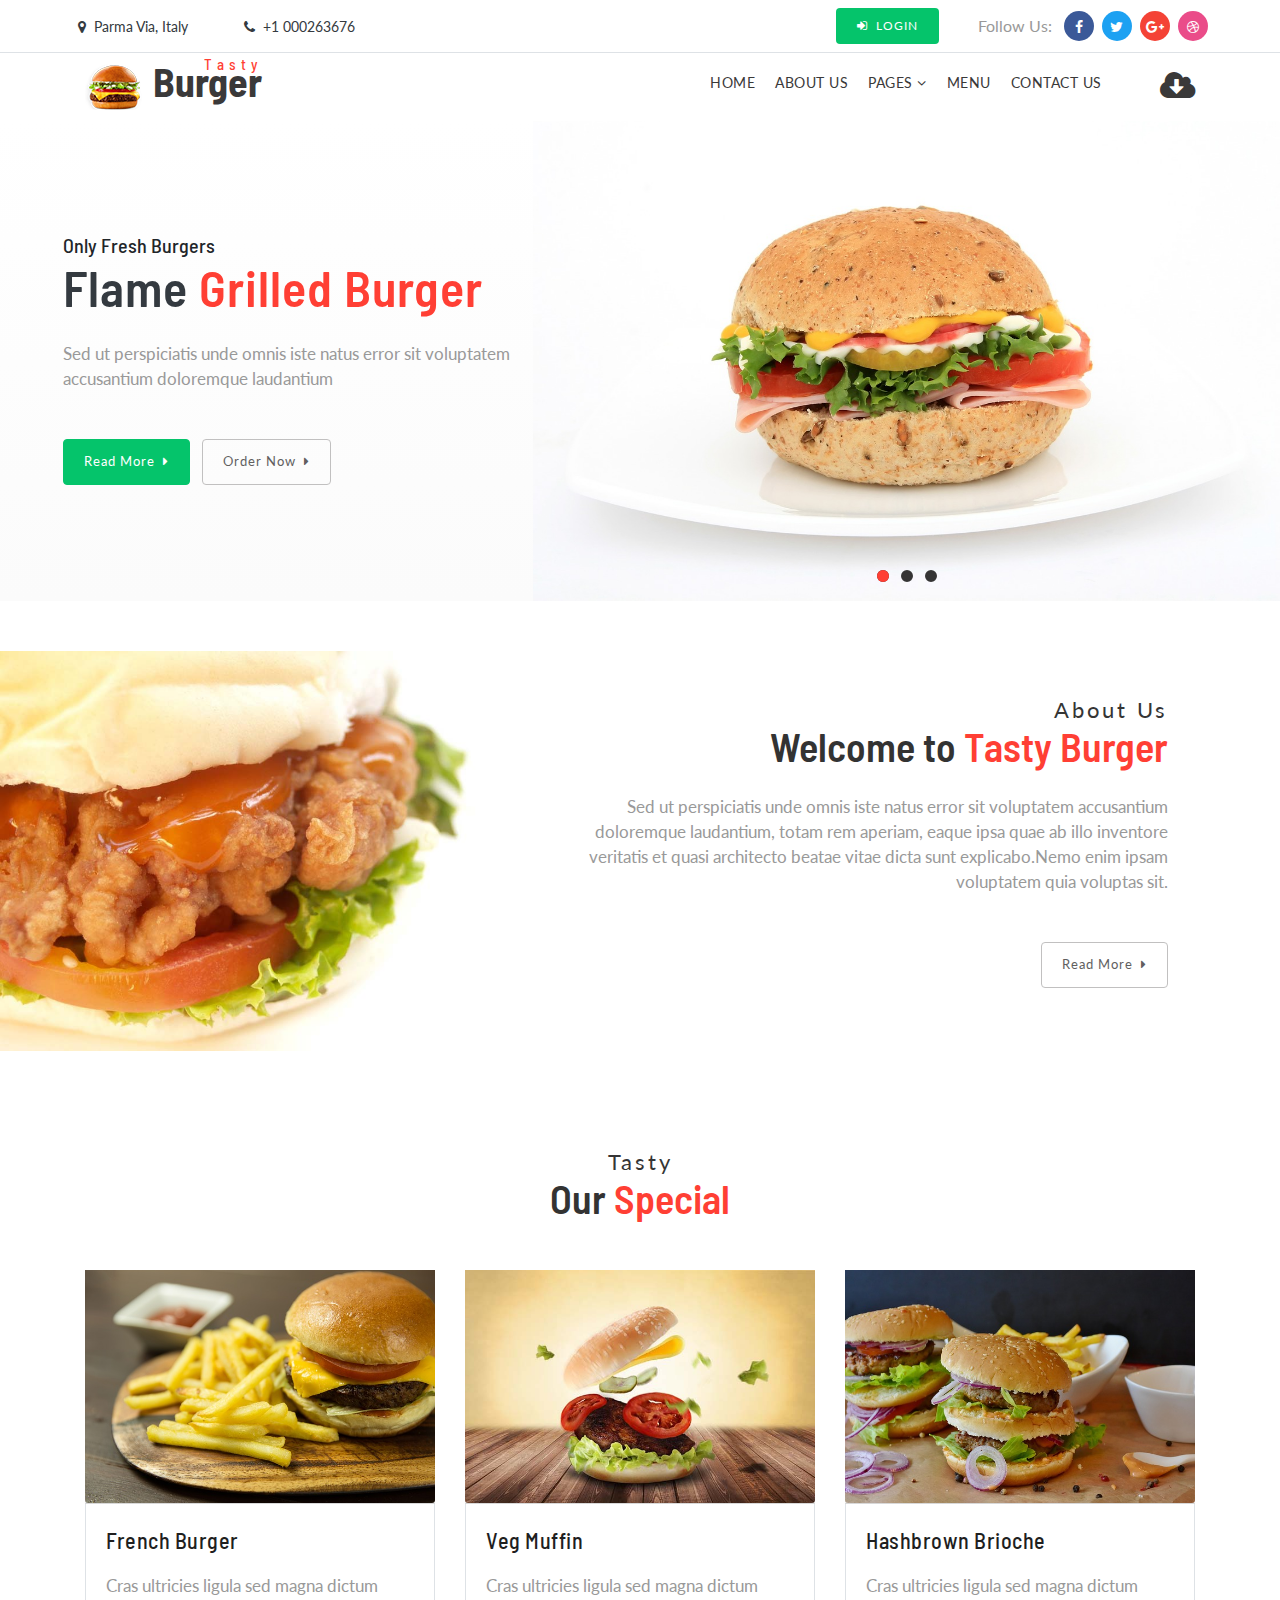
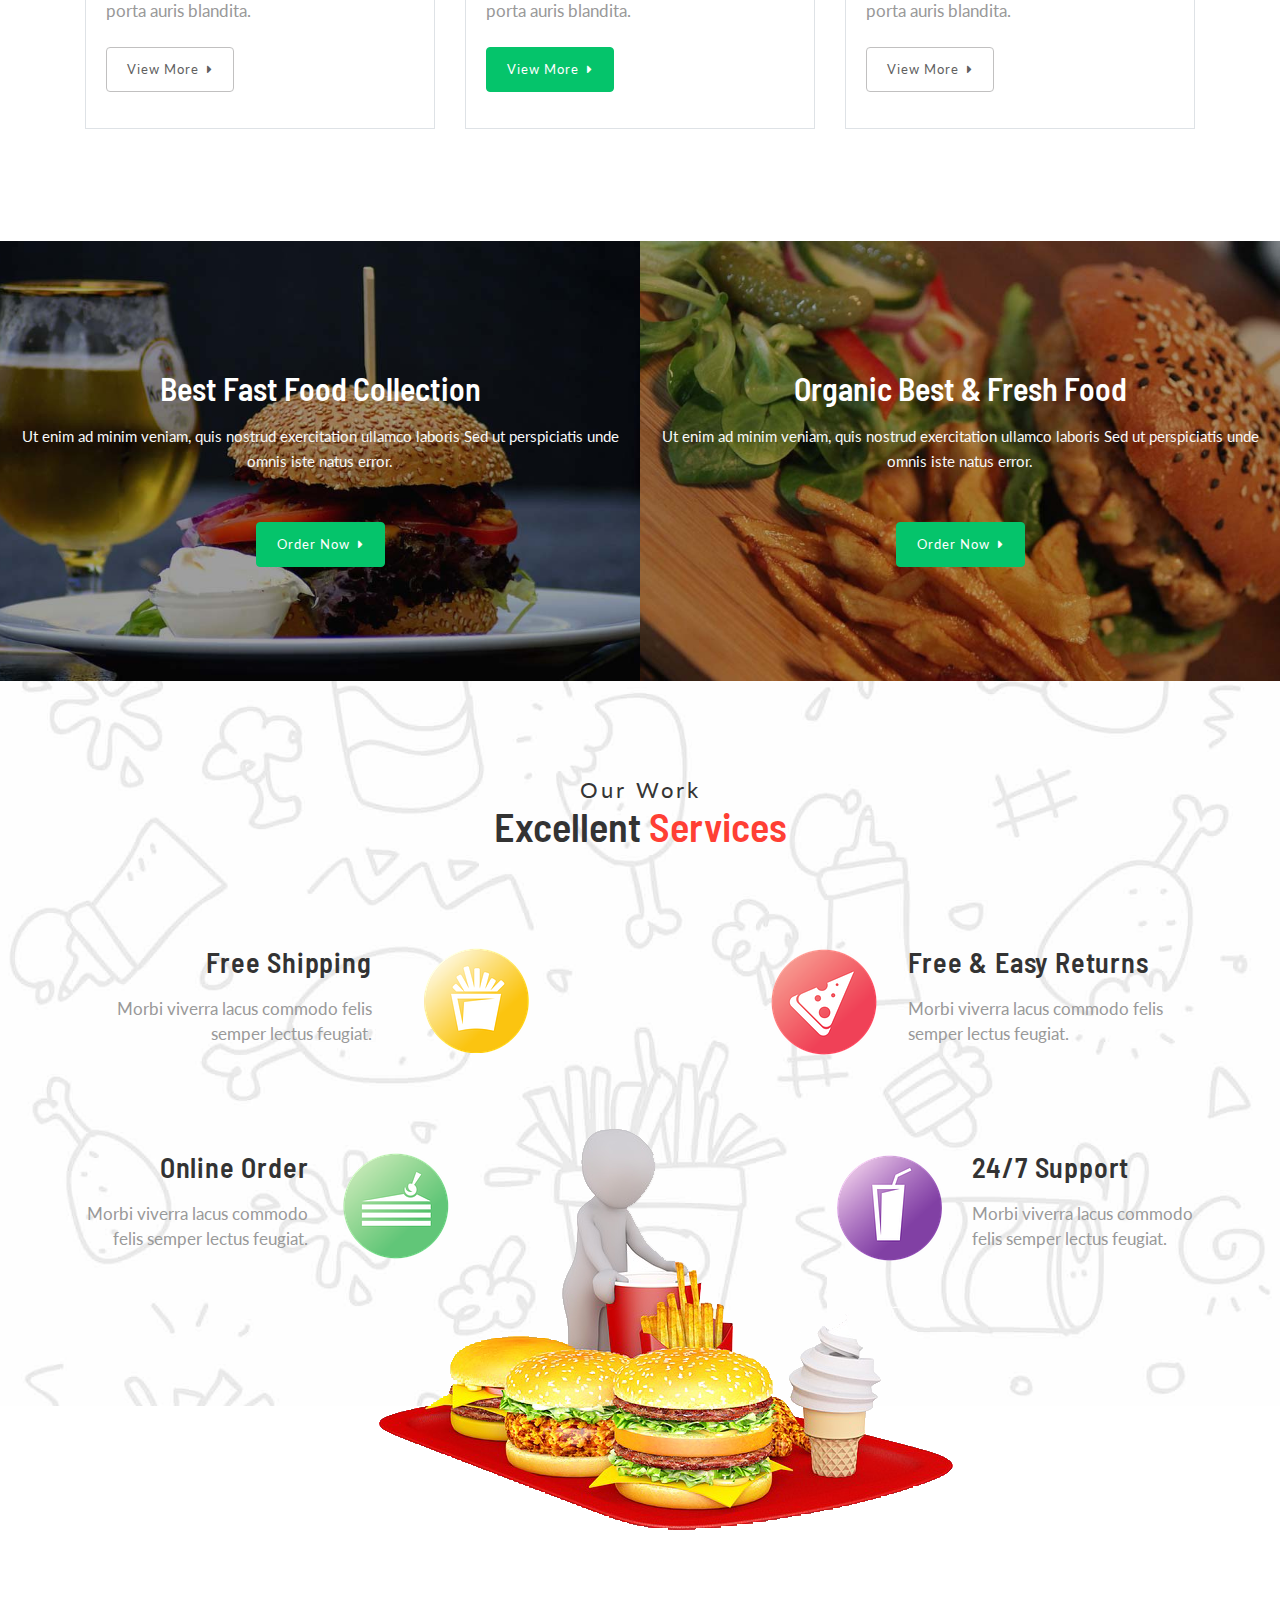
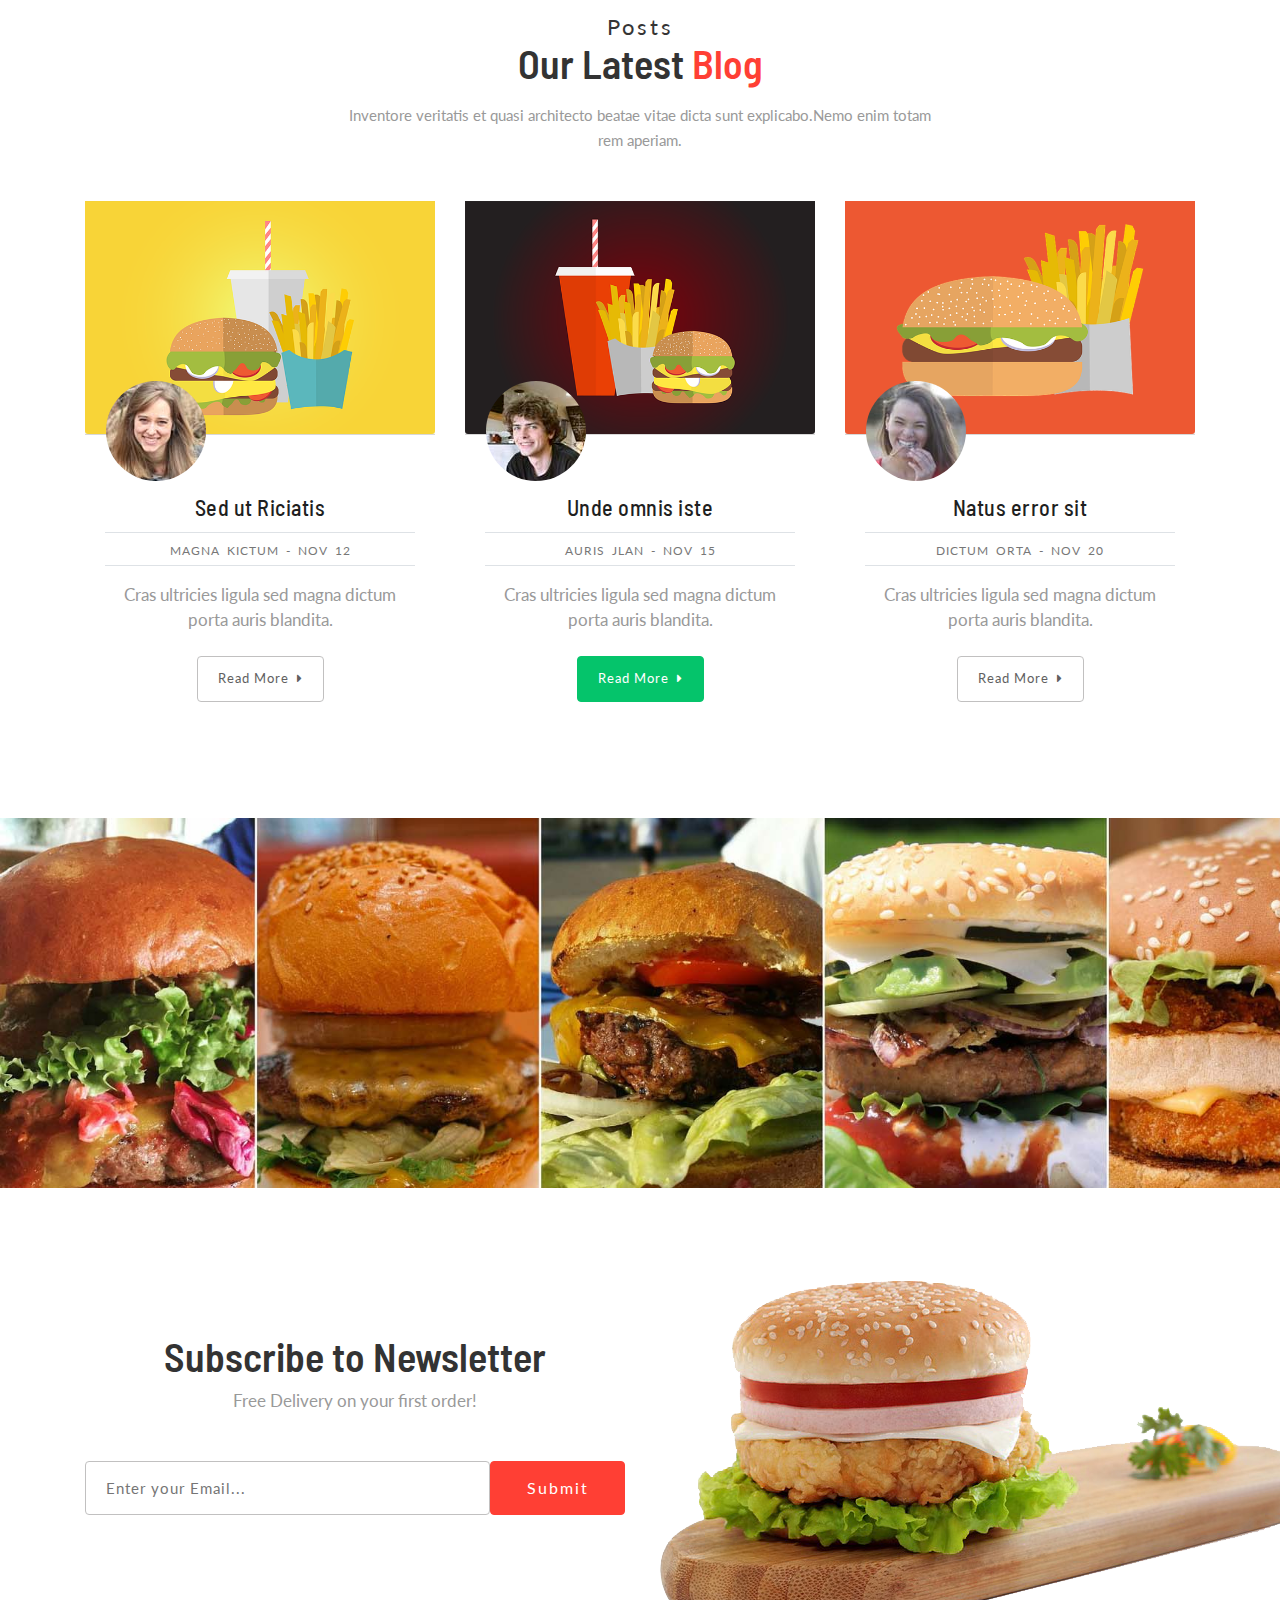
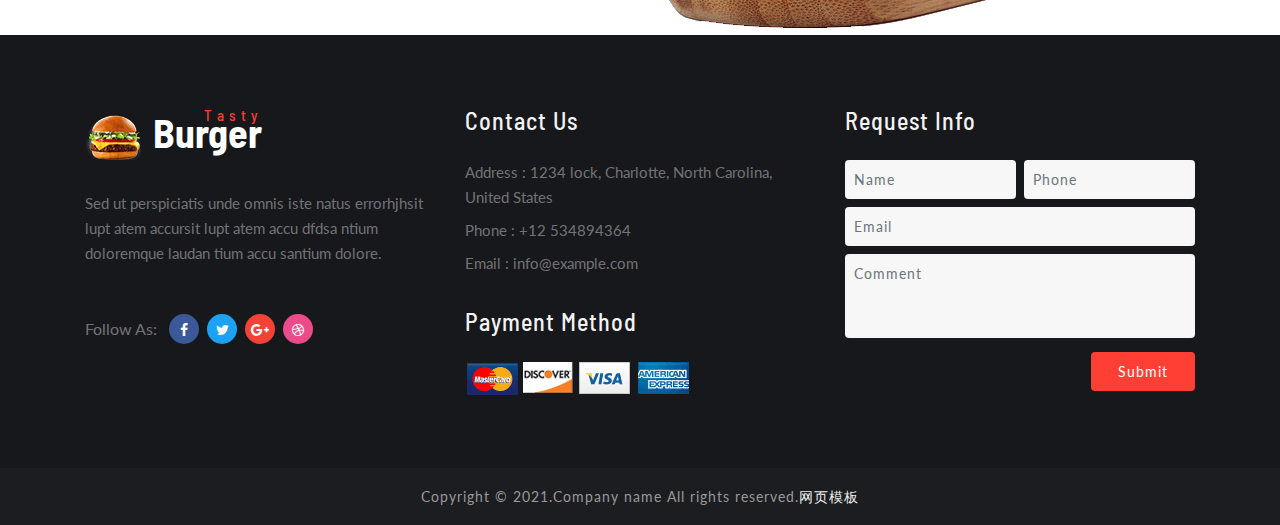
<file: index.html>
<!DOCTYPE html>
<html lang="zxx">

<head>
	<title>Home</title>
	<!-- Meta tag Keywords -->
	<meta name="viewport" content="width=device-width, initial-scale=1">
	<meta charset="UTF-8" />
	<meta name="keywords"
		content="" />
	<script>
		addEventListener("load", function () {
			setTimeout(hideURLbar, 0);
		}, false);

		function hideURLbar() {
			window.scrollTo(0, 1);
		}
	</script>
	<!--// Meta tag Keywords -->

	<!-- Custom-Files -->
	<link rel="stylesheet" href="css/bootstrap.css">
	<!-- Bootstrap-Core-CSS -->
	<link href="css/css_slider.css" type="text/css" rel="stylesheet" media="all">
	<!-- css slider -->
	<link rel="stylesheet" href="css/style.css" type="text/css" media="all" />
	<!-- Style-CSS -->
	<link href="css/font-awesome.min.css" rel="stylesheet">
	<!-- Font-Awesome-Icons-CSS -->
	<!-- //Custom-Files -->

	<!-- Web-Fonts -->
	<link
		href="http://fonts.googleapis.com/css?family=Lato:100,100i,300,300i,400,400i,700,700i,900,900i&amp;subset=latin-ext"
		rel="stylesheet">
	<link
		href="http://fonts.googleapis.com/css?family=Barlow+Semi+Condensed:100,100i,200,200i,300,300i,400,400i,500,500i,600,600i,700,700i,800,800i,900,900i"
		rel="stylesheet">
	<!-- //Web-Fonts -->
</head>

<body>
	<!-- header -->
	<header id="home">
		<!-- top-bar -->
		<div class="top-bar py-2 border-bottom">
			<div class="container">
				<div class="row middle-flex">
					<div class="col-xl-7 col-md-5 top-social-agile mb-md-0 mb-1 text-lg-left text-center">
						<div class="row">
							<div class="col-xl-3 col-6 header-top_w3layouts">
								<p class="text-da">
									<span class="fa fa-map-marker mr-2"></span>Parma Via, Italy
								</p>
							</div>
							<div class="col-xl-3 col-6 header-top_w3layouts">
								<p class="text-da">
									<span class="fa fa-phone mr-2"></span>+1 000263676
								</p>
							</div>
							<div class="col-xl-6"></div>
						</div>
					</div>
					<div class="col-xl-5 col-md-7 top-social-agile text-md-right text-center pr-sm-0 mt-md-0 mt-2">
						<div class="row middle-flex">
							<div class="col-lg-5 col-4 top-w3layouts p-md-0 text-right">
								<!-- login -->
								<a href="login.html" class="btn login-button-2 text-uppercase text-wh">
									<span class="fa fa-sign-in mr-2"></span>Login</a>
								<!-- //login -->
							</div>
							<div class="col-lg-7 col-8 social-grid-w3">
								<!-- social icons -->
								<ul class="top-right-info">
									<li>
										<p>Follow Us:</p>
									</li>
									<li class="facebook-w3">
										<a href="#facebook">
											<span class="fa fa-facebook-f"></span>
										</a>
									</li>
									<li class="twitter-w3">
										<a href="#twitter">
											<span class="fa fa-twitter"></span>
										</a>
									</li>
									<li class="google-w3">
										<a href="#google">
											<span class="fa fa-google-plus"></span>
										</a>
									</li>
									<li class="dribble-w3">
										<a href="#dribble">
											<span class="fa fa-dribbble"></span>
										</a>
									</li>
								</ul>
								<!-- //social icons -->
							</div>
						</div>
					</div>
				</div>
			</div>
		</div>
	</header>
	<!-- //top-bar -->

	<!-- header 2 -->
	<!-- navigation -->
	<div class="main-top py-1">
		<div class="container">
			<div class="nav-content">
				<!-- logo -->
				<h1>
					<a id="logo" class="logo" href="index.html">
						<img src="images/logo.png" alt="" class="img-fluid"><span>Tasty</span> Burger
					</a>
				</h1>
				<!-- //logo -->
				<!-- nav -->
				<div class="nav_web-dealingsls">
					<nav>
						<label for="drop" class="toggle">Menu</label>
						<input type="checkbox" id="drop" />
						<ul class="menu">
							<li><a href="index.html">Home</a></li>
							<li><a href="about.html">About Us</a></li>
							<li>
								<!-- First Tier Drop Down -->
								<label for="drop-3" class="toggle toogle-2">Pages <span class="fa fa-angle-down"
										aria-hidden="true"></span>
								</label>
								<a href="#pages">Pages <span class="fa fa-angle-down" aria-hidden="true"></span></a>
								<input type="checkbox" id="drop-3" />
								<ul>
									<li><a class="drop-text" href="#services">Services</a></li>
									<li><a class="drop-text" href="about.html">Our Chefs</a></li>
									<li><a class="drop-text" href="#blog">Blog</a></li>
									<li><a class="drop-text" href="single.html">Single Page</a></li>
									<li><a class="drop-text" href="login.html">Login</a></li>
									<li><a class="drop-text" href="register.html">Register</a></li>
								</ul>
							</li>
							<li><a href="menu.html">Menu</a></li>
							<li><a href="contact.html">Contact Us</a></li>
							<li>
								<!-- login -->
								<a href="#" target="_blank" class="dwn-button ml-lg-5">
									<span class="fa fa-cloud-download mt-lg-0 mt-4" aria-hidden="true"></span>
								</a>
								<!-- //login -->
							</li>
						</ul>
					</nav>
				</div>
				<!-- //nav -->
			</div>
		</div>
	</div>
	<!-- //navigation -->
	<!-- //header 2 -->

	<!-- banner -->
	<div class="baneer-w3ls">
		<div class="row no-gutters">
			<div class="col-xl-5 col-lg-6">
				<div class="banner-left-w3">
					<div class="container">
						<div class="banner-info_agile_w3ls">
							<h5>Only Fresh Burgers</h5>
							<h3 class="text-da mb-4">Flame <span>Grilled Burger</span> </h3>
							<p>Sed ut perspiciatis unde omnis iste natus error sit voluptatem accusantium doloremque
								laudantium</p>
							<a href="about.html" class="button-w3ls active mt-5">Read More
								<span class="fa fa-caret-right ml-1" aria-hidden="true"></span>
							</a>
							<a href="menu.html" class="button-w3ls mt-5 ml-2">Order Now
								<span class="fa fa-caret-right ml-1" aria-hidden="true"></span>
							</a>
						</div>
					</div>
				</div>
			</div>
			<div class="col-xl-7 col-lg-6 callbacks_container">
				<!-- banner slider -->
				<div class="csslider infinity" id="slider1">
					<input type="radio" name="slides" checked="checked" id="slides_1" />
					<input type="radio" name="slides" id="slides_2" />
					<input type="radio" name="slides" id="slides_3" />
					<ul class="banner_slide_bg">
						<li>
							<div class="banner-top1"></div>
						</li>
						<li>
							<div class="banner-top2"></div>
						</li>
						<li>
							<div class="banner-top3"></div>
						</li>
					</ul>
					<div class="arrows">
						<label for="slides_1"></label>
						<label for="slides_2"></label>
						<label for="slides_3"></label>
					</div>
					<div class="navigation">
						<div>
							<label for="slides_1"></label>
							<label for="slides_2"></label>
							<label for="slides_3"></label>
						</div>
					</div>
				</div>
				<!-- //banner slider -->
			</div>
		</div>
	</div>
	<!-- //banner -->
	<div class="clearfix"></div>

	<!-- about -->
	<div class="about-bottom">
		<div class="row no-gutters">
			<div class="col-lg-5 col-md-6 about">

			</div>
			<div class="col-lg-7 col-md-6 about-right-w3 text-right py-md-5">
				<div class="right-space py-xl-5 py-lg-3">
					<div class="title-section mb-4">
						<p class="w3ls-title-sub">About Us</p>
						<h3 class="w3ls-title">Welcome to <span>Tasty Burger</span></h3>
					</div>
					<p class="about-text">Sed ut perspiciatis unde omnis iste natus error sit voluptatem accusantium
						doloremque
						laudantium, totam rem aperiam, eaque ipsa quae ab illo inventore veritatis et quasi
						architecto
						beatae vitae dicta
						sunt explicabo.Nemo enim ipsam voluptatem quia voluptas sit.</p>
					<a href="about.html" class="button-w3ls mt-5">Read More
						<span class="fa fa-caret-right ml-1" aria-hidden="true"></span>
					</a>
				</div>
			</div>
		</div>
	</div>
	<!-- //about -->

	<!-- specials -->
	<section class="blog_w3ls py-5">
		<div class="container pb-xl-5 pb-lg-3">
			<div class="title-section text-center mb-md-5 mb-4">
				<p class="w3ls-title-sub">Tasty</p>
				<h3 class="w3ls-title">Our <span>Special</span></h3>
			</div>
			<div class="row">
				<!-- blog grid -->
				<div class="col-lg-4 col-md-6">
					<div class="card border-0 med-blog">
						<div class="card-header p-0">
							<a href="menu.html">
								<img class="card-img-bottom" src="images/blog1.jpg" alt="Card image cap">
							</a>
						</div>
						<div class="card-body border border-top-0">
							<h5 class="blog-title card-title m-0"><a href="menu.html">French Burger</a></h5>
							<p class="mt-3">Cras ultricies ligula sed magna dictum porta auris blandita.</p>
							<a href="menu.html" class="btn button-w3ls mt-4 mb-3">View More
								<span class="fa fa-caret-right ml-1" aria-hidden="true"></span>
							</a>
						</div>
					</div>
				</div>
				<!-- //blog grid -->
				<!-- blog grid -->
				<div class="col-lg-4 col-md-6 mt-md-0 mt-5">
					<div class="card border-0 med-blog">
						<div class="card-header p-0">
							<a href="menu.html">
								<img class="card-img-bottom" src="images/blog2.jpg" alt="Card image cap">
							</a>
						</div>
						<div class="card-body border border-top-0">
							<h5 class="blog-title card-title m-0"><a href="menu.html">Veg Muffin</a></h5>
							<p class="mt-3">Cras ultricies ligula sed magna dictum porta auris blandita.</p>
							<a href="menu.html" class="button-w3ls active mt-4 mb-3">View More
								<span class="fa fa-caret-right ml-1" aria-hidden="true"></span>
							</a>
						</div>
					</div>
				</div>
				<!-- //blog grid -->
				<!-- blog grid -->
				<div class="col-lg-4 col-md-6 mt-lg-0 mt-5">
					<div class="card border-0 med-blog">
						<div class="card-header p-0">
							<a href="menu.html">
								<img class="card-img-bottom" src="images/blog3.jpg" alt="Card image cap">
							</a>
						</div>
						<div class="card-body border border-top-0">
							<h5 class="blog-title card-title m-0"><a href="menu.html">Hashbrown Brioche</a></h5>
							<p class="mt-3">Cras ultricies ligula sed magna dictum porta auris blandita.</p>
							<a href="menu.html" class="button-w3ls mt-4 mb-3">View More
								<span class="fa fa-caret-right ml-1" aria-hidden="true"></span>
							</a>
						</div>
					</div>
				</div>
				<!-- //blog grid -->
			</div>
		</div>
	</section>
	<!-- //specials -->

	<!-- two grids -->
	<section class="offer pt-lg-3">
		<div class="row no-gutters">
			<div class="col-md-6 p-0">
				<div class="blog-sec-w3">
					<div class="text-blog-w3 text-center p-2">
						<h4 class="text-wh mb-3"><a href="menu.html">Best Fast Food Collection</a></h4>
						<p class="text-li">Ut enim ad minim veniam, quis nostrud exercitation ullamco laboris Sed
							ut perspiciatis
							unde omnis iste natus error.</p>
						<a href="menu.html" class="button-w3ls active mt-5">Order Now
							<span class="fa fa-caret-right ml-1" aria-hidden="true"></span>
						</a>
					</div>
				</div>
			</div>
			<div class="col-md-6 p-0">
				<div class="blog-sec-w3 blog-sec-w3-2">
					<div class="text-blog-w3 text-center p-2">
						<h4 class="text-wh mb-3"><a href="menu.html">Organic Best & Fresh Food</a></h4>
						<p class="text-li">Ut enim ad minim veniam, quis nostrud exercitation ullamco laboris Sed
							ut perspiciatis
							unde omnis iste natus error.</p>
						<a href="menu.html" class="button-w3ls active mt-5">Order Now
							<span class="fa fa-caret-right ml-1" aria-hidden="true"></span>
						</a>
					</div>
				</div>
			</div>
		</div>
	</section>
	<!-- //two grids -->

	<!-- services -->
	<section class="middle py-5" id="services">
		<div class="container py-xl-5 py-lg-3">
			<div class="title-section text-center mb-md-5 mb-4">
				<p class="w3ls-title-sub">Our Work</p>
				<h3 class="w3ls-title mb-3">Excellent <span>Services</span></h3>
			</div>
			<div class="row grids-w3 py-xl-5 py-lg-4 pt-lg-0 pt-4">
				<div class="col-lg-5 w3pvt-lauits_banner_bottom_left">
					<div class="row">
						<div class="col-8 wthree_banner_bottom_grid_right text-right">
							<h4 class="mb-3"><a href="login.html">Free Shipping</a></h4>
							<p>Morbi viverra lacus commodo felis semper lectus feugiat.</p>
						</div>
						<div class="col-4 wthree_banner_bottom_grid_left text-lg-right text-center">
							<img src="images/s1.png" alt="" class="img-fluid">
						</div>
					</div>
				</div>
				<div class="col-lg-2 w3pvt-lauits_banner_bottom_left">

				</div>
				<div class="col-lg-5 w3pvt-lauits_banner_bottom_left mt-lg-0 mt-4">
					<div class="row">
						<div class="col-4 wthree_banner_bottom_grid_left text-lg-right text-center">
							<img src="images/s2.png" alt="" class="img-fluid">
						</div>
						<div class="col-8 wthree_banner_bottom_grid_right">
							<h4 class="mb-3"><a href="login.html">Free & Easy Returns</a></h4>
							<p>Morbi viverra lacus commodo felis semper lectus feugiat.</p>
						</div>
					</div>
				</div>
			</div>
			<div class="row grids-w3 py-xl-5 py-lg-4 mt-lg-0 mt-4">
				<div class="col-lg-4 w3pvt-lauits_banner_bottom_left">
					<div class="row">
						<div class="col-8 wthree_banner_bottom_grid_right text-right pl-lg-0">
							<h4 class="mb-3"><a href="login.html">Online Order</a></h4>
							<p>Morbi viverra lacus commodo felis semper lectus feugiat.</p>
						</div>
						<div class="col-4 wthree_banner_bottom_grid_left text-lg-right text-center pr-lg-0">
							<img src="images/s3.png" alt="" class="img-fluid">
						</div>
					</div>
				</div>
				<div class="col-lg-4 w3pvt-lauits_banner_bottom_left pr-0">

				</div>
				<div class="col-lg-4 w3pvt-lauits_banner_bottom_left mt-lg-0 mt-4">
					<div class="row">
						<div class="col-4 wthree_banner_bottom_grid_left text-lg-right text-center pl-lg-0">
							<img src="images/s4.png" alt="" class="img-fluid">
						</div>
						<div class="col-8 wthree_banner_bottom_grid_right pr-lg-0">
							<h4 class="mb-3"><a href="login.html">24/7 Support</a></h4>
							<p>Morbi viverra lacus commodo felis semper lectus feugiat.</p>
						</div>
					</div>
				</div>
			</div>
		</div>
		<div class="img-blog-2">
			<img src="images/img.png" alt="" class="img-fluid">
		</div>
	</section>
	<!-- //services -->

	<!-- blog -->
	<section class="blog_w3ls py-5" id="blog">
		<div class="container py-xl-5 py-lg-3">
			<div class="title-section text-center mb-md-5 mb-4">
				<p class="w3ls-title-sub">Posts</p>
				<h3 class="w3ls-title mb-3">Our Latest <span>Blog</span></h3>
				<p class="titile-para-text mx-auto">Inventore veritatis et quasi architecto beatae vitae dicta sunt
					explicabo.Nemo
					enim totam rem aperiam.</p>
			</div>
			<div class="row">
				<!-- blog grid -->
				<div class="col-lg-4 col-md-6">
					<div class="card border-0">
						<div class="card-header p-0">
							<a href="single.html">
								<img src="images/blog1.png" class="card-img-bottom img-fluid" alt="image">
							</a>
							<img src="images/te1.jpg" alt="" class="img-blog rounded-circle img-fluid">
						</div>
						<div class="card-body text-center pt-5 mt-2">
							<h5 class="blog-title card-title mb-2"><a href="single.html">Sed ut Riciatis</a></h5>
							<div class="blog_w3icon border-top border-bottom py-1 mb-3">
								<span>
									Magna Kictum - Nov 12</span>
							</div>
							<p>Cras ultricies ligula sed magna dictum porta auris blandita.</p>
							<a href="single.html" class="button-w3ls mt-4">Read More
								<span class="fa fa-caret-right ml-1" aria-hidden="true"></span>
							</a>
						</div>
					</div>
				</div>
				<!-- //blog grid -->
				<!-- blog grid -->
				<div class="col-lg-4 col-md-6">
					<div class="card border-0">
						<div class="card-header p-0">
							<a href="single.html">
								<img src="images/blog2.png" class="card-img-bottom img-fluid" alt="image">
							</a>
							<img src="images/te2.jpg" alt="" class="img-blog rounded-circle img-fluid">
						</div>
						<div class="card-body text-center pt-5 mt-2">
							<h5 class="blog-title card-title mb-2"><a href="single.html">Unde omnis iste</a></h5>
							<div class="blog_w3icon border-top border-bottom py-1 mb-3">
								<span>
									Auris Jlan - Nov 15</span>
							</div>
							<p>Cras ultricies ligula sed magna dictum porta auris blandita.</p>
							<a href="single.html" class="button-w3ls active mt-4">Read More
								<span class="fa fa-caret-right ml-1" aria-hidden="true"></span>
							</a>
						</div>
					</div>
				</div>
				<!-- //blog grid -->
				<!-- blog grid -->
				<div class="col-lg-4 col-md-6 mt-lg-0 mt-4">
					<div class="card border-0">
						<div class="card-header p-0">
							<a href="single.html">
								<img src="images/blog3.png" class="card-img-bottom img-fluid" alt="image">
							</a>
							<img src="images/te3.jpg" alt="" class="img-blog rounded-circle img-fluid">
						</div>
						<div class="card-body text-center pt-5 mt-2">
							<h5 class="blog-title card-title mb-2"><a href="single.html">Natus error sit</a></h5>
							<div class="blog_w3icon border-top border-bottom py-1 mb-3">
								<span>
									Dictum Orta - Nov 20</span>
							</div>
							<p>Cras ultricies ligula sed magna dictum porta auris blandita.</p>
							<a href="single.html" class="button-w3ls mt-4">Read More
								<span class="fa fa-caret-right ml-1" aria-hidden="true"></span>
							</a>
						</div>
					</div>
				</div>
				<!-- //blog grid -->
			</div>
		</div>
	</section>
	<!-- //blog -->

	<!-- slides images -->
	<section class="wthree-slider" id="masthead">

	</section>
	<!-- //slides images -->

	<!-- newsletter -->
	<section class="subscribe-main py-5">
		<div class="container py-xl-5 py-3">
			<div class="row pb-lg-4 pt-lg-5">
				<div class="col-lg-6 col-md-9 text-center">
					<h3 class="w3ls-title mb-2">Subscribe to Newsletter</h3>
					<p class="mb-xl-5 mb-4">Free Delivery on your first order!</p>
					<form action="#" method="post" class="d-flex newsletter-info">
						<input type="email" name="email" placeholder="Enter your Email..." required="">
						<button type="submit">Submit</button>
					</form>
				</div>
				<div class="col-lg-6 col-md-3">

				</div>
			</div>
			<img src="images/sub.png" alt="" class="img-fluid sub-img">
		</div>
	</section>
	<!-- //newsletter -->

	<!-- footer -->
	<footer class="py-5">
		<div class="container py-xl-4">
			<div class="row footer-top">
				<div class="col-lg-4 footer-grid_section_1its footer-text">
					<!-- logo -->
					<h2>
						<a class="logo text-wh" href="index.html">
							<img src="images/logo.png" alt="" class="img-fluid"><span>Tasty</span> Burger
						</a>
					</h2>
					<!-- //logo -->
					<p class="mt-lg-4 mt-3 mb-lg-5 mb-4">Sed ut perspiciatis unde omnis iste natus errorhjhsit lupt
						atem
						accursit lupt atem accu
						dfdsa
						ntium doloremque laudan tium accu santium dolore.</p>
					<!-- social icons -->
					<ul class="top-right-info">
						<li>
							<p>Follow As:</p>
						</li>
						<li class="facebook-w3">
							<a href="#facebbok">
								<span class="fa fa-facebook-f"></span>
							</a>
						</li>
						<li class="twitter-w3">
							<a href="#twitter">
								<span class="fa fa-twitter"></span>
							</a>
						</li>
						<li class="google-w3">
							<a href="#google">
								<span class="fa fa-google-plus"></span>
							</a>
						</li>
						<li class="dribble-w3">
							<a href="#dribble">
								<span class="fa fa-dribbble"></span>
							</a>
						</li>
					</ul>
					<!-- //social icons -->
				</div>
				<div class="col-lg-4 footer-grid_section_1its my-lg-0 my-sm-4 my-4">
					<div class="footer-title">
						<h3>Contact Us</h3>
					</div>
					<div class="footer-text mt-4">
						<p>Address : 1234 lock, Charlotte, North Carolina, United States</p>
						<p class="my-2">Phone : +12 534894364</p>
						<p>Email : <a href="mailto:info@example.com">info@example.com</a></p>
					</div>
					<div class="footer-title mt-4 pt-md-2">
						<h3>Payment Method</h3>
					</div>
					<ul class="list-unstyled payment-links mt-4">
						<li>
							<a href="login.html"><img src="images/pay2.png" alt=""></a>
						</li>
						<li>
							<a href="login.html"><img src="images/pay5.png" alt=""></a>
						</li>
						<li>
							<a href="login.html"><img src="images/pay1.png" alt=""></a>
						</li>
						<li>
							<a href="login.html"><img src="images/pay4.png" alt=""></a>
						</li>
					</ul>
				</div>
				<div class="col-lg-4 footer-grid_section_1its">
					<div class="footer-title">
						<h3>Request Info</h3>
					</div>
					<div class="info-form-right mt-4 p-0">
						<form action="#" method="post">
							<div class="row">
								<div class="col-lg-6 form-group mb-2 pr-lg-1">
									<input type="text" class="form-control" name="Name" placeholder="Name" required="">
								</div>
								<div class="col-lg-6 form-group mb-2 pl-lg-1">
									<input type="text" class="form-control" name="Phone" placeholder="Phone"
										required="">
								</div>
							</div>
							<div class="form-group mb-2">
								<input type="email" class="form-control" name="Email" placeholder="Email" required="">
							</div>
							<div class="form-group mb-2">
								<textarea name="Comment" class="form-control" placeholder="Comment"
									required=""></textarea>
							</div>
							<button type="submit" class="btn submit-contact ml-auto">Submit</button>
						</form>
					</div>
				</div>
			</div>
		</div>
	</footer>
	<!-- //footer -->
	<!-- copyright -->
	<div class="cpy-right text-center py-3">
		<p>Copyright &copy; 2021.Company name All rights reserved.<a target="_blank" href="http://sc.chinaz.com/moban/">&#x7F51;&#x9875;&#x6A21;&#x677F;</a></p>
	</div>
	<!-- //copyright -->
	<!-- move top icon -->
	<a href="#home" class="move-top text-center">
		<span class="fa fa-level-up" aria-hidden="true"></span>
	</a>
	<!-- //move top icon -->

</body>

</html>
</file>
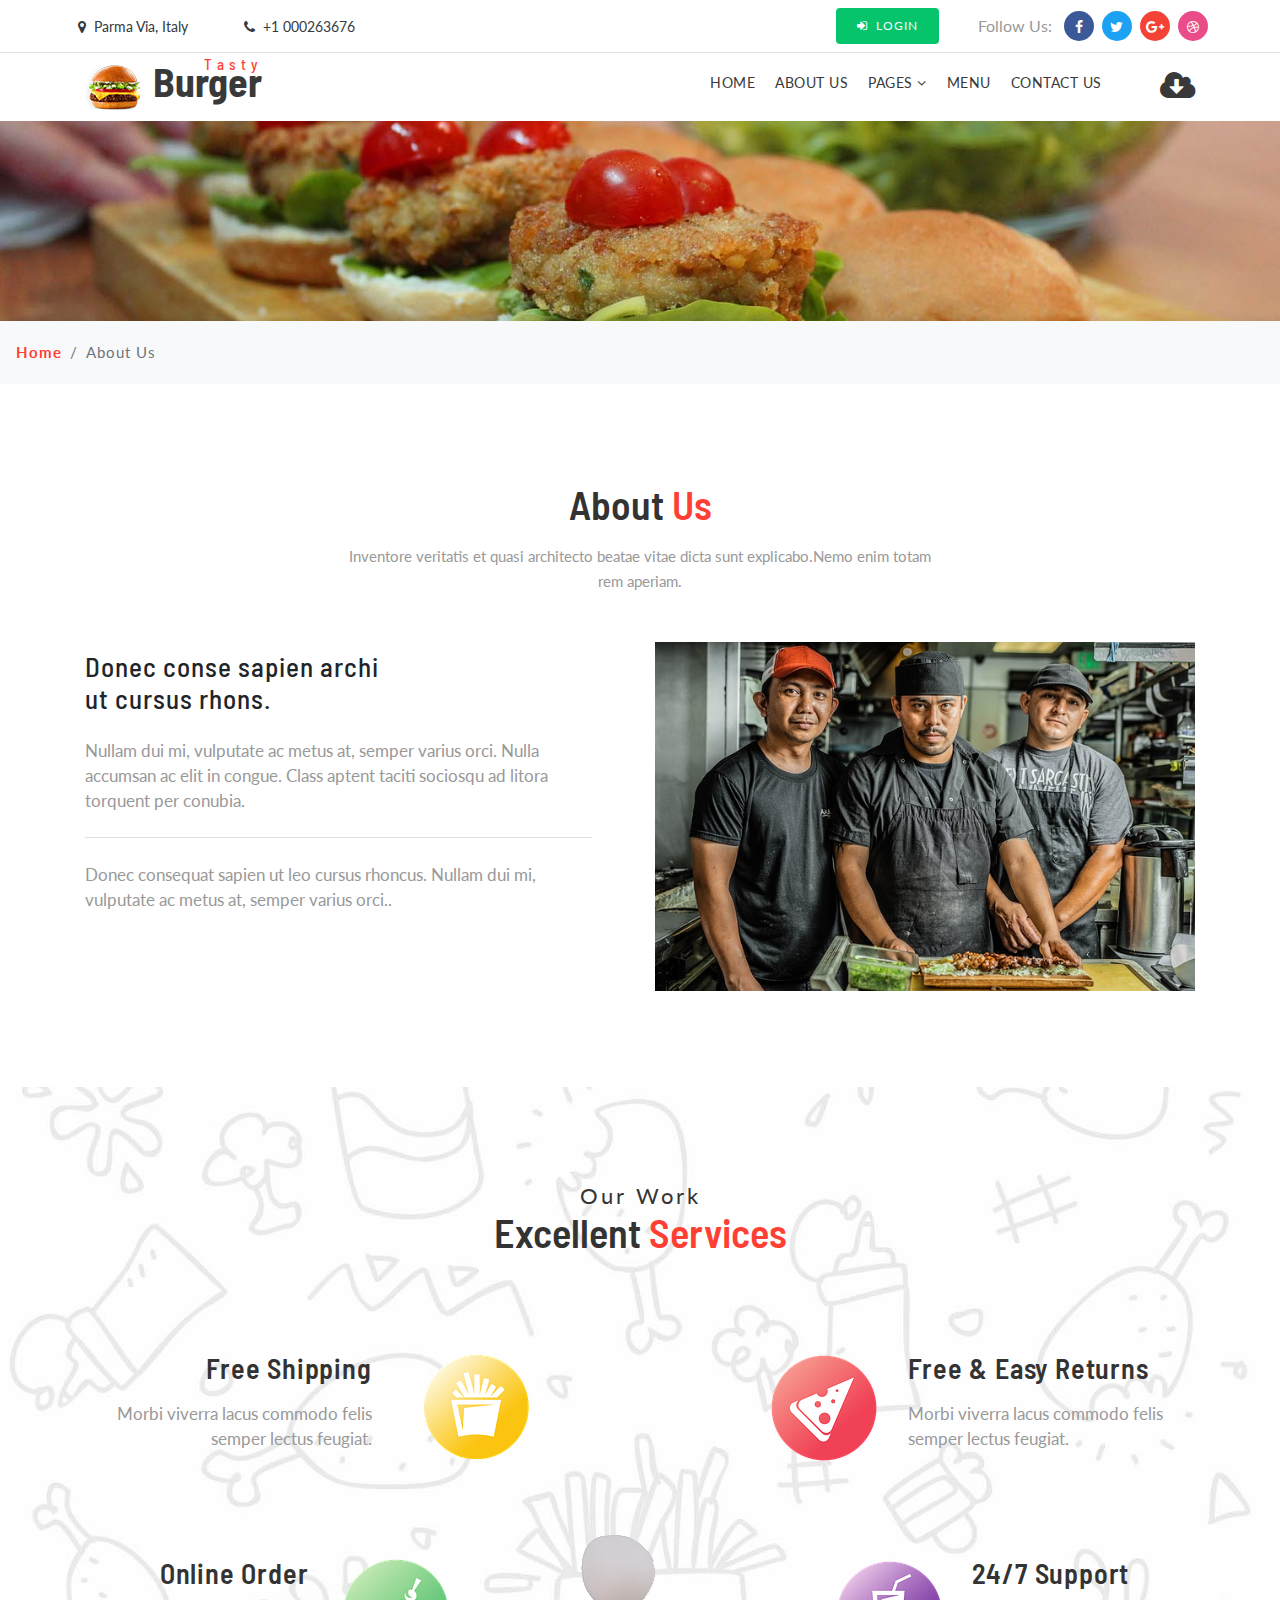
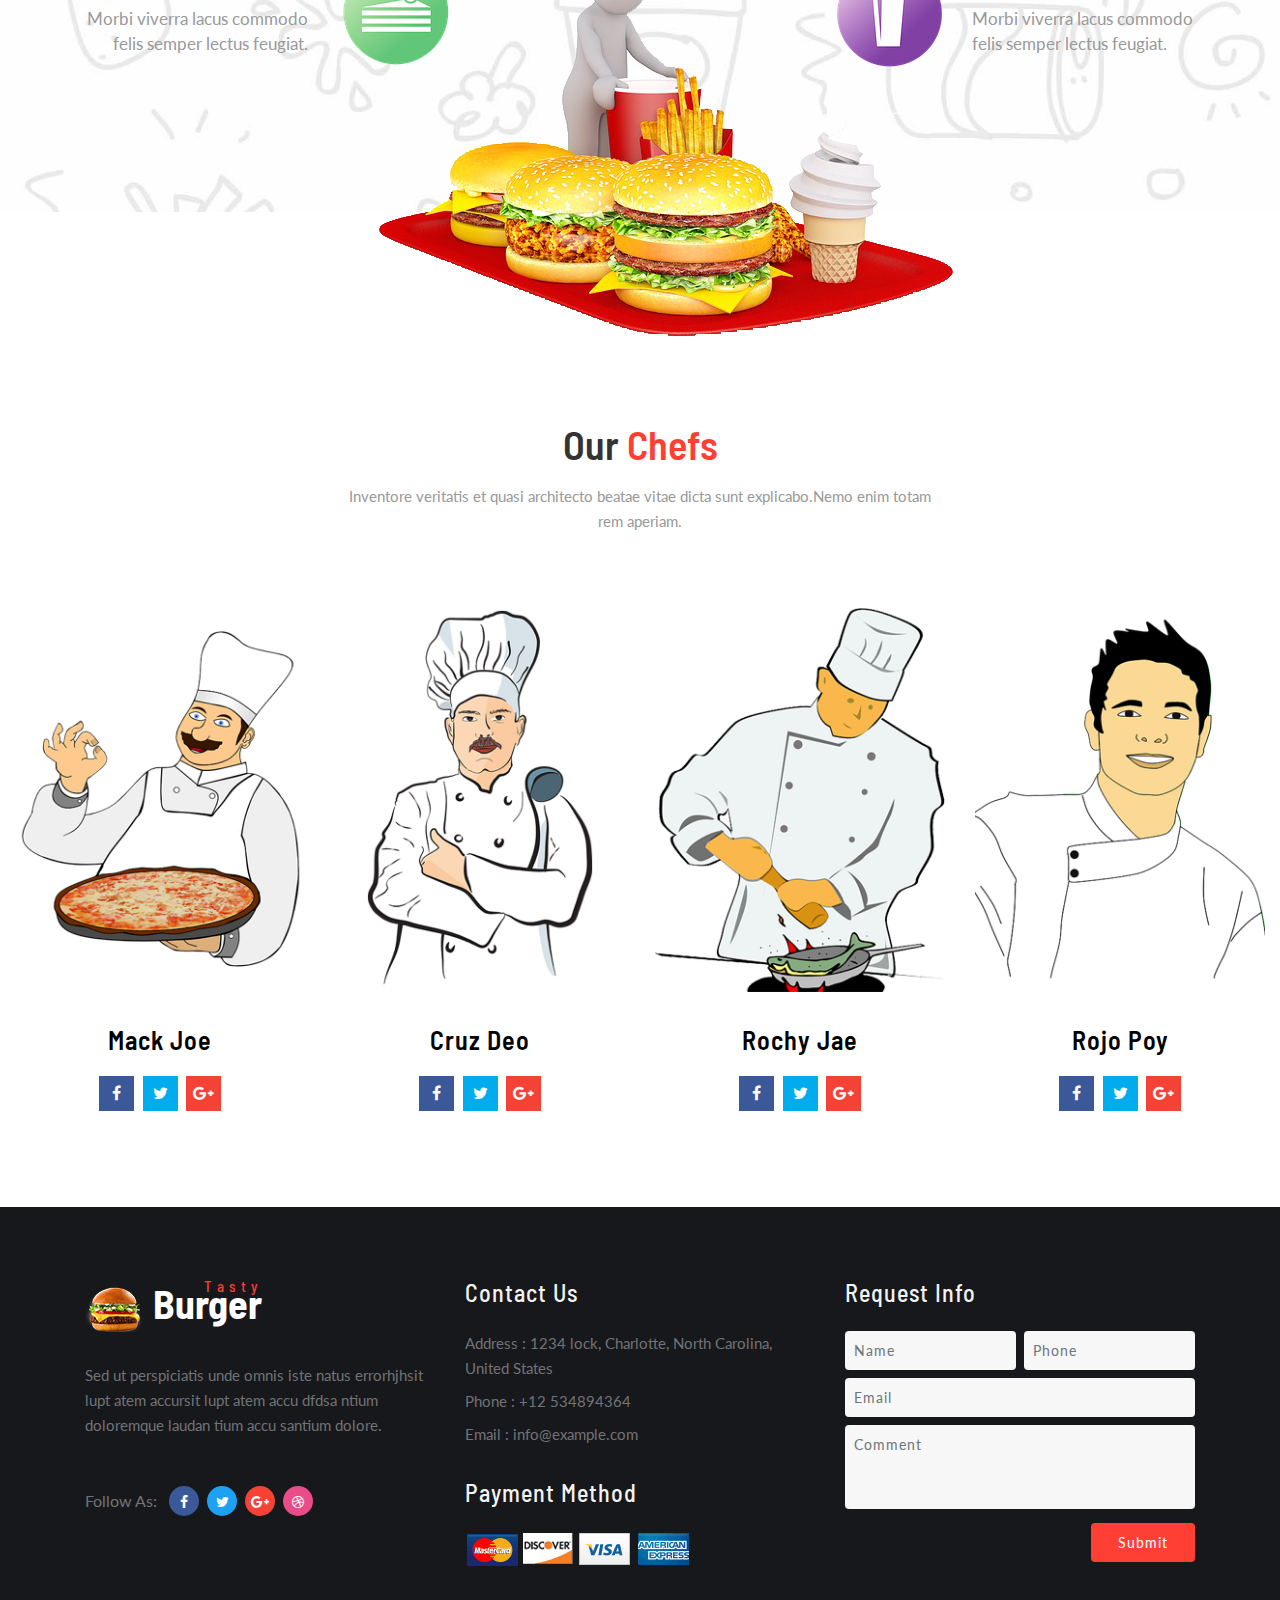
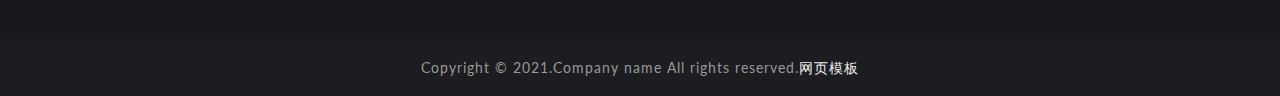
<file: about.html>
<!DOCTYPE html>
<html lang="zxx">

<head>
	<title>About Us</title>
	<!-- Meta tag Keywords -->
	<meta name="viewport" content="width=device-width, initial-scale=1">
	<meta charset="UTF-8" />
	<meta name="keywords"
		content="" />
	<script>
		addEventListener("load", function () {
			setTimeout(hideURLbar, 0);
		}, false);

		function hideURLbar() {
			window.scrollTo(0, 1);
		}
	</script>
	<!--// Meta tag Keywords -->

	<!-- Custom-Files -->
	<link rel="stylesheet" href="css/bootstrap.css">
	<!-- Bootstrap-Core-CSS -->
	<link rel="stylesheet" href="css/style.css" type="text/css" media="all" />
	<!-- Style-CSS -->
	<link href="css/font-awesome.min.css" rel="stylesheet">
	<!-- Font-Awesome-Icons-CSS -->
	<!-- //Custom-Files -->

	<!-- Web-Fonts -->
	<link
		href="http://fonts.googleapis.com/css?family=Lato:100,100i,300,300i,400,400i,700,700i,900,900i&amp;subset=latin-ext"
		rel="stylesheet">
	<link
		href="http://fonts.googleapis.com/css?family=Barlow+Semi+Condensed:100,100i,200,200i,300,300i,400,400i,500,500i,600,600i,700,700i,800,800i,900,900i"
		rel="stylesheet">
	<!-- //Web-Fonts -->
</head>

<body>
	<!-- header -->
	<header id="home">
		<!-- top-bar -->
		<div class="top-bar py-2 border-bottom">
			<div class="container">
				<div class="row middle-flex">
					<div class="col-xl-7 col-md-5 top-social-agile mb-md-0 mb-1 text-lg-left text-center">
						<div class="row">
							<div class="col-xl-3 col-6 header-top_w3layouts">
								<p class="text-da">
									<span class="fa fa-map-marker mr-2"></span>Parma Via, Italy
								</p>
							</div>
							<div class="col-xl-3 col-6 header-top_w3layouts">
								<p class="text-da">
									<span class="fa fa-phone mr-2"></span>+1 000263676
								</p>
							</div>
							<div class="col-xl-6"></div>
						</div>
					</div>
					<div class="col-xl-5 col-md-7 top-social-agile text-md-right text-center pr-sm-0 mt-md-0 mt-2">
						<div class="row middle-flex">
							<div class="col-lg-5 col-4 top-w3layouts p-md-0 text-right">
								<!-- login -->
								<a href="login.html" class="btn login-button-2 text-uppercase text-wh">
									<span class="fa fa-sign-in mr-2"></span>Login</a>
								<!-- //login -->
							</div>
							<div class="col-lg-7 col-8 social-grid-w3">
								<!-- social icons -->
								<ul class="top-right-info">
									<li>
										<p>Follow Us:</p>
									</li>
									<li class="facebook-w3">
										<a href="#facebook">
											<span class="fa fa-facebook-f"></span>
										</a>
									</li>
									<li class="twitter-w3">
										<a href="#twitter">
											<span class="fa fa-twitter"></span>
										</a>
									</li>
									<li class="google-w3">
										<a href="#google">
											<span class="fa fa-google-plus"></span>
										</a>
									</li>
									<li class="dribble-w3">
										<a href="#dribble">
											<span class="fa fa-dribbble"></span>
										</a>
									</li>
								</ul>
								<!-- //social icons -->
							</div>
						</div>
					</div>
				</div>
			</div>
		</div>
	</header>
	<!-- //top-bar -->

	<!-- header 2 -->
	<!-- navigation -->
	<div class="main-top py-1">
		<div class="container">
			<div class="nav-content">
				<!-- logo -->
				<h1>
					<a id="logo" class="logo" href="index.html">
						<img src="images/logo.png" alt="" class="img-fluid"><span>Tasty</span> Burger
					</a>
				</h1>
				<!-- //logo -->
				<!-- nav -->
				<div class="nav_web-dealingsls">
					<nav>
						<label for="drop" class="toggle">Menu</label>
						<input type="checkbox" id="drop" />
						<ul class="menu">
							<li><a href="index.html">Home</a></li>
							<li><a href="about.html">About Us</a></li>
							<li>
								<!-- First Tier Drop Down -->
								<label for="drop-3" class="toggle toogle-2">Pages <span class="fa fa-angle-down"
										aria-hidden="true"></span>
								</label>
								<a href="#pages">Pages <span class="fa fa-angle-down" aria-hidden="true"></span></a>
								<input type="checkbox" id="drop-3" />
								<ul>
									<li><a class="drop-text" href="#services">Services</a></li>
									<li><a class="drop-text" href="#chefs">Our Chefs</a></li>
									<li><a class="drop-text" href="index.html">Blog</a></li>
									<li><a class="drop-text" href="single.html">Single Page</a></li>
									<li><a class="drop-text" href="login.html">Login</a></li>
									<li><a class="drop-text" href="register.html">Register</a></li>
								</ul>
							</li>
							<li><a href="menu.html">Menu</a></li>
							<li><a href="contact.html">Contact Us</a></li>
							<li>
								<!-- login -->
								<a href="#" target="_blank" class="dwn-button ml-lg-5">
									<span class="fa fa-cloud-download mt-lg-0 mt-4" aria-hidden="true"></span>
								</a>
								<!-- //login -->
							</li>
						</ul>
					</nav>
				</div>
				<!-- //nav -->
			</div>
		</div>
	</div>
	<!-- //navigation -->
	<!-- //header 2 -->

	<!-- banner -->
	<div class="main-banner-2">

	</div>
	<!-- //banner -->
	<!-- page details -->
	<div class="breadcrumb-agile bg-light py-2">
		<ol class="breadcrumb bg-light m-0">
			<li class="breadcrumb-item">
				<a href="index.html">Home</a>
			</li>
			<li class="breadcrumb-item active" aria-current="page">About Us</li>
		</ol>
	</div>
	<!-- //page details -->

	<!-- about -->
	<section class="w3ls-bnrbtm py-5" id="about">
		<div class="container py-xl-5 py-lg-3">
			<div class="title-section text-center mb-md-5 mb-4">
				<h3 class="w3ls-title mb-3">About <span>Us</span></h3>
				<p class="titile-para-text mx-auto">Inventore veritatis et quasi architecto beatae vitae dicta sunt
					explicabo.Nemo
					enim totam rem aperiam.</p>
			</div>
			<div class="row">
				<div class="col-lg-6 pr-xl-5 mt-xl-2 mt-lg-0">
					<h3 class="title-sub mb-4">Donec conse sapien archi<br>ut cursus rhons.</h3>
					<p class="sub-para">Nullam dui mi, vulputate ac metus
						at, semper
						varius orci. Nulla accumsan ac elit in congue. Class aptent taciti sociosqu ad litora torquent
						per conubia.</p>
					<p class="sub-para pt-4 mt-4 border-top">Donec consequat sapien ut leo cursus rhoncus. Nullam dui
						mi, vulputate ac metus at, semper varius orci..</p>
				</div>
				<div class="col-lg-6 text-center mt-lg-0 mt-4">
					<img src="images/ab.jpg" alt="about" class="img-fluid" />
				</div>
			</div>
		</div>
	</section>
	<!-- //about -->

	<!-- services -->
	<section class="middle py-5" id="services">
		<div class="container py-xl-5 py-lg-3">
			<div class="title-section text-center mb-md-5 mb-4">
				<p class="w3ls-title-sub">Our Work</p>
				<h3 class="w3ls-title mb-3">Excellent <span>Services</span></h3>
			</div>
			<div class="row grids-w3 py-xl-5 py-lg-4 pt-lg-0 pt-4">
				<div class="col-lg-5 w3pvt-lauits_banner_bottom_left">
					<div class="row">
						<div class="col-8 wthree_banner_bottom_grid_right text-right">
							<h4 class="mb-3"><a href="login.html">Free Shipping</a></h4>
							<p>Morbi viverra lacus commodo felis semper lectus feugiat.</p>
						</div>
						<div class="col-4 wthree_banner_bottom_grid_left text-lg-right text-center">
							<img src="images/s1.png" alt="" class="img-fluid">
						</div>
					</div>
				</div>
				<div class="col-lg-2 w3pvt-lauits_banner_bottom_left">

				</div>
				<div class="col-lg-5 w3pvt-lauits_banner_bottom_left mt-lg-0 mt-4">
					<div class="row">
						<div class="col-4 wthree_banner_bottom_grid_left text-lg-right text-center">
							<img src="images/s2.png" alt="" class="img-fluid">
						</div>
						<div class="col-8 wthree_banner_bottom_grid_right">
							<h4 class="mb-3"><a href="login.html">Free & Easy Returns</a></h4>
							<p>Morbi viverra lacus commodo felis semper lectus feugiat.</p>
						</div>
					</div>
				</div>
			</div>
			<div class="row grids-w3 py-xl-5 py-lg-4 mt-lg-0 mt-4">
				<div class="col-lg-4 w3pvt-lauits_banner_bottom_left">
					<div class="row">
						<div class="col-8 wthree_banner_bottom_grid_right text-right pl-lg-0">
							<h4 class="mb-3"><a href="login.html">Online Order</a></h4>
							<p>Morbi viverra lacus commodo felis semper lectus feugiat.</p>
						</div>
						<div class="col-4 wthree_banner_bottom_grid_left text-lg-right text-center pr-lg-0">
							<img src="images/s3.png" alt="" class="img-fluid">
						</div>
					</div>
				</div>
				<div class="col-lg-4 w3pvt-lauits_banner_bottom_left pr-0">

				</div>
				<div class="col-lg-4 w3pvt-lauits_banner_bottom_left mt-lg-0 mt-4">
					<div class="row">
						<div class="col-4 wthree_banner_bottom_grid_left text-lg-right text-center pl-lg-0">
							<img src="images/s4.png" alt="" class="img-fluid">
						</div>
						<div class="col-8 wthree_banner_bottom_grid_right pr-lg-0">
							<h4 class="mb-3"><a href="login.html">24/7 Support</a></h4>
							<p>Morbi viverra lacus commodo felis semper lectus feugiat.</p>
						</div>
					</div>
				</div>
			</div>
		</div>
		<div class="img-blog-2">
			<img src="images/img.png" alt="" class="img-fluid">
		</div>
	</section>
	<!-- //services -->

	<!-- team -->
	<div class="team py-5" id="chefs">
		<div class="container-fluid py-xl-5 py-lg-3">
			<div class="title-section text-center mb-md-5 mb-4">
				<h3 class="w3ls-title mb-3">Our <span>Chefs</span></h3>
				<p class="titile-para-text mx-auto">Inventore veritatis et quasi architecto beatae vitae dicta sunt
					explicabo.Nemo
					enim totam rem aperiam.</p>
			</div>
			<div class="row team-bottom pt-4">
				<div class="col-lg-3 col-6 team-grid">
					<a href="#team"><img src="images/t1.png" class="img-fluid" alt=""></a>
					<div class="caption">
						<div class="team-text">
							<h4><a href="#team">Mack Joe</a></h4>
						</div>
						<ul>
							<li>
								<a href="#">
									<i class="fa fa-facebook f1" aria-hidden="true"></i>
								</a>
							</li>
							<li>
								<a href="#">
									<i class="fa fa-twitter f2" aria-hidden="true"></i>
								</a>
							</li>
							<li>
								<a href="#">
									<i class="fa fa-google-plus f3" aria-hidden="true"></i>
								</a>
							</li>
						</ul>
					</div>
				</div>
				<div class="col-lg-3 col-6 team-grid">
					<a href="#team"><img src="images/t2.png" class="img-fluid" alt=""></a>
					<div class="caption">
						<div class="team-text">
							<h4><a href="#team">Cruz Deo</a></h4>
						</div>
						<ul>
							<li>
								<a href="#">
									<i class="fa fa-facebook f1" aria-hidden="true"></i>
								</a>
							</li>
							<li>
								<a href="#">
									<i class="fa fa-twitter f2" aria-hidden="true"></i>
								</a>
							</li>
							<li>
								<a href="#">
									<i class="fa fa-google-plus f3" aria-hidden="true"></i>
								</a>
							</li>
						</ul>
					</div>
				</div>
				<div class="col-lg-3 col-6 team-grid mt-lg-0 mt-4">
					<a href="#team"><img src="images/t3.png" class="img-fluid" alt=""></a>
					<div class="caption">
						<div class="team-text">
							<h4><a href="#team">Rochy Jae</a></h4>
						</div>
						<ul>
							<li>
								<a href="#">
									<i class="fa fa-facebook f1" aria-hidden="true"></i>
								</a>
							</li>
							<li>
								<a href="#">
									<i class="fa fa-twitter f2" aria-hidden="true"></i>
								</a>
							</li>
							<li>
								<a href="#">
									<i class="fa fa-google-plus f3" aria-hidden="true"></i>
								</a>
							</li>
						</ul>
					</div>
				</div>
				<div class="col-lg-3 col-6 team-grid  mt-lg-0 mt-4">
					<a href="#team"><img src="images/t4.png" class="img-fluid" alt=""></a>
					<div class="caption">
						<div class="team-text">
							<h4><a href="#team">Rojo Poy</a></h4>
						</div>
						<ul>
							<li>
								<a href="#">
									<i class="fa fa-facebook f1" aria-hidden="true"></i>
								</a>
							</li>
							<li>
								<a href="#">
									<i class="fa fa-twitter f2" aria-hidden="true"></i>
								</a>
							</li>
							<li>
								<a href="#">
									<i class="fa fa-google-plus f3" aria-hidden="true"></i>
								</a>
							</li>
						</ul>
					</div>
				</div>
			</div>
		</div>
	</div>
	<!-- //team -->

	<!-- footer -->
	<footer class="py-5">
		<div class="container py-xl-4">
			<div class="row footer-top">
				<div class="col-lg-4 footer-grid_section_1its footer-text">
					<!-- logo -->
					<h2>
						<a class="logo text-wh" href="index.html">
							<img src="images/logo.png" alt="" class="img-fluid"><span>Tasty</span> Burger
						</a>
					</h2>
					<!-- //logo -->
					<p class="mt-lg-4 mt-3 mb-lg-5 mb-4">Sed ut perspiciatis unde omnis iste natus errorhjhsit lupt
						atem
						accursit lupt atem accu
						dfdsa
						ntium doloremque laudan tium accu santium dolore.</p>
					<!-- social icons -->
					<ul class="top-right-info">
						<li>
							<p>Follow As:</p>
						</li>
						<li class="facebook-w3">
							<a href="#facebbok">
								<span class="fa fa-facebook-f"></span>
							</a>
						</li>
						<li class="twitter-w3">
							<a href="#twitter">
								<span class="fa fa-twitter"></span>
							</a>
						</li>
						<li class="google-w3">
							<a href="#google">
								<span class="fa fa-google-plus"></span>
							</a>
						</li>
						<li class="dribble-w3">
							<a href="#dribble">
								<span class="fa fa-dribbble"></span>
							</a>
						</li>
					</ul>
					<!-- //social icons -->
				</div>
				<div class="col-lg-4 footer-grid_section_1its my-lg-0 my-sm-4 my-4">
					<div class="footer-title">
						<h3>Contact Us</h3>
					</div>
					<div class="footer-text mt-4">
						<p>Address : 1234 lock, Charlotte, North Carolina, United States</p>
						<p class="my-2">Phone : +12 534894364</p>
						<p>Email : <a href="mailto:info@example.com">info@example.com</a></p>
					</div>
					<div class="footer-title mt-4 pt-md-2">
						<h3>Payment Method</h3>
					</div>
					<ul class="list-unstyled payment-links mt-4">
						<li>
							<a href="login.html"><img src="images/pay2.png" alt=""></a>
						</li>
						<li>
							<a href="login.html"><img src="images/pay5.png" alt=""></a>
						</li>
						<li>
							<a href="login.html"><img src="images/pay1.png" alt=""></a>
						</li>
						<li>
							<a href="login.html"><img src="images/pay4.png" alt=""></a>
						</li>
					</ul>
				</div>
				<div class="col-lg-4 footer-grid_section_1its">
					<div class="footer-title">
						<h3>Request Info</h3>
					</div>
					<div class="info-form-right mt-4 p-0">
						<form action="#" method="post">
							<div class="row">
								<div class="col-lg-6 form-group mb-2 pr-lg-1">
									<input type="text" class="form-control" name="Name" placeholder="Name" required="">
								</div>
								<div class="col-lg-6 form-group mb-2 pl-lg-1">
									<input type="text" class="form-control" name="Phone" placeholder="Phone"
										required="">
								</div>
							</div>
							<div class="form-group mb-2">
								<input type="email" class="form-control" name="Email" placeholder="Email" required="">
							</div>
							<div class="form-group mb-2">
								<textarea name="Comment" class="form-control" placeholder="Comment"
									required=""></textarea>
							</div>
							<button type="submit" class="btn submit-contact ml-auto">Submit</button>
						</form>
					</div>
				</div>
			</div>
		</div>
	</footer>
	<!-- //footer -->
	<!-- copyright -->
	<div class="cpy-right text-center py-3">
		<p>Copyright &copy; 2021.Company name All rights reserved.<a target="_blank" href="http://sc.chinaz.com/moban/">&#x7F51;&#x9875;&#x6A21;&#x677F;</a></p>
	</div>
	<!-- //copyright -->
	<!-- move top icon -->
	<a href="#home" class="move-top text-center">
		<span class="fa fa-level-up" aria-hidden="true"></span>
	</a>
	<!-- //move top icon -->

</body>

</html>
</file>
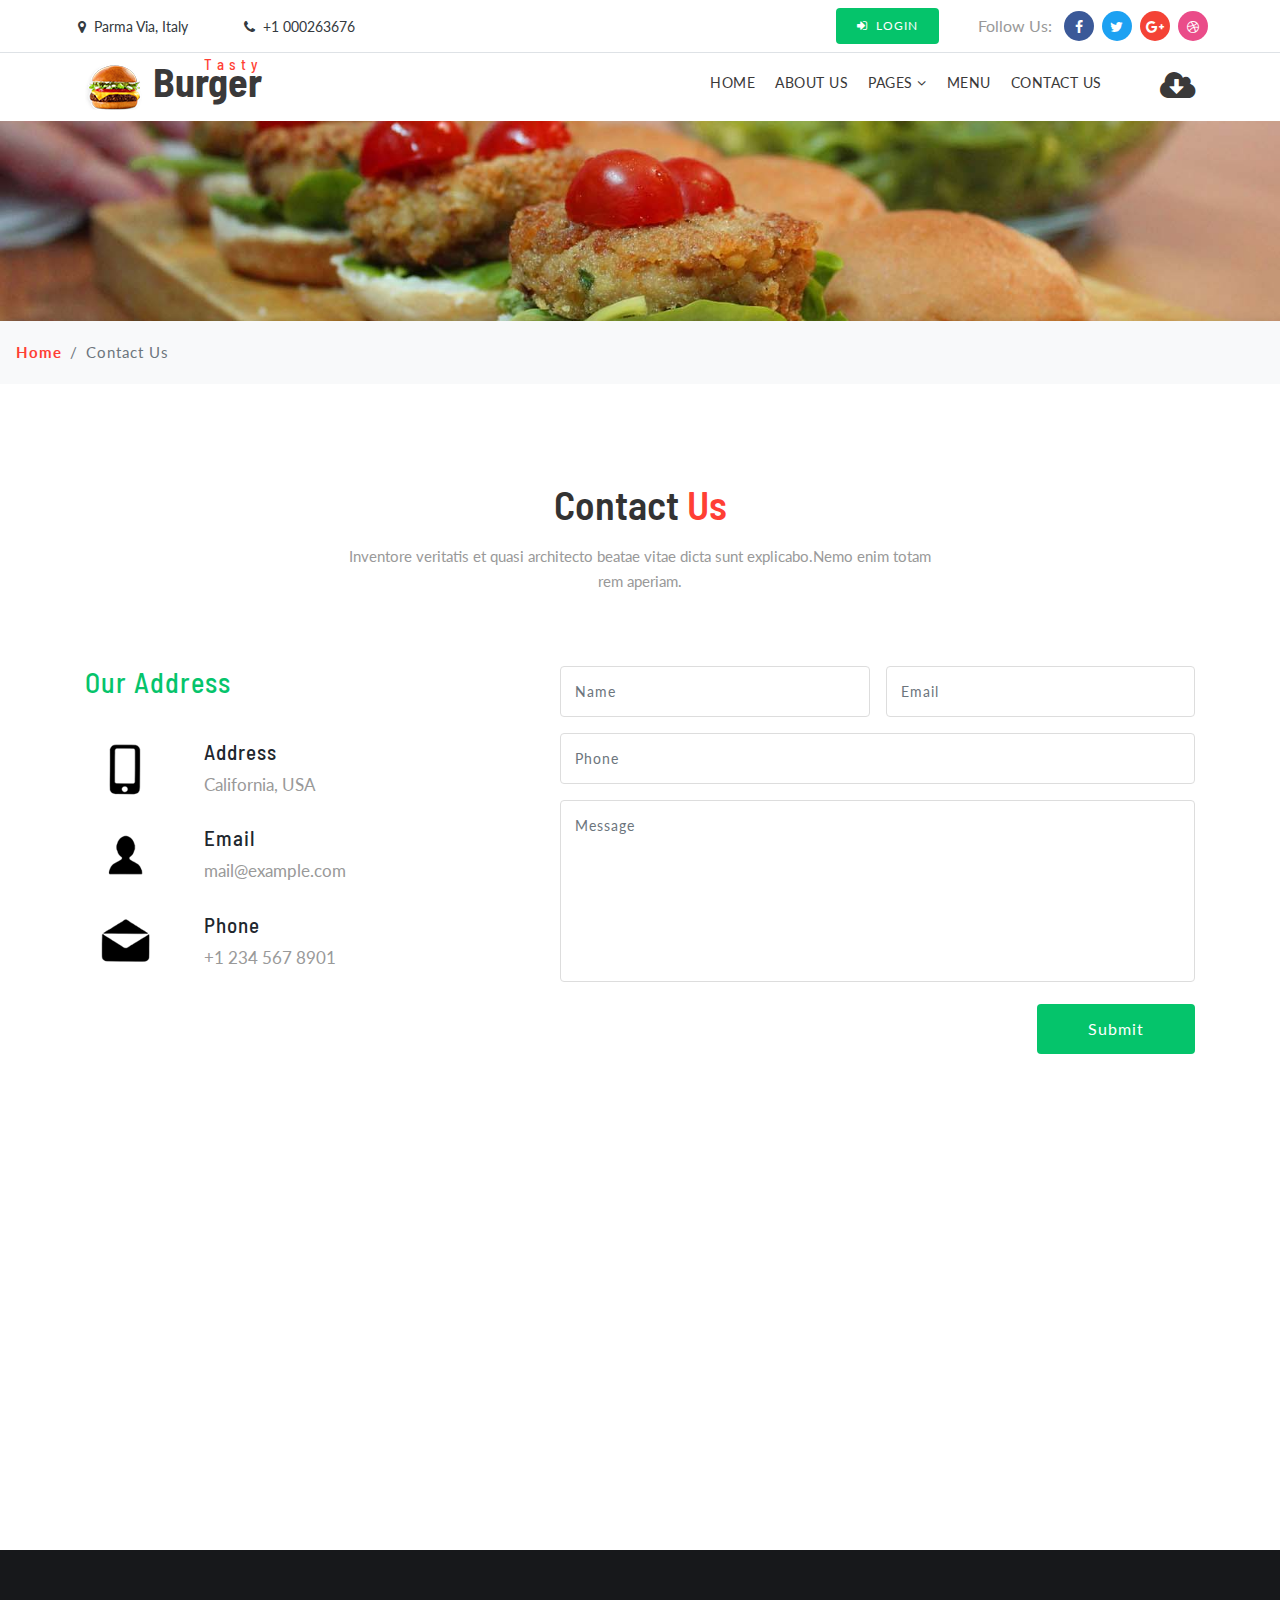
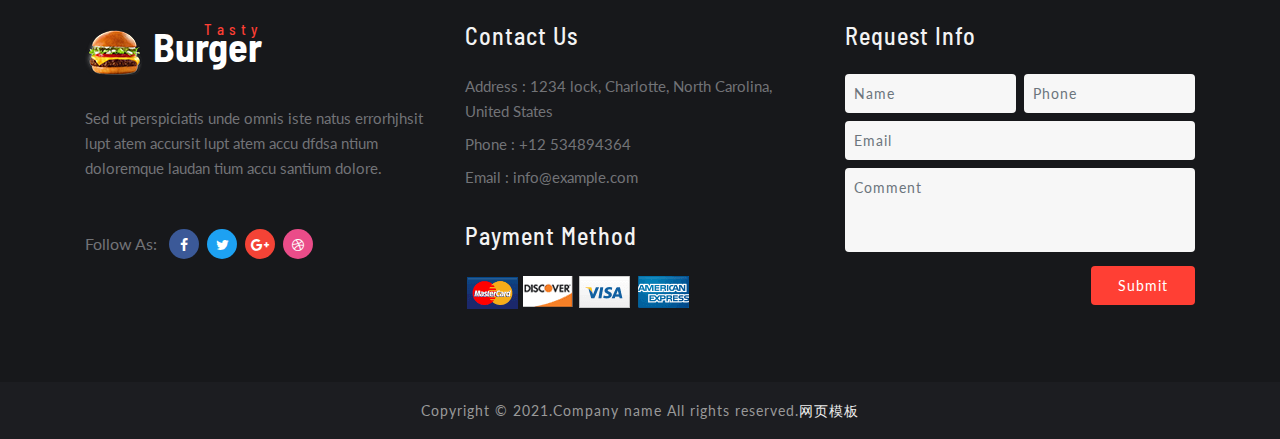
<file: contact.html>
<!DOCTYPE html>
<html lang="zxx">

<head>
	<title>Contact Us</title>
	<!-- Meta tag Keywords -->
	<meta name="viewport" content="width=device-width, initial-scale=1">
	<meta charset="UTF-8" />
	<meta name="keywords"
		content="" />
	<script>
		addEventListener("load", function () {
			setTimeout(hideURLbar, 0);
		}, false);

		function hideURLbar() {
			window.scrollTo(0, 1);
		}
	</script>
	<!--// Meta tag Keywords -->

	<!-- Custom-Files -->
	<link rel="stylesheet" href="css/bootstrap.css">
	<!-- Bootstrap-Core-CSS -->
	<link rel="stylesheet" href="css/style.css" type="text/css" media="all" />
	<!-- Style-CSS -->
	<link href="css/font-awesome.min.css" rel="stylesheet">
	<!-- Font-Awesome-Icons-CSS -->
	<!-- //Custom-Files -->

	<!-- Web-Fonts -->
	<link
		href="http://fonts.googleapis.com/css?family=Lato:100,100i,300,300i,400,400i,700,700i,900,900i&amp;subset=latin-ext"
		rel="stylesheet">
	<link
		href="http://fonts.googleapis.com/css?family=Barlow+Semi+Condensed:100,100i,200,200i,300,300i,400,400i,500,500i,600,600i,700,700i,800,800i,900,900i"
		rel="stylesheet">
	<!-- //Web-Fonts -->
</head>

<body>
	<!-- header -->
	<header id="home">
		<!-- top-bar -->
		<div class="top-bar py-2 border-bottom">
			<div class="container">
				<div class="row middle-flex">
					<div class="col-xl-7 col-md-5 top-social-agile mb-md-0 mb-1 text-lg-left text-center">
						<div class="row">
							<div class="col-xl-3 col-6 header-top_w3layouts">
								<p class="text-da">
									<span class="fa fa-map-marker mr-2"></span>Parma Via, Italy
								</p>
							</div>
							<div class="col-xl-3 col-6 header-top_w3layouts">
								<p class="text-da">
									<span class="fa fa-phone mr-2"></span>+1 000263676
								</p>
							</div>
							<div class="col-xl-6"></div>
						</div>
					</div>
					<div class="col-xl-5 col-md-7 top-social-agile text-md-right text-center pr-sm-0 mt-md-0 mt-2">
						<div class="row middle-flex">
							<div class="col-lg-5 col-4 top-w3layouts p-md-0 text-right">
								<!-- login -->
								<a href="login.html" class="btn login-button-2 text-uppercase text-wh">
									<span class="fa fa-sign-in mr-2"></span>Login</a>
								<!-- //login -->
							</div>
							<div class="col-lg-7 col-8 social-grid-w3">
								<!-- social icons -->
								<ul class="top-right-info">
									<li>
										<p>Follow Us:</p>
									</li>
									<li class="facebook-w3">
										<a href="#facebook">
											<span class="fa fa-facebook-f"></span>
										</a>
									</li>
									<li class="twitter-w3">
										<a href="#twitter">
											<span class="fa fa-twitter"></span>
										</a>
									</li>
									<li class="google-w3">
										<a href="#google">
											<span class="fa fa-google-plus"></span>
										</a>
									</li>
									<li class="dribble-w3">
										<a href="#dribble">
											<span class="fa fa-dribbble"></span>
										</a>
									</li>
								</ul>
								<!-- //social icons -->
							</div>
						</div>
					</div>
				</div>
			</div>
		</div>
	</header>
	<!-- //top-bar -->

	<!-- header 2 -->
	<!-- navigation -->
	<div class="main-top py-1">
		<div class="container">
			<div class="nav-content">
				<!-- logo -->
				<h1>
					<a id="logo" class="logo" href="index.html">
						<img src="images/logo.png" alt="" class="img-fluid"><span>Tasty</span> Burger
					</a>
				</h1>
				<!-- //logo -->
				<!-- nav -->
				<div class="nav_web-dealingsls">
					<nav>
						<label for="drop" class="toggle">Menu</label>
						<input type="checkbox" id="drop" />
						<ul class="menu">
							<li><a href="index.html">Home</a></li>
							<li><a href="about.html">About Us</a></li>
							<li>
								<!-- First Tier Drop Down -->
								<label for="drop-3" class="toggle toogle-2">Pages <span class="fa fa-angle-down"
										aria-hidden="true"></span>
								</label>
								<a href="#pages">Pages <span class="fa fa-angle-down" aria-hidden="true"></span></a>
								<input type="checkbox" id="drop-3" />
								<ul>
									<li><a class="drop-text" href="index.html">Services</a></li>
									<li><a class="drop-text" href="about.html">Our Chefs</a></li>
									<li><a class="drop-text" href="index.html">Blog</a></li>
									<li><a class="drop-text" href="single.html">Single Page</a></li>
									<li><a class="drop-text" href="login.html">Login</a></li>
									<li><a class="drop-text" href="register.html">Register</a></li>
								</ul>
							</li>
							<li><a href="menu.html">Menu</a></li>
							<li><a href="contact.html">Contact Us</a></li>
							<li>
								<!-- login -->
								<a href="#" target="_blank" class="dwn-button ml-lg-5">
									<span class="fa fa-cloud-download mt-lg-0 mt-4" aria-hidden="true"></span>
								</a>
								<!-- //login -->
							</li>
						</ul>
					</nav>
				</div>
				<!-- //nav -->
			</div>
		</div>
	</div>
	<!-- //navigation -->
	<!-- //header 2 -->

	<!-- banner -->
	<div class="main-banner-2">

	</div>
	<!-- //banner -->
	<!-- page details -->
	<div class="breadcrumb-agile bg-light py-2">
		<ol class="breadcrumb bg-light m-0">
			<li class="breadcrumb-item">
				<a href="index.html">Home</a>
			</li>
			<li class="breadcrumb-item active" aria-current="page">Contact Us</li>
		</ol>
	</div>
	<!-- //page details -->

	<!-- contact -->
	<section class="ab-info-main py-5" id="contact">
		<div class="container py-xl-5 py-lg-3">
			<div class="title-section text-center mb-md-5 mb-4">
				<h3 class="w3ls-title mb-3">Contact <span>Us</span></h3>
				<p class="titile-para-text mx-auto">Inventore veritatis et quasi architecto beatae vitae dicta sunt
					explicabo.Nemo
					enim totam rem aperiam.</p>
			</div>
			<div class="row contact-agileinfo pt-lg-4">
				<!-- contact address -->
				<div class="col-md-5 address">
					<h3 class="footer-title mb-4 pb-lg-2">Our Address</h3>
					<div class="row address-info-w3ls">
						<div class="col-3 address-left">
							<img src="images/c1.png" alt="" class="img-fluid">
						</div>
						<div class="col-9 address-right mt-2">
							<h5 class="address mb-2">Address</h5>
							<p> California, USA</p>
						</div>
					</div>
					<div class="row address-info-w3ls my-2">
						<div class="col-3 address-left">
							<img src="images/c2.png" alt="" class="img-fluid">
						</div>
						<div class="col-9 address-right mt-2">
							<h5 class="address mb-2">Email</h5>
							<p>
								<a href="mailto:example@email.com"> mail@example.com</a>
							</p>
						</div>
					</div>
					<div class="row address-info-w3ls">
						<div class="col-3 address-left">
							<img src="images/c3.png" alt="" class="img-fluid">
						</div>
						<div class="col-9 address-right mt-2">
							<h5 class="address mb-2">Phone</h5>
							<p>+1 234 567 8901</p>
						</div>
					</div>
				</div>
				<!-- //contact address -->
				<!-- contact form -->
				<div class="col-lg-7 contact-right mt-lg-0 mt-5">
					<form action="#" method="post">
						<div class="row">
							<div class="col-lg-6 form-group pr-lg-2">
								<input type="text" class="form-control" name="Name" placeholder="Name" required="">
							</div>
							<div class="col-lg-6 form-group pl-lg-2">
								<input type="email" class="form-control" name="Email" placeholder="Email" required="">
							</div>
						</div>
						<div class="form-group">
							<input type="text" class="form-control" name="Phone" placeholder="Phone" required="">
						</div>
						<div class="form-group">
							<textarea name="Message" class="form-control" placeholder="Message" required=""></textarea>
						</div>
						<button type="submit" class="btn submit-contact-main ml-auto">Submit</button>
					</form>
				</div>
				<!-- contact form -->
			</div>
		</div>
	</section>
	<!-- contact -->
	<!-- map -->
	<section class="map">
		<iframe
			src="https://www.google.com/maps/embed?pb=!1m18!1m12!1m3!1d423286.27404345275!2d-118.69191921441556!3d34.02016130939095!2m3!1f0!2f0!3f0!3m2!1i1024!2i768!4f13.1!3m3!1m2!1s0x80c2c75ddc27da13%3A0xe22fdf6f254608f4!2sLos+Angeles%2C+CA%2C+USA!5e0!3m2!1sen!2sin!4v1522474296007"
			allowfullscreen></iframe>
	</section>
	<!-- //map -->

	<!-- footer -->
	<footer class="py-5">
		<div class="container py-xl-4">
			<div class="row footer-top">
				<div class="col-lg-4 footer-grid_section_1its footer-text">
					<!-- logo -->
					<h2>
						<a class="logo text-wh" href="index.html">
							<img src="images/logo.png" alt="" class="img-fluid"><span>Tasty</span> Burger
						</a>
					</h2>
					<!-- //logo -->
					<p class="mt-lg-4 mt-3 mb-lg-5 mb-4">Sed ut perspiciatis unde omnis iste natus errorhjhsit lupt
						atem
						accursit lupt atem accu
						dfdsa
						ntium doloremque laudan tium accu santium dolore.</p>
					<!-- social icons -->
					<ul class="top-right-info">
						<li>
							<p>Follow As:</p>
						</li>
						<li class="facebook-w3">
							<a href="#facebbok">
								<span class="fa fa-facebook-f"></span>
							</a>
						</li>
						<li class="twitter-w3">
							<a href="#twitter">
								<span class="fa fa-twitter"></span>
							</a>
						</li>
						<li class="google-w3">
							<a href="#google">
								<span class="fa fa-google-plus"></span>
							</a>
						</li>
						<li class="dribble-w3">
							<a href="#dribble">
								<span class="fa fa-dribbble"></span>
							</a>
						</li>
					</ul>
					<!-- //social icons -->
				</div>
				<div class="col-lg-4 footer-grid_section_1its my-lg-0 my-sm-4 my-4">
					<div class="footer-title">
						<h3>Contact Us</h3>
					</div>
					<div class="footer-text mt-4">
						<p>Address : 1234 lock, Charlotte, North Carolina, United States</p>
						<p class="my-2">Phone : +12 534894364</p>
						<p>Email : <a href="mailto:info@example.com">info@example.com</a></p>
					</div>
					<div class="footer-title mt-4 pt-md-2">
						<h3>Payment Method</h3>
					</div>
					<ul class="list-unstyled payment-links mt-4">
						<li>
							<a href="login.html"><img src="images/pay2.png" alt=""></a>
						</li>
						<li>
							<a href="login.html"><img src="images/pay5.png" alt=""></a>
						</li>
						<li>
							<a href="login.html"><img src="images/pay1.png" alt=""></a>
						</li>
						<li>
							<a href="login.html"><img src="images/pay4.png" alt=""></a>
						</li>
					</ul>
				</div>
				<div class="col-lg-4 footer-grid_section_1its">
					<div class="footer-title">
						<h3>Request Info</h3>
					</div>
					<div class="info-form-right mt-4 p-0">
						<form action="#" method="post">
							<div class="row">
								<div class="col-lg-6 form-group mb-2 pr-lg-1">
									<input type="text" class="form-control" name="Name" placeholder="Name" required="">
								</div>
								<div class="col-lg-6 form-group mb-2 pl-lg-1">
									<input type="text" class="form-control" name="Phone" placeholder="Phone"
										required="">
								</div>
							</div>
							<div class="form-group mb-2">
								<input type="email" class="form-control" name="Email" placeholder="Email" required="">
							</div>
							<div class="form-group mb-2">
								<textarea name="Comment" class="form-control" placeholder="Comment"
									required=""></textarea>
							</div>
							<button type="submit" class="btn submit-contact ml-auto">Submit</button>
						</form>
					</div>
				</div>
			</div>
		</div>
	</footer>
	<!-- //footer -->
	<!-- copyright -->
	<div class="cpy-right text-center py-3">
		<p>Copyright &copy; 2021.Company name All rights reserved.<a target="_blank" href="http://sc.chinaz.com/moban/">&#x7F51;&#x9875;&#x6A21;&#x677F;</a></p>
	</div>
	<!-- //copyright -->
	<!-- move top icon -->
	<a href="#home" class="move-top text-center">
		<span class="fa fa-level-up" aria-hidden="true"></span>
	</a>
	<!-- //move top icon -->

</body>

</html>
</file>
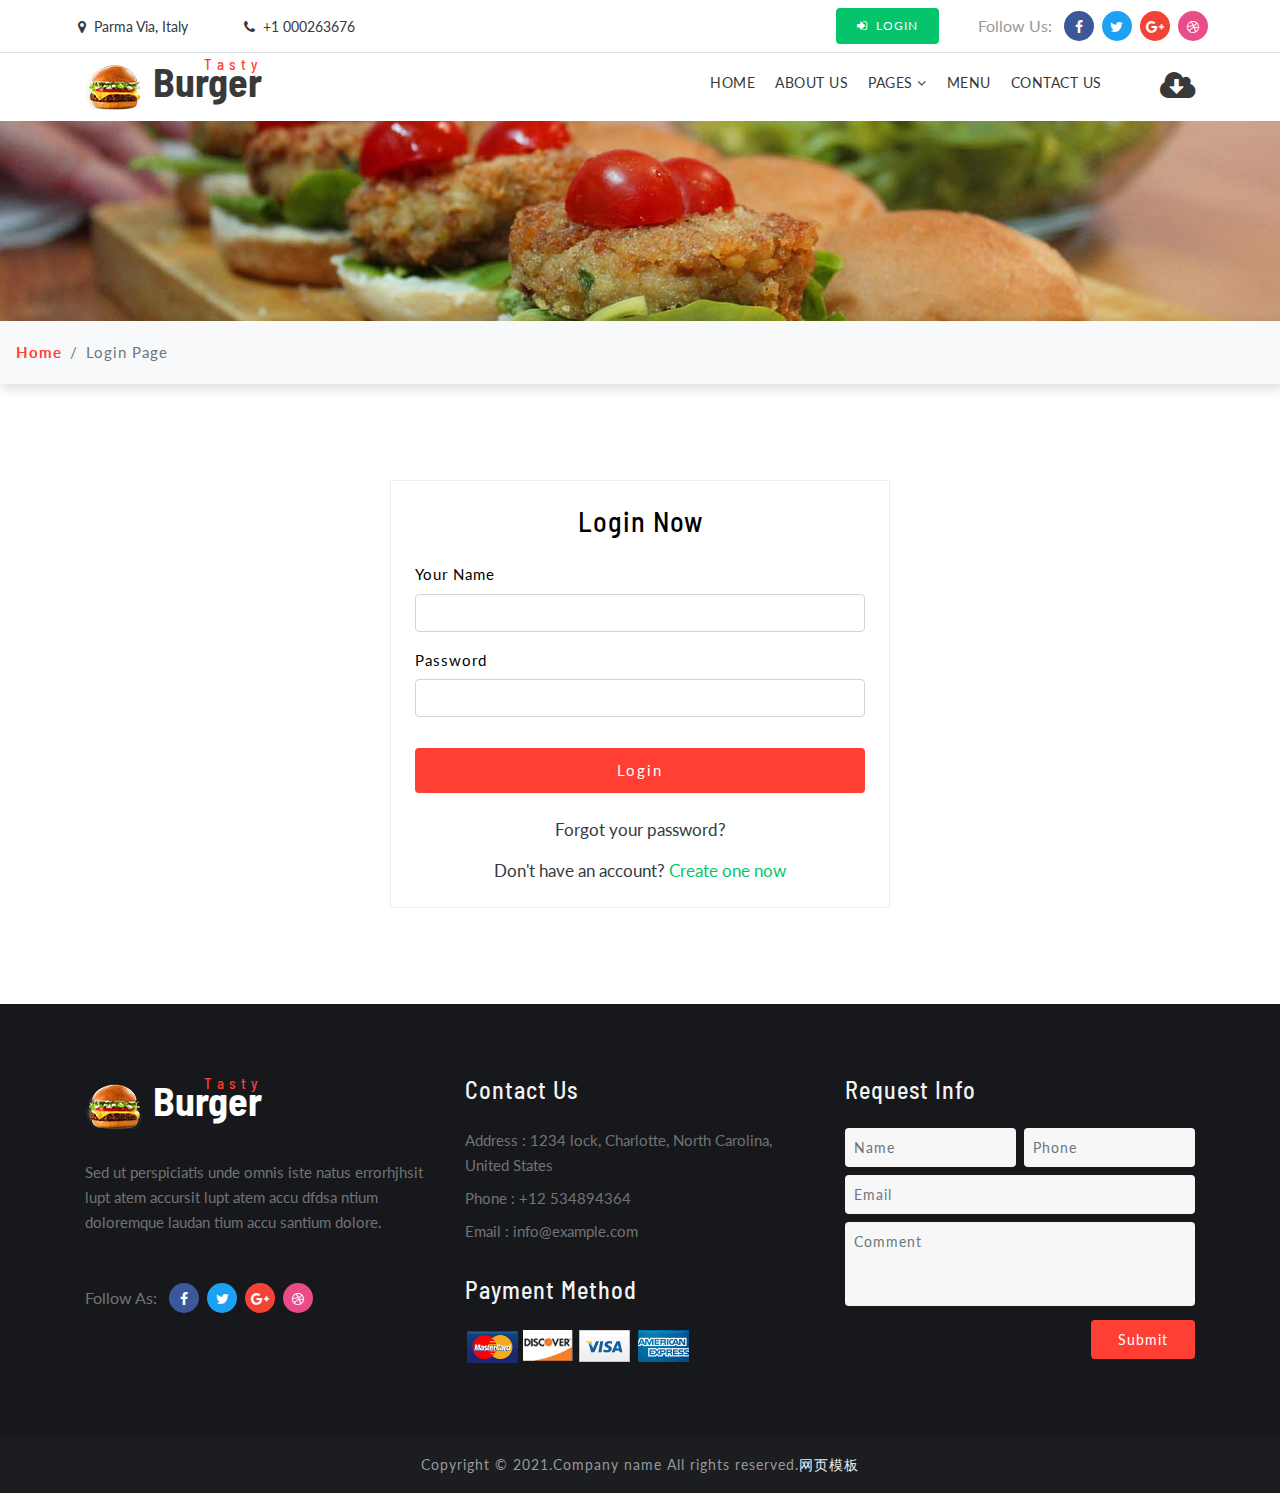
<file: login.html>
<!DOCTYPE html>
<html lang="zxx">

<head>
	<title>Login Page</title>
	<!-- Meta tag Keywords -->
	<meta name="viewport" content="width=device-width, initial-scale=1">
	<meta charset="UTF-8" />
	<meta name="keywords"
		content="" />
	<script>
		addEventListener("load", function () {
			setTimeout(hideURLbar, 0);
		}, false);

		function hideURLbar() {
			window.scrollTo(0, 1);
		}
	</script>
	<!--// Meta tag Keywords -->

	<!-- Custom-Files -->
	<link rel="stylesheet" href="css/bootstrap.css">
	<!-- Bootstrap-Core-CSS -->
	<link rel="stylesheet" href="css/style.css" type="text/css" media="all" />
	<!-- Style-CSS -->
	<link href="css/font-awesome.min.css" rel="stylesheet">
	<!-- Font-Awesome-Icons-CSS -->
	<!-- //Custom-Files -->

	<!-- Web-Fonts -->
	<link
		href="http://fonts.googleapis.com/css?family=Lato:100,100i,300,300i,400,400i,700,700i,900,900i&amp;subset=latin-ext"
		rel="stylesheet">
	<link
		href="http://fonts.googleapis.com/css?family=Barlow+Semi+Condensed:100,100i,200,200i,300,300i,400,400i,500,500i,600,600i,700,700i,800,800i,900,900i"
		rel="stylesheet">
	<!-- //Web-Fonts -->
</head>

<body>
	<!-- header -->
	<header id="home">
		<!-- top-bar -->
		<div class="top-bar py-2 border-bottom">
			<div class="container">
				<div class="row middle-flex">
					<div class="col-xl-7 col-md-5 top-social-agile mb-md-0 mb-1 text-lg-left text-center">
						<div class="row">
							<div class="col-xl-3 col-6 header-top_w3layouts">
								<p class="text-da">
									<span class="fa fa-map-marker mr-2"></span>Parma Via, Italy
								</p>
							</div>
							<div class="col-xl-3 col-6 header-top_w3layouts">
								<p class="text-da">
									<span class="fa fa-phone mr-2"></span>+1 000263676
								</p>
							</div>
							<div class="col-xl-6"></div>
						</div>
					</div>
					<div class="col-xl-5 col-md-7 top-social-agile text-md-right text-center pr-sm-0 mt-md-0 mt-2">
						<div class="row middle-flex">
							<div class="col-lg-5 col-4 top-w3layouts p-md-0 text-right">
								<!-- login -->
								<a href="login.html" class="btn login-button-2 text-uppercase text-wh">
									<span class="fa fa-sign-in mr-2"></span>Login</a>
								<!-- //login -->
							</div>
							<div class="col-lg-7 col-8 social-grid-w3">
								<!-- social icons -->
								<ul class="top-right-info">
									<li>
										<p>Follow Us:</p>
									</li>
									<li class="facebook-w3">
										<a href="#facebook">
											<span class="fa fa-facebook-f"></span>
										</a>
									</li>
									<li class="twitter-w3">
										<a href="#twitter">
											<span class="fa fa-twitter"></span>
										</a>
									</li>
									<li class="google-w3">
										<a href="#google">
											<span class="fa fa-google-plus"></span>
										</a>
									</li>
									<li class="dribble-w3">
										<a href="#dribble">
											<span class="fa fa-dribbble"></span>
										</a>
									</li>
								</ul>
								<!-- //social icons -->
							</div>
						</div>
					</div>
				</div>
			</div>
		</div>
	</header>
	<!-- //top-bar -->

	<!-- header 2 -->
	<!-- navigation -->
	<div class="main-top py-1">
		<div class="container">
			<div class="nav-content">
				<!-- logo -->
				<h1>
					<a id="logo" class="logo" href="index.html">
						<img src="images/logo.png" alt="" class="img-fluid"><span>Tasty</span> Burger
					</a>
				</h1>
				<!-- //logo -->
				<!-- nav -->
				<div class="nav_web-dealingsls">
					<nav>
						<label for="drop" class="toggle">Menu</label>
						<input type="checkbox" id="drop" />
						<ul class="menu">
							<li><a href="index.html">Home</a></li>
							<li><a href="about.html">About Us</a></li>
							<li>
								<!-- First Tier Drop Down -->
								<label for="drop-3" class="toggle toogle-2">Pages <span class="fa fa-angle-down"
										aria-hidden="true"></span>
								</label>
								<a href="#pages">Pages <span class="fa fa-angle-down" aria-hidden="true"></span></a>
								<input type="checkbox" id="drop-3" />
								<ul>
									<li><a class="drop-text" href="index.html">Services</a></li>
									<li><a class="drop-text" href="about.html">Our Chefs</a></li>
									<li><a class="drop-text" href="index.html">Blog</a></li>
									<li><a class="drop-text" href="single.html">Single Page</a></li>
									<li><a class="drop-text" href="login.html">Login</a></li>
									<li><a class="drop-text" href="register.html">Register</a></li>
								</ul>
							</li>
							<li><a href="menu.html">Menu</a></li>
							<li><a href="contact.html">Contact Us</a></li>
							<li>
								<!-- login -->
								<a href="#" target="_blank" class="dwn-button ml-lg-5">
									<span class="fa fa-cloud-download mt-lg-0 mt-4" aria-hidden="true"></span>
								</a>
								<!-- //login -->
							</li>
						</ul>
					</nav>
				</div>
				<!-- //nav -->
			</div>
		</div>
	</div>
	<!-- //navigation -->
	<!-- //header 2 -->

	<!-- banner -->
	<div class="main-banner-2">

	</div>
	<!-- //banner -->
	<!-- page details -->
	<div class="breadcrumb-agile bg-light py-2">
		<ol class="breadcrumb bg-light m-0">
			<li class="breadcrumb-item">
				<a href="index.html">Home</a>
			</li>
			<li class="breadcrumb-item active" aria-current="page">Login Page</li>
		</ol>
	</div>
	<!-- //page details -->

	<!-- login -->
	<div class="login-contect py-5">
		<div class="container py-xl-5 py-3">
			<div class="login-body">
				<div class="login p-4 mx-auto">
					<h5 class="text-center mb-4">Login Now</h5>
					<form action="#" method="post">
						<div class="form-group">
							<label>Your Name</label>
							<input type="text" class="form-control" name="name" placeholder="" required="">
						</div>
						<div class="form-group">
							<label class="mb-2">Password</label>
							<input type="password" class="form-control" name="password" placeholder="" required="">
						</div>
						<button type="submit" class="btn submit mb-4">Login</button>
						<p class="forgot-w3ls text-center mb-3">
							<a href="#" class="text-da">Forgot your password?</a>
						</p>
						<p class="account-w3ls text-center text-da">
							Don't have an account?
							<a href="register.html">Create one now</a>
						</p>
					</form>
				</div>
			</div>
		</div>
	</div>
	<!-- //login -->

	<!-- footer -->
	<footer class="py-5">
		<div class="container py-xl-4">
			<div class="row footer-top">
				<div class="col-lg-4 footer-grid_section_1its footer-text">
					<!-- logo -->
					<h2>
						<a class="logo text-wh" href="index.html">
							<img src="images/logo.png" alt="" class="img-fluid"><span>Tasty</span> Burger
						</a>
					</h2>
					<!-- //logo -->
					<p class="mt-lg-4 mt-3 mb-lg-5 mb-4">Sed ut perspiciatis unde omnis iste natus errorhjhsit lupt
						atem
						accursit lupt atem accu
						dfdsa
						ntium doloremque laudan tium accu santium dolore.</p>
					<!-- social icons -->
					<ul class="top-right-info">
						<li>
							<p>Follow As:</p>
						</li>
						<li class="facebook-w3">
							<a href="#facebbok">
								<span class="fa fa-facebook-f"></span>
							</a>
						</li>
						<li class="twitter-w3">
							<a href="#twitter">
								<span class="fa fa-twitter"></span>
							</a>
						</li>
						<li class="google-w3">
							<a href="#google">
								<span class="fa fa-google-plus"></span>
							</a>
						</li>
						<li class="dribble-w3">
							<a href="#dribble">
								<span class="fa fa-dribbble"></span>
							</a>
						</li>
					</ul>
					<!-- //social icons -->
				</div>
				<div class="col-lg-4 footer-grid_section_1its my-lg-0 my-sm-4 my-4">
					<div class="footer-title">
						<h3>Contact Us</h3>
					</div>
					<div class="footer-text mt-4">
						<p>Address : 1234 lock, Charlotte, North Carolina, United States</p>
						<p class="my-2">Phone : +12 534894364</p>
						<p>Email : <a href="mailto:info@example.com">info@example.com</a></p>
					</div>
					<div class="footer-title mt-4 pt-md-2">
						<h3>Payment Method</h3>
					</div>
					<ul class="list-unstyled payment-links mt-4">
						<li>
							<a href="login.html"><img src="images/pay2.png" alt=""></a>
						</li>
						<li>
							<a href="login.html"><img src="images/pay5.png" alt=""></a>
						</li>
						<li>
							<a href="login.html"><img src="images/pay1.png" alt=""></a>
						</li>
						<li>
							<a href="login.html"><img src="images/pay4.png" alt=""></a>
						</li>
					</ul>
				</div>
				<div class="col-lg-4 footer-grid_section_1its">
					<div class="footer-title">
						<h3>Request Info</h3>
					</div>
					<div class="info-form-right mt-4 p-0">
						<form action="#" method="post">
							<div class="row">
								<div class="col-lg-6 form-group mb-2 pr-lg-1">
									<input type="text" class="form-control" name="Name" placeholder="Name" required="">
								</div>
								<div class="col-lg-6 form-group mb-2 pl-lg-1">
									<input type="text" class="form-control" name="Phone" placeholder="Phone"
										required="">
								</div>
							</div>
							<div class="form-group mb-2">
								<input type="email" class="form-control" name="Email" placeholder="Email" required="">
							</div>
							<div class="form-group mb-2">
								<textarea name="Comment" class="form-control" placeholder="Comment"
									required=""></textarea>
							</div>
							<button type="submit" class="btn submit-contact ml-auto">Submit</button>
						</form>
					</div>
				</div>
			</div>
		</div>
	</footer>
	<!-- //footer -->
	<!-- copyright -->
	<div class="cpy-right text-center py-3">
		<p>Copyright &copy; 2021.Company name All rights reserved.<a target="_blank" href="http://sc.chinaz.com/moban/">&#x7F51;&#x9875;&#x6A21;&#x677F;</a></p>
	</div>
	<!-- //copyright -->

</body>

</html>
</file>
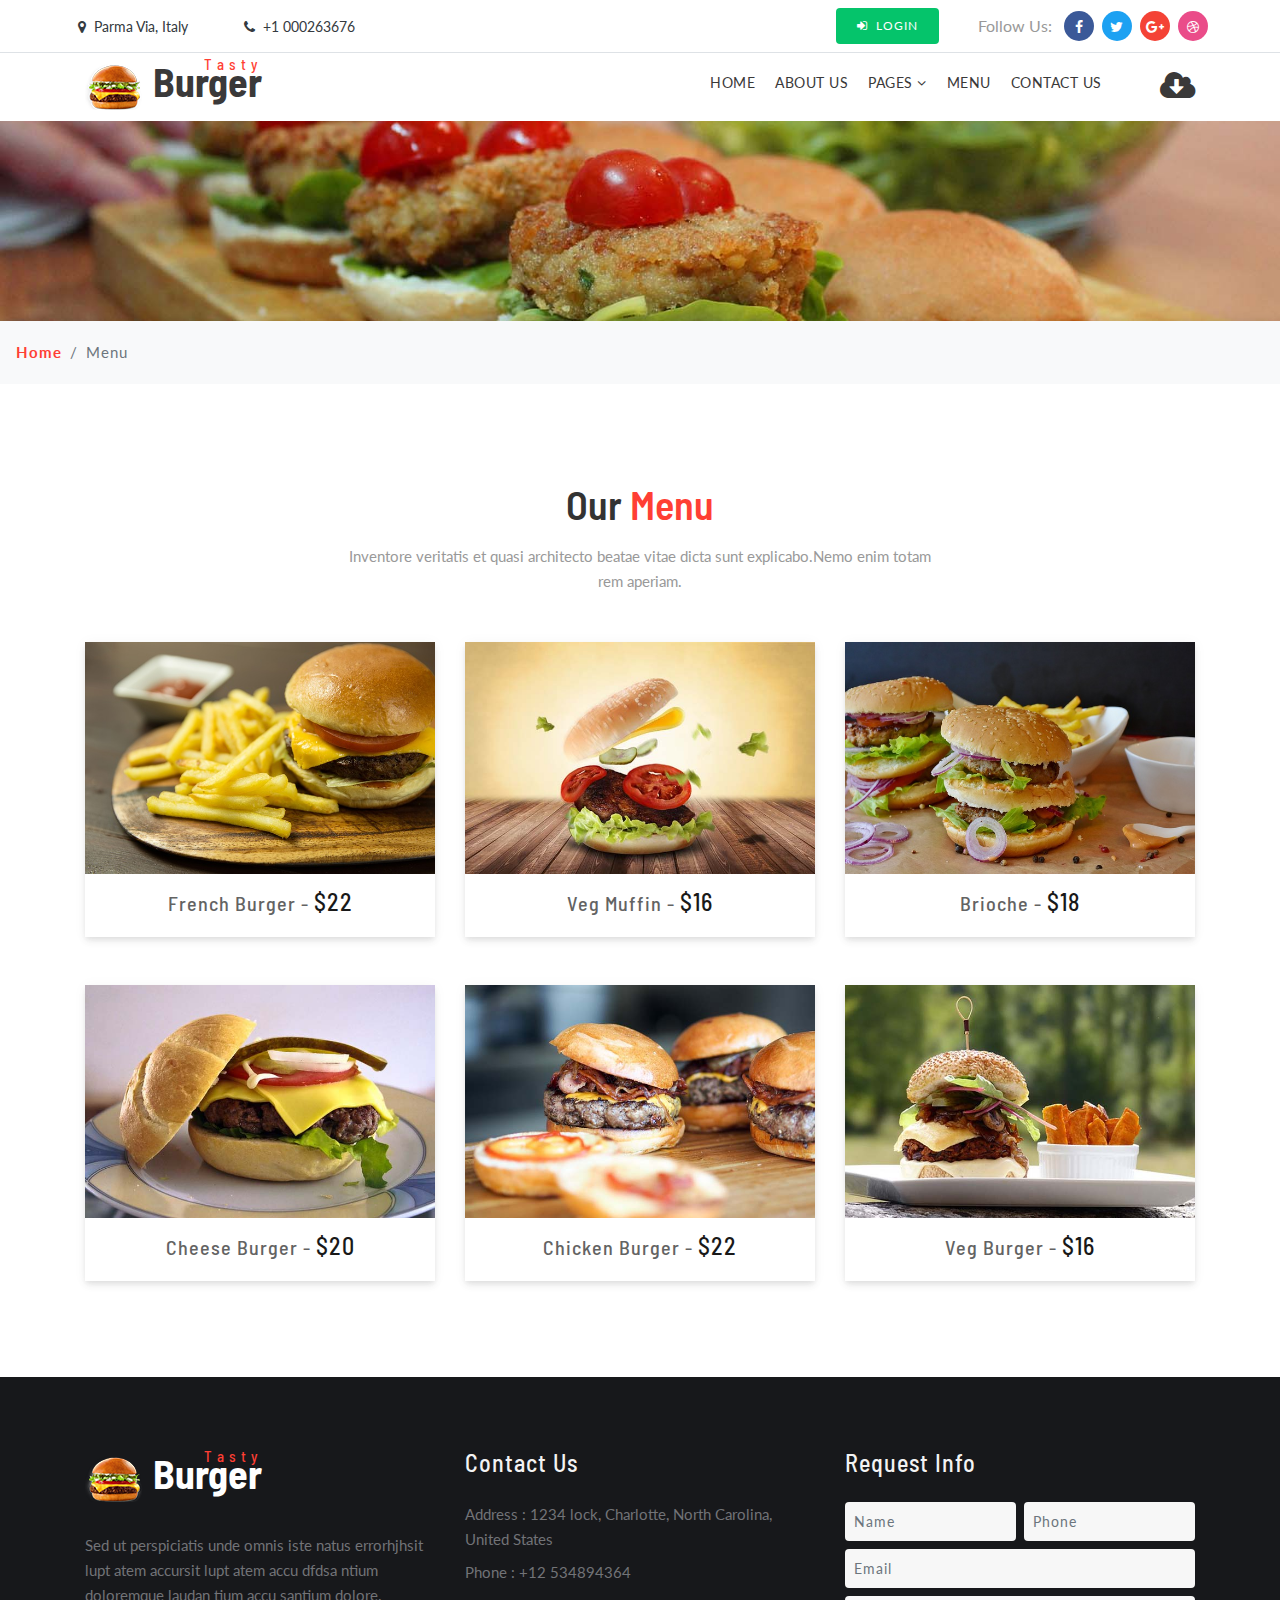
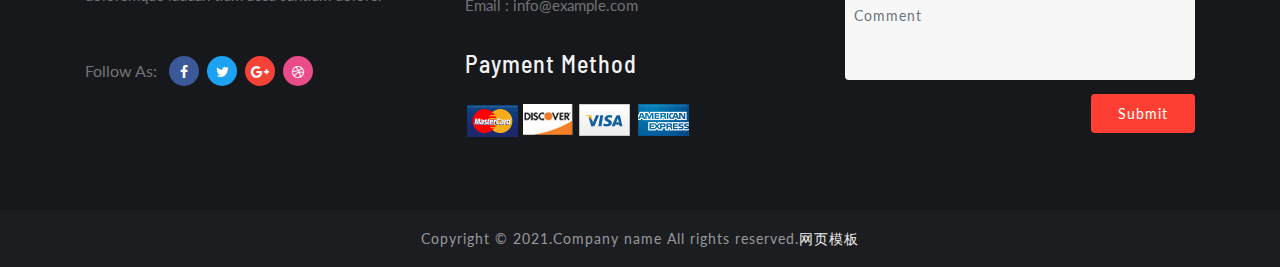
<file: menu.html>
<!DOCTYPE html>
<html lang="zxx">

<head>
	<title>Menu</title>
	<!-- Meta tag Keywords -->
	<meta name="viewport" content="width=device-width, initial-scale=1">
	<meta charset="UTF-8" />
	<meta name="keywords"
		content="" />
	<script>
		addEventListener("load", function () {
			setTimeout(hideURLbar, 0);
		}, false);

		function hideURLbar() {
			window.scrollTo(0, 1);
		}
	</script>
	<!--// Meta tag Keywords -->

	<!-- Custom-Files -->
	<link rel="stylesheet" href="css/bootstrap.css">
	<!-- Bootstrap-Core-CSS -->
	<link rel="stylesheet" href="css/style.css" type="text/css" media="all" />
	<!-- Style-CSS -->
	<link href="css/font-awesome.min.css" rel="stylesheet">
	<!-- Font-Awesome-Icons-CSS -->
	<!-- //Custom-Files -->

	<!-- Web-Fonts -->
	<link
		href="http://fonts.googleapis.com/css?family=Lato:100,100i,300,300i,400,400i,700,700i,900,900i&amp;subset=latin-ext"
		rel="stylesheet">
	<link
		href="http://fonts.googleapis.com/css?family=Barlow+Semi+Condensed:100,100i,200,200i,300,300i,400,400i,500,500i,600,600i,700,700i,800,800i,900,900i"
		rel="stylesheet">
	<!-- //Web-Fonts -->
</head>

<body>
	<!-- header -->
	<header id="home">
		<!-- top-bar -->
		<div class="top-bar py-2 border-bottom">
			<div class="container">
				<div class="row middle-flex">
					<div class="col-xl-7 col-md-5 top-social-agile mb-md-0 mb-1 text-lg-left text-center">
						<div class="row">
							<div class="col-xl-3 col-6 header-top_w3layouts">
								<p class="text-da">
									<span class="fa fa-map-marker mr-2"></span>Parma Via, Italy
								</p>
							</div>
							<div class="col-xl-3 col-6 header-top_w3layouts">
								<p class="text-da">
									<span class="fa fa-phone mr-2"></span>+1 000263676
								</p>
							</div>
							<div class="col-xl-6"></div>
						</div>
					</div>
					<div class="col-xl-5 col-md-7 top-social-agile text-md-right text-center pr-sm-0 mt-md-0 mt-2">
						<div class="row middle-flex">
							<div class="col-lg-5 col-4 top-w3layouts p-md-0 text-right">
								<!-- login -->
								<a href="login.html" class="btn login-button-2 text-uppercase text-wh">
									<span class="fa fa-sign-in mr-2"></span>Login</a>
								<!-- //login -->
							</div>
							<div class="col-lg-7 col-8 social-grid-w3">
								<!-- social icons -->
								<ul class="top-right-info">
									<li>
										<p>Follow Us:</p>
									</li>
									<li class="facebook-w3">
										<a href="#facebook">
											<span class="fa fa-facebook-f"></span>
										</a>
									</li>
									<li class="twitter-w3">
										<a href="#twitter">
											<span class="fa fa-twitter"></span>
										</a>
									</li>
									<li class="google-w3">
										<a href="#google">
											<span class="fa fa-google-plus"></span>
										</a>
									</li>
									<li class="dribble-w3">
										<a href="#dribble">
											<span class="fa fa-dribbble"></span>
										</a>
									</li>
								</ul>
								<!-- //social icons -->
							</div>
						</div>
					</div>
				</div>
			</div>
		</div>
	</header>
	<!-- //top-bar -->

	<!-- header 2 -->
	<!-- navigation -->
	<div class="main-top py-1">
		<div class="container">
			<div class="nav-content">
				<!-- logo -->
				<h1>
					<a id="logo" class="logo" href="index.html">
						<img src="images/logo.png" alt="" class="img-fluid"><span>Tasty</span> Burger
					</a>
				</h1>
				<!-- //logo -->
				<!-- nav -->
				<div class="nav_web-dealingsls">
					<nav>
						<label for="drop" class="toggle">Menu</label>
						<input type="checkbox" id="drop" />
						<ul class="menu">
							<li><a href="index.html">Home</a></li>
							<li><a href="about.html">About Us</a></li>
							<li>
								<!-- First Tier Drop Down -->
								<label for="drop-3" class="toggle toogle-2">Pages <span class="fa fa-angle-down"
										aria-hidden="true"></span>
								</label>
								<a href="#pages">Pages <span class="fa fa-angle-down" aria-hidden="true"></span></a>
								<input type="checkbox" id="drop-3" />
								<ul>
									<li><a class="drop-text" href="index.html">Services</a></li>
									<li><a class="drop-text" href="about.html">Our Chefs</a></li>
									<li><a class="drop-text" href="index.html">Blog</a></li>
									<li><a class="drop-text" href="single.html">Single Page</a></li>
									<li><a class="drop-text" href="login.html">Login</a></li>
									<li><a class="drop-text" href="register.html">Register</a></li>
								</ul>
							</li>
							<li><a href="menu.html">Menu</a></li>
							<li><a href="contact.html">Contact Us</a></li>
							<li>
								<!-- login -->
								<a href="#" target="_blank" class="dwn-button ml-lg-5">
									<span class="fa fa-cloud-download mt-lg-0 mt-4" aria-hidden="true"></span>
								</a>
								<!-- //login -->
							</li>
						</ul>
					</nav>
				</div>
				<!-- //nav -->
			</div>
		</div>
	</div>
	<!-- //navigation -->
	<!-- //header 2 -->

	<!-- banner -->
	<div class="main-banner-2">

	</div>
	<!-- //banner -->
	<!-- page details -->
	<div class="breadcrumb-agile bg-light py-2">
		<ol class="breadcrumb bg-light m-0">
			<li class="breadcrumb-item">
				<a href="index.html">Home</a>
			</li>
			<li class="breadcrumb-item active" aria-current="page">Menu</li>
		</ol>
	</div>
	<!-- //page details -->

	<!-- menu -->
	<section class="portfolio py-5">
		<div class="container py-xl-5 py-lg-3">
			<div class="title-section text-center mb-md-5 mb-4">
				<h3 class="w3ls-title mb-3">Our <span>Menu</span></h3>
				<p class="titile-para-text mx-auto">Inventore veritatis et quasi architecto beatae vitae dicta sunt
					explicabo.Nemo
					enim totam rem aperiam.</p>
			</div>
			<div class="row mt-4">
				<div class="col-md-4">
					<div class="gallery-demo">
						<a href="#gal1">
							<img src="images/blog1.jpg" alt=" " class="img-fluid" />
							<h4 class="p-mask">French Burger - <span>$22</span></h4>
						</a>
					</div>
				</div>
				<div class="col-md-4 mt-md-0 mt-4">
					<div class="gallery-demo">
						<a href="#gal2">
							<img src="images/blog2.jpg" alt=" " class="img-fluid" />
							<h4 class="p-mask">Veg Muffin - <span>$16</span></h4>
						</a>
					</div>
				</div>
				<div class="col-md-4 mt-md-0 mt-4">
					<div class="gallery-demo">
						<a href="#gal3">
							<img src="images/blog3.jpg" alt=" " class="img-fluid" />
							<h4 class="p-mask">Brioche - <span>$18</span></h4>
						</a>
					</div>
				</div>
			</div>
			<div class="row mt-md-5">
				<div class="col-md-4 mt-md-0 mt-4">
					<div class="gallery-demo">
						<a href="#gal4">
							<img src="images/g1.jpg" alt=" " class="img-fluid" />
							<h4 class="p-mask">Cheese Burger - <span>$20</span></h4>
						</a>
					</div>
				</div>
				<div class="col-md-4 mt-md-0 mt-4">
					<div class="gallery-demo">
						<a href="#gal5">
							<img src="images/g2.jpg" alt=" " class="img-fluid" />
							<h4 class="p-mask">Chicken Burger - <span>$22</span></h4>
						</a>
					</div>
				</div>
				<div class="col-md-4 mt-md-0 mt-4">
					<div class="gallery-demo">
						<a href="#gal6">
							<img src="images/g3.jpg" alt=" " class="img-fluid" />
							<h4 class="p-mask">Veg Burger - <span>$16</span></h4>
						</a>
					</div>
				</div>
			</div>
		</div>
	</section>

	<!-- gallery model-->
	<!-- gallery popup 1 -->
	<div id="gal1" class="pop-overlay">
		<div class="popup">
			<img class="img-fluid" src="images/blog1.jpg" alt="">
			<h4 class="p-mask">French Burger - - <span>$22</span></h4>
			<a href="login.html" class="button-w3ls active mt-3">Order Now
				<span class="fa fa-caret-right ml-1" aria-hidden="true"></span>
			</a>
			<a class="close" href="#gallery">×</a>
		</div>
	</div>
	<!-- //gallery popup 1 -->
	<!-- gallery popup 2 -->
	<div id="gal2" class="pop-overlay">
		<div class="popup">
			<img class="img-fluid" src="images/blog2.jpg" alt="">
			<h4 class="p-mask">Veg Muffin - <span>$16</span></h4>
			<a href="login.html" class="button-w3ls active mt-3">Order Now
				<span class="fa fa-caret-right ml-1" aria-hidden="true"></span>
			</a>
			<a class="close" href="#gallery">×</a>
		</div>
	</div>
	<!-- //gallery popup 2 -->
	<!-- gallery popup 3 -->
	<div id="gal3" class="pop-overlay">
		<div class="popup">
			<img class="img-fluid" src="images/blog3.jpg" alt="">
			<h4 class="p-mask">Brioche - <span>$18</span></h4>
			<a href="login.html" class="button-w3ls active mt-3">Order Now
				<span class="fa fa-caret-right ml-1" aria-hidden="true"></span>
			</a>
			<a class="close" href="#gallery">×</a>
		</div>
	</div>
	<!-- //gallery popup 3 -->
	<!-- gallery popup 4 -->
	<div id="gal4" class="pop-overlay">
		<div class="popup">
			<img class="img-fluid" src="images/g1.jpg" alt="">
			<h4 class="p-mask">Cheese Burger - <span>$20</span></h4>
			<a href="login.html" class="button-w3ls active mt-3">Order Now
				<span class="fa fa-caret-right ml-1" aria-hidden="true"></span>
			</a>
			<a class="close" href="#gallery">×</a>
		</div>
	</div>
	<!-- //gallery popup 4 -->
	<!-- gallery popup 5 -->
	<div id="gal5" class="pop-overlay">
		<div class="popup">
			<img class="img-fluid" src="images/g2.jpg" alt="">
			<h4 class="p-mask">Chicken Burger - <span>$22</span></h4>
			<a href="login.html" class="button-w3ls active mt-3">Order Now
				<span class="fa fa-caret-right ml-1" aria-hidden="true"></span>
			</a>
			<a class="close" href="#gallery">×</a>
		</div>
	</div>
	<!-- //gallery popup 5 -->
	<!-- gallery popup 6 -->
	<div id="gal6" class="pop-overlay">
		<div class="popup">
			<img class="img-fluid" src="images/g3.jpg" alt="">
			<h4 class="p-mask">Veg Burger - <span>$16</span></h4>
			<a href="login.html" class="button-w3ls active mt-3">Order Now
				<span class="fa fa-caret-right ml-1" aria-hidden="true"></span>
			</a>
			<a class="close" href="#gallery">×</a>
		</div>
	</div>
	<!-- //gallery popup 6 -->
	<!-- //menu -->

	<!-- footer -->
	<footer class="py-5">
		<div class="container py-xl-4">
			<div class="row footer-top">
				<div class="col-lg-4 footer-grid_section_1its footer-text">
					<!-- logo -->
					<h2>
						<a class="logo text-wh" href="index.html">
							<img src="images/logo.png" alt="" class="img-fluid"><span>Tasty</span> Burger
						</a>
					</h2>
					<!-- //logo -->
					<p class="mt-lg-4 mt-3 mb-lg-5 mb-4">Sed ut perspiciatis unde omnis iste natus errorhjhsit lupt
						atem
						accursit lupt atem accu
						dfdsa
						ntium doloremque laudan tium accu santium dolore.</p>
					<!-- social icons -->
					<ul class="top-right-info">
						<li>
							<p>Follow As:</p>
						</li>
						<li class="facebook-w3">
							<a href="#facebbok">
								<span class="fa fa-facebook-f"></span>
							</a>
						</li>
						<li class="twitter-w3">
							<a href="#twitter">
								<span class="fa fa-twitter"></span>
							</a>
						</li>
						<li class="google-w3">
							<a href="#google">
								<span class="fa fa-google-plus"></span>
							</a>
						</li>
						<li class="dribble-w3">
							<a href="#dribble">
								<span class="fa fa-dribbble"></span>
							</a>
						</li>
					</ul>
					<!-- //social icons -->
				</div>
				<div class="col-lg-4 footer-grid_section_1its my-lg-0 my-sm-4 my-4">
					<div class="footer-title">
						<h3>Contact Us</h3>
					</div>
					<div class="footer-text mt-4">
						<p>Address : 1234 lock, Charlotte, North Carolina, United States</p>
						<p class="my-2">Phone : +12 534894364</p>
						<p>Email : <a href="mailto:info@example.com">info@example.com</a></p>
					</div>
					<div class="footer-title mt-4 pt-md-2">
						<h3>Payment Method</h3>
					</div>
					<ul class="list-unstyled payment-links mt-4">
						<li>
							<a href="login.html"><img src="images/pay2.png" alt=""></a>
						</li>
						<li>
							<a href="login.html"><img src="images/pay5.png" alt=""></a>
						</li>
						<li>
							<a href="login.html"><img src="images/pay1.png" alt=""></a>
						</li>
						<li>
							<a href="login.html"><img src="images/pay4.png" alt=""></a>
						</li>
					</ul>
				</div>
				<div class="col-lg-4 footer-grid_section_1its">
					<div class="footer-title">
						<h3>Request Info</h3>
					</div>
					<div class="info-form-right mt-4 p-0">
						<form action="#" method="post">
							<div class="row">
								<div class="col-lg-6 form-group mb-2 pr-lg-1">
									<input type="text" class="form-control" name="Name" placeholder="Name" required="">
								</div>
								<div class="col-lg-6 form-group mb-2 pl-lg-1">
									<input type="text" class="form-control" name="Phone" placeholder="Phone"
										required="">
								</div>
							</div>
							<div class="form-group mb-2">
								<input type="email" class="form-control" name="Email" placeholder="Email" required="">
							</div>
							<div class="form-group mb-2">
								<textarea name="Comment" class="form-control" placeholder="Comment"
									required=""></textarea>
							</div>
							<button type="submit" class="btn submit-contact ml-auto">Submit</button>
						</form>
					</div>
				</div>
			</div>
		</div>
	</footer>
	<!-- //footer -->
	<!-- copyright -->
	<div class="cpy-right text-center py-3">
		<p>Copyright &copy; 2021.Company name All rights reserved.<a target="_blank" href="http://sc.chinaz.com/moban/">&#x7F51;&#x9875;&#x6A21;&#x677F;</a></p>
	</div>
	<!-- //copyright -->
	<!-- move top icon -->
	<a href="#home" class="move-top text-center">
		<span class="fa fa-level-up" aria-hidden="true"></span>
	</a>
	<!-- //move top icon -->

</body>

</html>
</file>
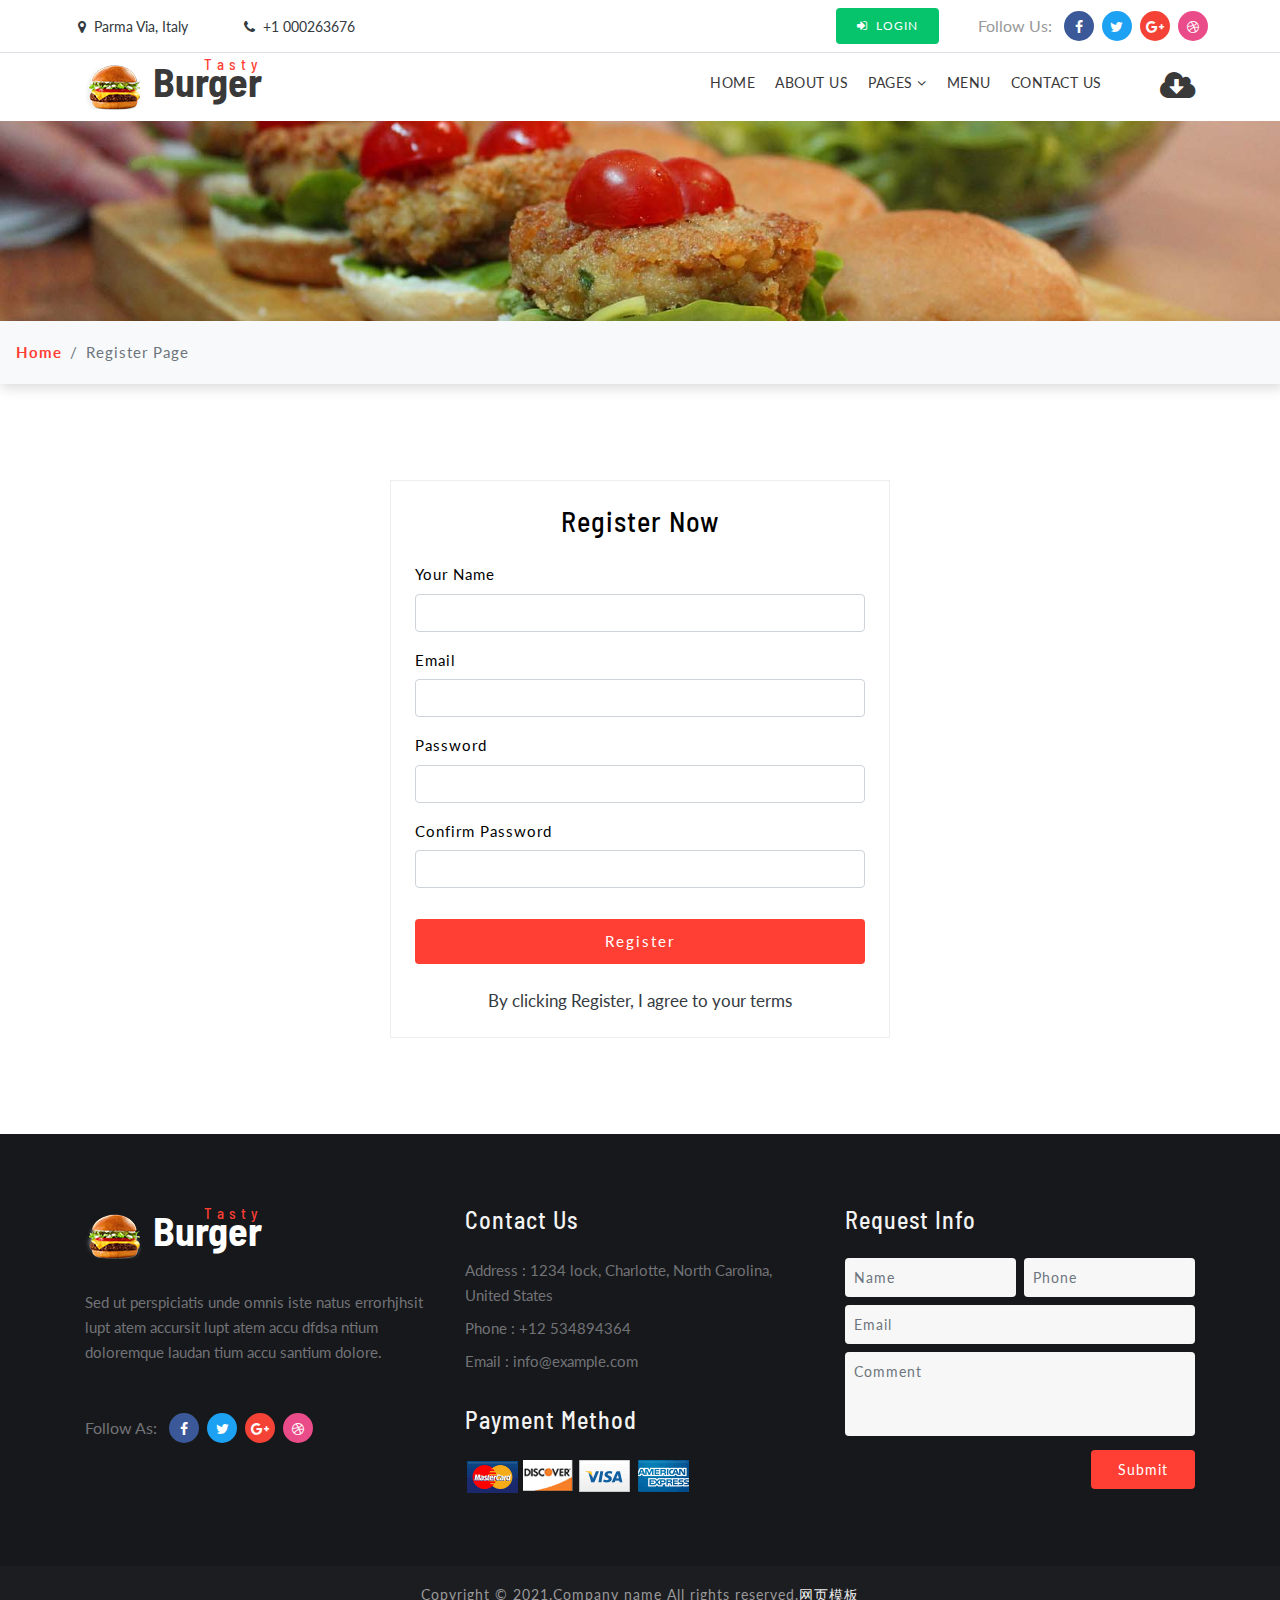
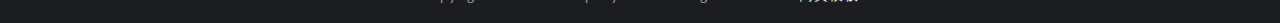
<file: register.html>
<!DOCTYPE html>
<html lang="zxx">

<head>
	<title>Register Page</title>
	<!-- Meta tag Keywords -->
	<meta name="viewport" content="width=device-width, initial-scale=1">
	<meta charset="UTF-8" />
	<meta name="keywords"
		content="" />
	<script>
		addEventListener("load", function () {
			setTimeout(hideURLbar, 0);
		}, false);

		function hideURLbar() {
			window.scrollTo(0, 1);
		}
	</script>
	<!--// Meta tag Keywords -->

	<!-- Custom-Files -->
	<link rel="stylesheet" href="css/bootstrap.css">
	<!-- Bootstrap-Core-CSS -->
	<link rel="stylesheet" href="css/style.css" type="text/css" media="all" />
	<!-- Style-CSS -->
	<link href="css/font-awesome.min.css" rel="stylesheet">
	<!-- Font-Awesome-Icons-CSS -->
	<!-- //Custom-Files -->

	<!-- Web-Fonts -->
	<link
		href="http://fonts.googleapis.com/css?family=Lato:100,100i,300,300i,400,400i,700,700i,900,900i&amp;subset=latin-ext"
		rel="stylesheet">
	<link
		href="http://fonts.googleapis.com/css?family=Barlow+Semi+Condensed:100,100i,200,200i,300,300i,400,400i,500,500i,600,600i,700,700i,800,800i,900,900i"
		rel="stylesheet">
	<!-- //Web-Fonts -->
</head>

<body>
	<!-- header -->
	<header id="home">
		<!-- top-bar -->
		<div class="top-bar py-2 border-bottom">
			<div class="container">
				<div class="row middle-flex">
					<div class="col-xl-7 col-md-5 top-social-agile mb-md-0 mb-1 text-lg-left text-center">
						<div class="row">
							<div class="col-xl-3 col-6 header-top_w3layouts">
								<p class="text-da">
									<span class="fa fa-map-marker mr-2"></span>Parma Via, Italy
								</p>
							</div>
							<div class="col-xl-3 col-6 header-top_w3layouts">
								<p class="text-da">
									<span class="fa fa-phone mr-2"></span>+1 000263676
								</p>
							</div>
							<div class="col-xl-6"></div>
						</div>
					</div>
					<div class="col-xl-5 col-md-7 top-social-agile text-md-right text-center pr-sm-0 mt-md-0 mt-2">
						<div class="row middle-flex">
							<div class="col-lg-5 col-4 top-w3layouts p-md-0 text-right">
								<!-- login -->
								<a href="login.html" class="btn login-button-2 text-uppercase text-wh">
									<span class="fa fa-sign-in mr-2"></span>Login</a>
								<!-- //login -->
							</div>
							<div class="col-lg-7 col-8 social-grid-w3">
								<!-- social icons -->
								<ul class="top-right-info">
									<li>
										<p>Follow Us:</p>
									</li>
									<li class="facebook-w3">
										<a href="#facebook">
											<span class="fa fa-facebook-f"></span>
										</a>
									</li>
									<li class="twitter-w3">
										<a href="#twitter">
											<span class="fa fa-twitter"></span>
										</a>
									</li>
									<li class="google-w3">
										<a href="#google">
											<span class="fa fa-google-plus"></span>
										</a>
									</li>
									<li class="dribble-w3">
										<a href="#dribble">
											<span class="fa fa-dribbble"></span>
										</a>
									</li>
								</ul>
								<!-- //social icons -->
							</div>
						</div>
					</div>
				</div>
			</div>
		</div>
	</header>
	<!-- //top-bar -->

	<!-- header 2 -->
	<!-- navigation -->
	<div class="main-top py-1">
		<div class="container">
			<div class="nav-content">
				<!-- logo -->
				<h1>
					<a id="logo" class="logo" href="index.html">
						<img src="images/logo.png" alt="" class="img-fluid"><span>Tasty</span> Burger
					</a>
				</h1>
				<!-- //logo -->
				<!-- nav -->
				<div class="nav_web-dealingsls">
					<nav>
						<label for="drop" class="toggle">Menu</label>
						<input type="checkbox" id="drop" />
						<ul class="menu">
							<li><a href="index.html">Home</a></li>
							<li><a href="about.html">About Us</a></li>
							<li>
								<!-- First Tier Drop Down -->
								<label for="drop-3" class="toggle toogle-2">Pages <span class="fa fa-angle-down"
										aria-hidden="true"></span>
								</label>
								<a href="#pages">Pages <span class="fa fa-angle-down" aria-hidden="true"></span></a>
								<input type="checkbox" id="drop-3" />
								<ul>
									<li><a class="drop-text" href="index.html">Services</a></li>
									<li><a class="drop-text" href="about.html">Our Chefs</a></li>
									<li><a class="drop-text" href="index.html">Blog</a></li>
									<li><a class="drop-text" href="single.html">Single Page</a></li>
									<li><a class="drop-text" href="login.html">Login</a></li>
									<li><a class="drop-text" href="register.html">Register</a></li>
								</ul>
							</li>
							<li><a href="menu.html">Menu</a></li>
							<li><a href="contact.html">Contact Us</a></li>
							<li>
								<!-- login -->
								<a href="#" target="_blank" class="dwn-button ml-lg-5">
									<span class="fa fa-cloud-download mt-lg-0 mt-4" aria-hidden="true"></span>
								</a>
								<!-- //login -->
							</li>
						</ul>
					</nav>
				</div>
				<!-- //nav -->
			</div>
		</div>
	</div>
	<!-- //navigation -->
	<!-- //header 2 -->

	<!-- banner -->
	<div class="main-banner-2">

	</div>
	<!-- //banner -->
	<!-- page details -->
	<div class="breadcrumb-agile bg-light py-2">
		<ol class="breadcrumb bg-light m-0">
			<li class="breadcrumb-item">
				<a href="index.html">Home</a>
			</li>
			<li class="breadcrumb-item active" aria-current="page">Register Page</li>
		</ol>
	</div>
	<!-- //page details -->

	<!-- login -->
	<div class="login-contect py-5">
		<div class="container py-xl-5 py-3">
			<div class="login-body">
				<div class="login p-4 mx-auto">
					<h5 class="text-center mb-4">Register Now</h5>
					<form action="#" method="post">
						<div class="form-group">
							<label>Your Name</label>
							<input type="text" class="form-control" name="name" placeholder="" required="">
						</div>
						<div class="form-group">
							<label>Email</label>
							<input type="email" class="form-control" name="email" placeholder="" required="">
						</div>
						<div class="form-group">
							<label class="mb-2">Password</label>
							<input type="password" class="form-control" name="password" id="password1" placeholder=""
								required="">
						</div>
						<div class="form-group">
							<label>Confirm Password</label>
							<input type="password" class="form-control" name="password" id="password2" placeholder=""
								required="">
						</div>
						<button type="submit" class="btn submit mb-4">Register</button>
						<p class="text-center">
							<a href="#" class="text-da">By clicking Register, I agree to your terms</a>
						</p>
					</form>
				</div>
			</div>
		</div>
	</div>
	<!-- //login -->

	<!-- footer -->
	<footer class="py-5">
		<div class="container py-xl-4">
			<div class="row footer-top">
				<div class="col-lg-4 footer-grid_section_1its footer-text">
					<!-- logo -->
					<h2>
						<a class="logo text-wh" href="index.html">
							<img src="images/logo.png" alt="" class="img-fluid"><span>Tasty</span> Burger
						</a>
					</h2>
					<!-- //logo -->
					<p class="mt-lg-4 mt-3 mb-lg-5 mb-4">Sed ut perspiciatis unde omnis iste natus errorhjhsit lupt
						atem
						accursit lupt atem accu
						dfdsa
						ntium doloremque laudan tium accu santium dolore.</p>
					<!-- social icons -->
					<ul class="top-right-info">
						<li>
							<p>Follow As:</p>
						</li>
						<li class="facebook-w3">
							<a href="#facebbok">
								<span class="fa fa-facebook-f"></span>
							</a>
						</li>
						<li class="twitter-w3">
							<a href="#twitter">
								<span class="fa fa-twitter"></span>
							</a>
						</li>
						<li class="google-w3">
							<a href="#google">
								<span class="fa fa-google-plus"></span>
							</a>
						</li>
						<li class="dribble-w3">
							<a href="#dribble">
								<span class="fa fa-dribbble"></span>
							</a>
						</li>
					</ul>
					<!-- //social icons -->
				</div>
				<div class="col-lg-4 footer-grid_section_1its my-lg-0 my-sm-4 my-4">
					<div class="footer-title">
						<h3>Contact Us</h3>
					</div>
					<div class="footer-text mt-4">
						<p>Address : 1234 lock, Charlotte, North Carolina, United States</p>
						<p class="my-2">Phone : +12 534894364</p>
						<p>Email : <a href="mailto:info@example.com">info@example.com</a></p>
					</div>
					<div class="footer-title mt-4 pt-md-2">
						<h3>Payment Method</h3>
					</div>
					<ul class="list-unstyled payment-links mt-4">
						<li>
							<a href="login.html"><img src="images/pay2.png" alt=""></a>
						</li>
						<li>
							<a href="login.html"><img src="images/pay5.png" alt=""></a>
						</li>
						<li>
							<a href="login.html"><img src="images/pay1.png" alt=""></a>
						</li>
						<li>
							<a href="login.html"><img src="images/pay4.png" alt=""></a>
						</li>
					</ul>
				</div>
				<div class="col-lg-4 footer-grid_section_1its">
					<div class="footer-title">
						<h3>Request Info</h3>
					</div>
					<div class="info-form-right mt-4 p-0">
						<form action="#" method="post">
							<div class="row">
								<div class="col-lg-6 form-group mb-2 pr-lg-1">
									<input type="text" class="form-control" name="Name" placeholder="Name" required="">
								</div>
								<div class="col-lg-6 form-group mb-2 pl-lg-1">
									<input type="text" class="form-control" name="Phone" placeholder="Phone"
										required="">
								</div>
							</div>
							<div class="form-group mb-2">
								<input type="email" class="form-control" name="Email" placeholder="Email" required="">
							</div>
							<div class="form-group mb-2">
								<textarea name="Comment" class="form-control" placeholder="Comment"
									required=""></textarea>
							</div>
							<button type="submit" class="btn submit-contact ml-auto">Submit</button>
						</form>
					</div>
				</div>
			</div>
		</div>
	</footer>
	<!-- //footer -->
	<!-- copyright -->
	<div class="cpy-right text-center py-3">
		<p>Copyright &copy; 2021.Company name All rights reserved.<a target="_blank" href="http://sc.chinaz.com/moban/">&#x7F51;&#x9875;&#x6A21;&#x677F;</a></p>
	</div>
	<!-- //copyright -->

</body>

</html>
</file>
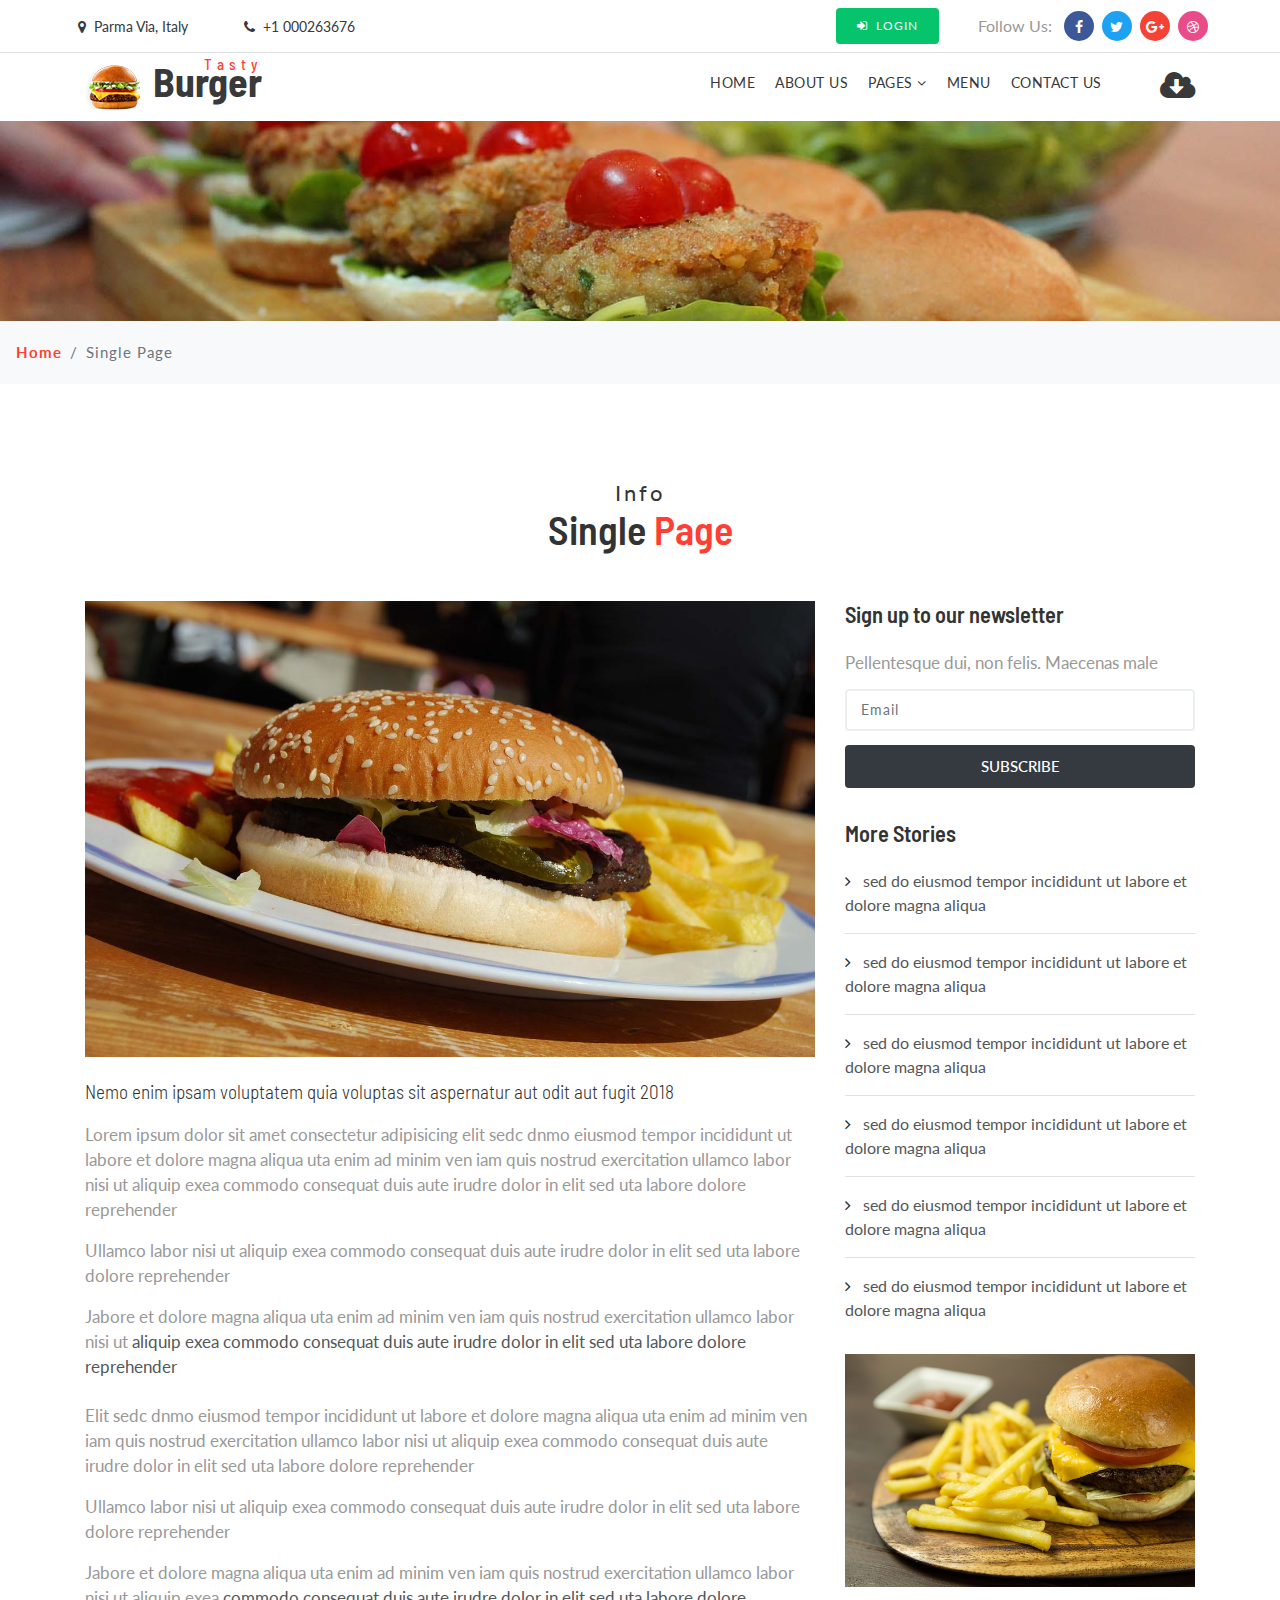
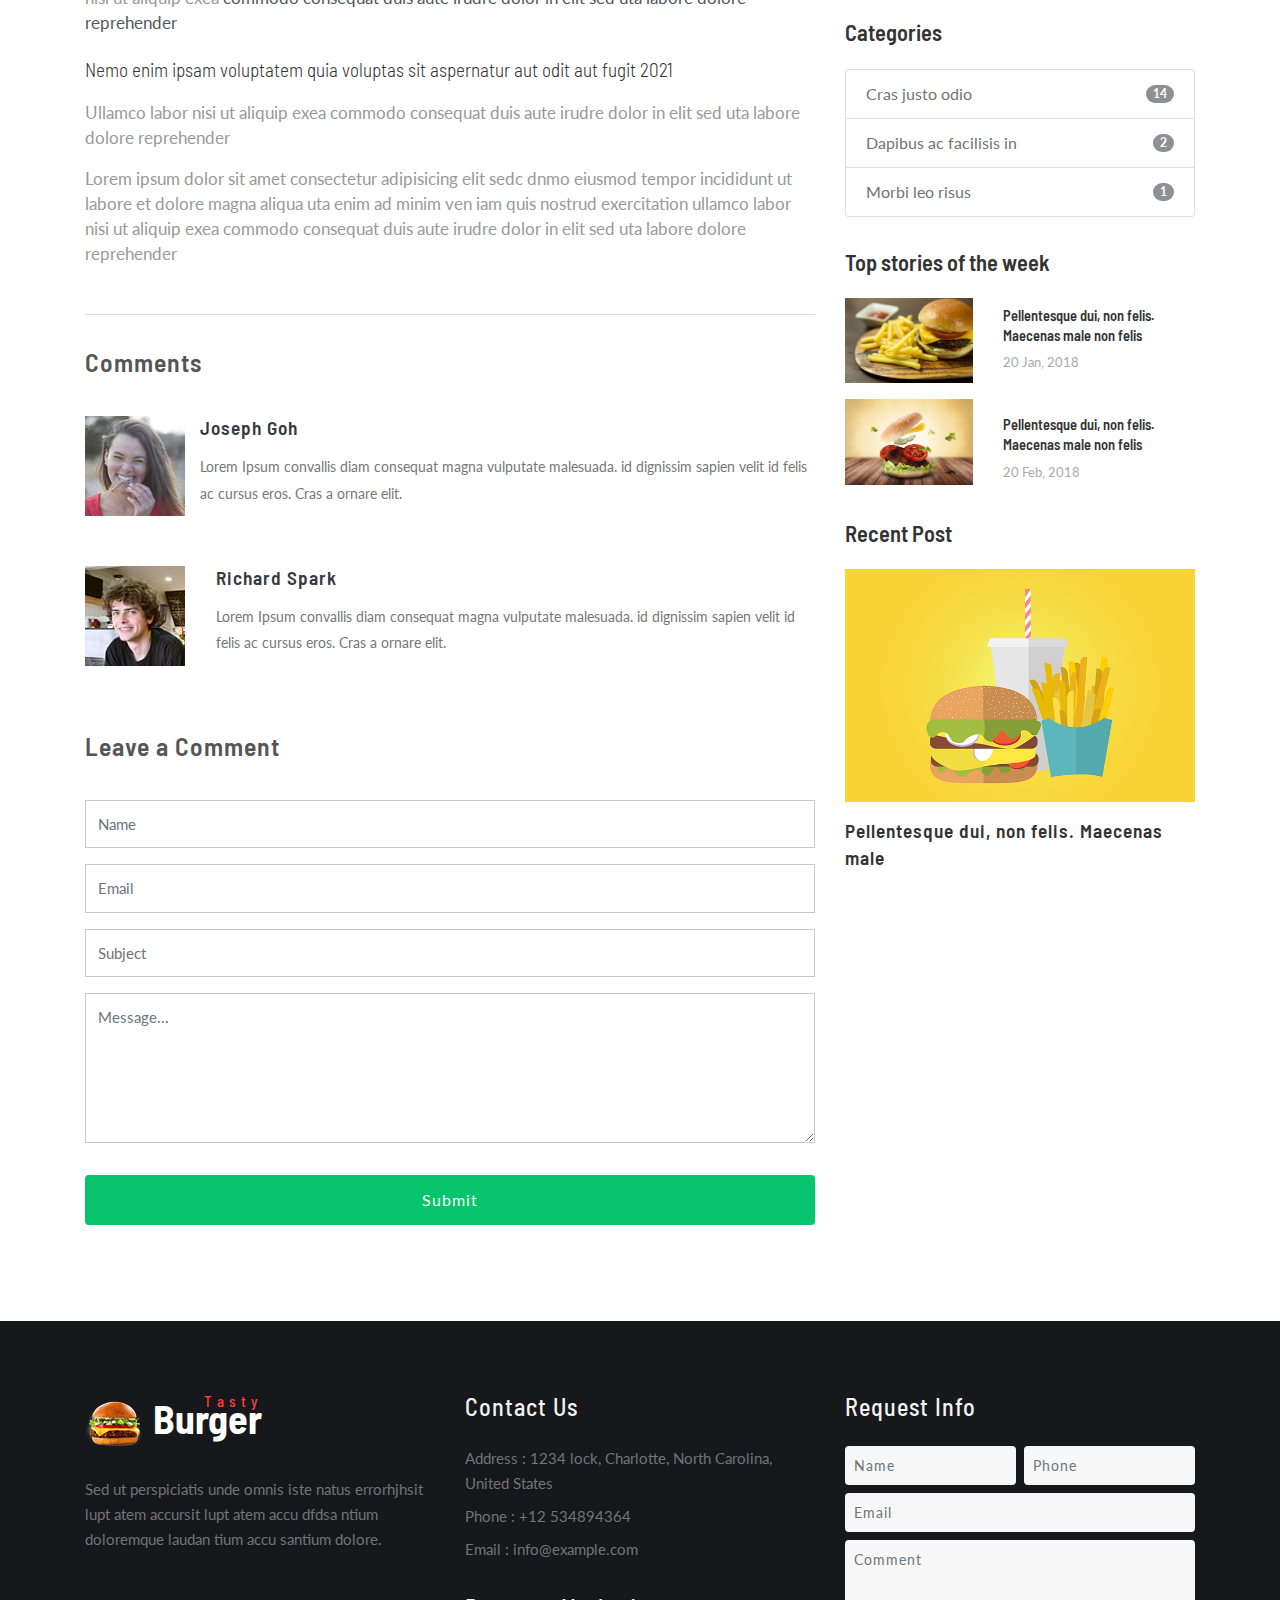
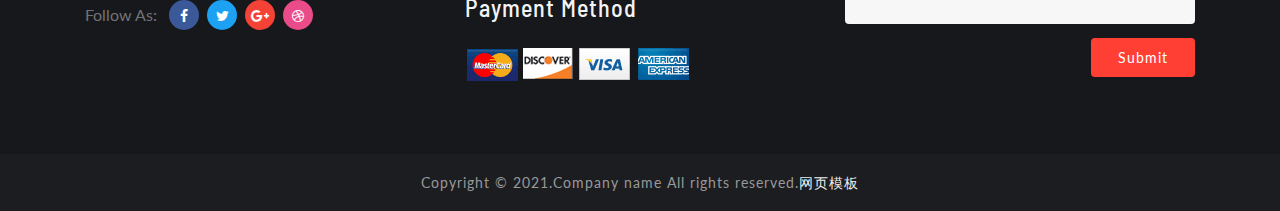
<file: single.html>
<!DOCTYPE html>
<html lang="zxx">

<head>
	<title>Single Page</title>
	<!-- Meta tag Keywords -->
	<meta name="viewport" content="width=device-width, initial-scale=1">
	<meta charset="UTF-8" />
	<meta name="keywords"
		content="" />
	<script>
		addEventListener("load", function () {
			setTimeout(hideURLbar, 0);
		}, false);

		function hideURLbar() {
			window.scrollTo(0, 1);
		}
	</script>
	<!--// Meta tag Keywords -->

	<!-- Custom-Files -->
	<link rel="stylesheet" href="css/bootstrap.css">
	<!-- Bootstrap-Core-CSS -->
	<link href="css/single.css" rel='stylesheet' type='text/css' />
	<!-- single page -->
	<link rel="stylesheet" href="css/style.css" type="text/css" media="all" />
	<!-- Style-CSS -->
	<link href="css/font-awesome.min.css" rel="stylesheet">
	<!-- Font-Awesome-Icons-CSS -->
	<!-- //Custom-Files -->

	<!-- Web-Fonts -->
	<link
		href="http://fonts.googleapis.com/css?family=Lato:100,100i,300,300i,400,400i,700,700i,900,900i&amp;subset=latin-ext"
		rel="stylesheet">
	<link
		href="http://fonts.googleapis.com/css?family=Barlow+Semi+Condensed:100,100i,200,200i,300,300i,400,400i,500,500i,600,600i,700,700i,800,800i,900,900i"
		rel="stylesheet">
	<!-- //Web-Fonts -->
</head>

<body>
	<!-- header -->
	<header id="home">
		<!-- top-bar -->
		<div class="top-bar py-2 border-bottom">
			<div class="container">
				<div class="row middle-flex">
					<div class="col-xl-7 col-md-5 top-social-agile mb-md-0 mb-1 text-lg-left text-center">
						<div class="row">
							<div class="col-xl-3 col-6 header-top_w3layouts">
								<p class="text-da">
									<span class="fa fa-map-marker mr-2"></span>Parma Via, Italy
								</p>
							</div>
							<div class="col-xl-3 col-6 header-top_w3layouts">
								<p class="text-da">
									<span class="fa fa-phone mr-2"></span>+1 000263676
								</p>
							</div>
							<div class="col-xl-6"></div>
						</div>
					</div>
					<div class="col-xl-5 col-md-7 top-social-agile text-md-right text-center pr-sm-0 mt-md-0 mt-2">
						<div class="row middle-flex">
							<div class="col-lg-5 col-4 top-w3layouts p-md-0 text-right">
								<!-- login -->
								<a href="login.html" class="btn login-button-2 text-uppercase text-wh">
									<span class="fa fa-sign-in mr-2"></span>Login</a>
								<!-- //login -->
							</div>
							<div class="col-lg-7 col-8 social-grid-w3">
								<!-- social icons -->
								<ul class="top-right-info">
									<li>
										<p>Follow Us:</p>
									</li>
									<li class="facebook-w3">
										<a href="#facebook">
											<span class="fa fa-facebook-f"></span>
										</a>
									</li>
									<li class="twitter-w3">
										<a href="#twitter">
											<span class="fa fa-twitter"></span>
										</a>
									</li>
									<li class="google-w3">
										<a href="#google">
											<span class="fa fa-google-plus"></span>
										</a>
									</li>
									<li class="dribble-w3">
										<a href="#dribble">
											<span class="fa fa-dribbble"></span>
										</a>
									</li>
								</ul>
								<!-- //social icons -->
							</div>
						</div>
					</div>
				</div>
			</div>
		</div>
	</header>
	<!-- //top-bar -->

	<!-- header 2 -->
	<!-- navigation -->
	<div class="main-top py-1">
		<div class="container">
			<div class="nav-content">
				<!-- logo -->
				<h1>
					<a id="logo" class="logo" href="index.html">
						<img src="images/logo.png" alt="" class="img-fluid"><span>Tasty</span> Burger
					</a>
				</h1>
				<!-- //logo -->
				<!-- nav -->
				<div class="nav_web-dealingsls">
					<nav>
						<label for="drop" class="toggle">Menu</label>
						<input type="checkbox" id="drop" />
						<ul class="menu">
							<li><a href="index.html">Home</a></li>
							<li><a href="about.html">About Us</a></li>
							<li>
								<!-- First Tier Drop Down -->
								<label for="drop-3" class="toggle toogle-2">Pages <span class="fa fa-angle-down"
										aria-hidden="true"></span>
								</label>
								<a href="#pages">Pages <span class="fa fa-angle-down" aria-hidden="true"></span></a>
								<input type="checkbox" id="drop-3" />
								<ul>
									<li><a class="drop-text" href="index.html">Services</a></li>
									<li><a class="drop-text" href="about.html">Our Chefs</a></li>
									<li><a class="drop-text" href="index.html">Blog</a></li>
									<li><a class="drop-text" href="single.html">Single Page</a></li>
									<li><a class="drop-text" href="login.html">Login</a></li>
									<li><a class="drop-text" href="register.html">Register</a></li>
								</ul>
							</li>
							<li><a href="menu.html">Menu</a></li>
							<li><a href="contact.html">Contact Us</a></li>
							<li>
								<!-- login -->
								<a href="#" target="_blank" class="dwn-button ml-lg-5">
									<span class="fa fa-cloud-download mt-lg-0 mt-4" aria-hidden="true"></span>
								</a>
								<!-- //login -->
							</li>
						</ul>
					</nav>
				</div>
				<!-- //nav -->
			</div>
		</div>
	</div>
	<!-- //navigation -->
	<!-- //header 2 -->

	<!-- banner -->
	<div class="main-banner-2">

	</div>
	<!-- //banner -->
	<!-- page details -->
	<div class="breadcrumb-agile bg-light py-2">
		<ol class="breadcrumb bg-light m-0">
			<li class="breadcrumb-item">
				<a href="index.html">Home</a>
			</li>
			<li class="breadcrumb-item active" aria-current="page">Single Page</li>
		</ol>
	</div>
	<!-- //page details -->

	<!-- single page -->
	<div class="single-page py-5">
		<div class="container py-xl-5 py-lg-3">
			<div class="title-section text-center mb-md-5 mb-4">
				<p class="w3ls-title-sub">Info</p>
				<h3 class="w3ls-title">Single <span>Page</span></h3>
			</div>
			<div class="inner-sec">
				<div class="row">
					<!-- left side -->
					<div class="col-lg-8 left-blog-info text-left">
						<div class="blog-grid-top">
							<div class="b-grid-top">
								<div class="blog_info_left_grid">
									<a href="single.html">
										<img src="images/single1.jpg" class="img-fluid" alt="">
									</a>
								</div>
							</div>

							<h3>
								<a href="single.html" class="single-text text-da font-weight-light">Nemo enim ipsam
									voluptatem quia voluptas
									sit aspernatur aut odit aut fugit 2018</a>
							</h3>
							<p>Lorem ipsum dolor sit amet consectetur adipisicing elit sedc dnmo eiusmod tempor
								incididunt ut labore et
								dolore magna
								aliqua uta enim ad minim ven iam quis nostrud exercitation ullamco labor nisi ut aliquip
								exea commodo consequat
								duis
								aute irudre dolor in elit sed uta labore dolore reprehender</p>
							<p class="my-3">Ullamco labor nisi ut aliquip exea commodo consequat duis aute irudre dolor
								in elit sed uta
								labore dolore reprehender</p>
							<p>Jabore et dolore magna aliqua uta enim ad minim ven iam quis nostrud exercitation ullamco
								labor nisi ut
								<span class="text-blog-single">aliquip exea commodo consequat duis aute irudre dolor in
									elit
									sed uta labore dolore
									reprehender</span>
							</p>
							<div class="mt-sm-4 mt-3">
								<p>Elit sedc dnmo eiusmod tempor incididunt ut labore et dolore magna aliqua uta enim ad
									minim ven iam quis
									nostrud
									exercitation ullamco labor nisi ut aliquip exea commodo consequat duis aute irudre
									dolor in elit sed uta
									labore
									dolore reprehender</p>
								<p class="my-3">Ullamco labor nisi ut aliquip exea commodo consequat duis aute irudre
									dolor in elit sed uta
									labore dolore reprehender</p>
								<p>Jabore et dolore magna aliqua uta enim ad minim ven iam quis nostrud exercitation
									ullamco labor nisi ut
									aliquip exea
									<span class="text-blog-single">commodo consequat duis aute irudre dolor in elit sed
										uta
										labore dolore reprehender</span>
								</p>
							</div>
							<h3>
								<a href="single.html" class="single-text text-da font-weight-light">Nemo enim ipsam
									voluptatem quia voluptas
									sit aspernatur aut odit aut fugit 2021</a>
							</h3>
							<p class="my-3">Ullamco labor nisi ut aliquip exea commodo consequat duis aute irudre dolor
								in elit sed uta
								labore dolore reprehender</p>
							<p>Lorem ipsum dolor sit amet consectetur adipisicing elit sedc dnmo eiusmod tempor
								incididunt ut labore et
								dolore magna
								aliqua uta enim ad minim ven iam quis nostrud exercitation ullamco labor nisi ut aliquip
								exea commodo consequat
								duis
								aute irudre dolor in elit sed uta labore dolore reprehender</p>
						</div>

						<div class="comment-top">
							<h4>Comments</h4>
							<div class="media">
								<img src="images/te3.jpg" alt="" class="img-fluid" />
								<div class="media-body">
									<h5 class="mt-0">Joseph Goh</h5>
									<p>Lorem Ipsum convallis diam consequat magna vulputate malesuada. id dignissim
										sapien velit id felis ac
										cursus eros.
										Cras a ornare elit.</p>
								</div>
							</div>
							<div class="media mt-3">
								<a class="d-flex pr-3" href="#">
									<img src="images/te2.jpg" alt="" class="img-fluid" />
								</a>
								<div class="media-body">
									<h5 class="mt-0">Richard Spark</h5>
									<p>Lorem Ipsum convallis diam consequat magna vulputate malesuada. id
										dignissim sapien velit id felis ac
										cursus eros.
										Cras a ornare elit.</p>
								</div>
							</div>
						</div>
						<div class="comment-top">
							<h4>Leave a Comment</h4>
							<div class="comment-bottom">
								<form action="#" method="post">
									<div class="form-group">
										<input class="form-control" type="text" name="Name" placeholder="Name"
											required="">
									</div>
									<div class="form-group">
										<input class="form-control" type="email" name="Email" placeholder="Email"
											required="">
									</div>
									<div class="form-group">
										<input class="form-control" type="text" name="Subject" placeholder="Subject"
											required="">
									</div>
									<div class="form-group">
										<textarea class="form-control" name="Message" placeholder="Message..."
											required=""></textarea>
									</div>
									<button type="submit" class="btn btn-primary submit">Submit</button>
								</form>
							</div>
						</div>
					</div>
					<!-- //left side -->
					<!-- right side -->
					<aside class="col-lg-4 right-blog-con text-right mt-lg-0 mt-5">
						<div class="right-blog-info text-left">
							<div class="tech-btm">
								<h4>Sign up to our newsletter</h4>
								<p>Pellentesque dui, non felis. Maecenas male </p>
								<form action="#" method="post">
									<input class="form-control" name="email" type="email" placeholder="Email"
										required="">
									<input class="form-control" type="submit" value="Subscribe">
								</form>
							</div>
							<div class="category-story tech-btm">
								<h4>More Stories</h4>
								<ul class="list-unstyled">
									<li class="border-bottom mb-3 pb-3">
										<i class="fa fa-angle-right mr-2"></i>
										<a href="#" class="text-blog-single">sed do eiusmod tempor incididunt ut labore
											et
											dolore magna aliqua</a>
									</li>
									<li class="border-bottom mb-3 pb-3">
										<i class="fa fa-angle-right mr-2"></i>
										<a href="#" class="text-blog-single">sed do eiusmod tempor incididunt ut labore
											et
											dolore magna aliqua</a>
									</li>
									<li class="border-bottom mb-3 pb-3">
										<i class="fa fa-angle-right mr-2"></i>
										<a href="#" class="text-blog-single">sed do eiusmod tempor incididunt ut labore
											et
											dolore magna aliqua</a>
									</li>
									<li class="border-bottom mb-3 pb-3">
										<i class="fa fa-angle-right mr-2"></i>
										<a href="#" class="text-blog-single">sed do eiusmod tempor incididunt ut labore
											et
											dolore magna aliqua</a>
									</li>
									<li class="border-bottom mb-3 pb-3">
										<i class="fa fa-angle-right mr-2"></i>
										<a href="#" class="text-blog-single">sed do eiusmod tempor incididunt ut labore
											et
											dolore magna aliqua</a>
									</li>
									<li>
										<i class="fa fa-angle-right mr-2"></i>
										<a href="#" class="text-blog-single">sed do eiusmod tempor incididunt ut labore
											et
											dolore magna aliqua</a>
									</li>
								</ul>
							</div>
							<div class="tech-btm">
								<img src="images/blog1.jpg" class="img-fluid" alt="">
							</div>
							<div class="tech-btm">
								<h4>Categories</h4>
								<ul class="list-group single">
									<li class="list-group-item d-flex justify-content-between align-items-center">
										Cras justo odio
										<span class="badge badge-primary badge-pill">14</span>
									</li>
									<li class="list-group-item d-flex justify-content-between align-items-center">
										Dapibus ac facilisis in
										<span class="badge badge-primary badge-pill">2</span>
									</li>
									<li class="list-group-item d-flex justify-content-between align-items-center">
										Morbi leo risus
										<span class="badge badge-primary badge-pill">1</span>
									</li>
								</ul>
							</div>
							<div class="tech-btm">
								<h4>Top stories of the week</h4>

								<div class="blog-grids row mb-3">
									<div class="col-md-5 blog-grid-left">
										<a href="single.html">
											<img src="images/blog1.jpg" class="img-fluid" alt="">
										</a>
									</div>
									<div class="col-md-7 blog-grid-right mt-2">
										<h5>
											<a href="single.html">Pellentesque dui, non felis. Maecenas male non felis
											</a>
										</h5>
										<div class="sub-meta">
											<span>
												<i class="far fa-clock"></i> 20 Jan, 2018</span>
										</div>
									</div>
								</div>
								<div class="blog-grids row mb-2">
									<div class="col-md-5 blog-grid-left">
										<a href="single.html">
											<img src="images/blog2.jpg" class="img-fluid" alt="">
										</a>
									</div>
									<div class="col-md-7 blog-grid-right mt-3">
										<h5>
											<a href="single.html">Pellentesque dui, non felis. Maecenas male non felis
											</a>
										</h5>
										<div class="sub-meta">
											<span>
												<i class="far fa-clock"></i> 20 Feb, 2018</span>
										</div>
									</div>
								</div>
							</div>
							<div class="single-gd tech-btm">
								<h4>Recent Post</h4>
								<div class="blog-grids">
									<div class="blog-grid-left">
										<a href="single.html">
											<img src="images/blog1.png" class="img-fluid" alt="">
										</a>
									</div>
									<div class="blog-grid-right">
										<h5 class="mt-0">
											<a href="single.html">Pellentesque dui, non felis. Maecenas male</a>
										</h5>
									</div>
									<div class="clearfix"> </div>
								</div>
							</div>
						</div>
					</aside>
					<!-- //right side -->
				</div>
			</div>
		</div>
	</div>
	<!-- //single -->

	<!-- footer -->
	<footer class="py-5">
		<div class="container py-xl-4">
			<div class="row footer-top">
				<div class="col-lg-4 footer-grid_section_1its footer-text">
					<!-- logo -->
					<h2>
						<a class="logo text-wh" href="index.html">
							<img src="images/logo.png" alt="" class="img-fluid"><span>Tasty</span> Burger
						</a>
					</h2>
					<!-- //logo -->
					<p class="mt-lg-4 mt-3 mb-lg-5 mb-4">Sed ut perspiciatis unde omnis iste natus errorhjhsit lupt
						atem
						accursit lupt atem accu
						dfdsa
						ntium doloremque laudan tium accu santium dolore.</p>
					<!-- social icons -->
					<ul class="top-right-info">
						<li>
							<p>Follow As:</p>
						</li>
						<li class="facebook-w3">
							<a href="#facebbok">
								<span class="fa fa-facebook-f"></span>
							</a>
						</li>
						<li class="twitter-w3">
							<a href="#twitter">
								<span class="fa fa-twitter"></span>
							</a>
						</li>
						<li class="google-w3">
							<a href="#google">
								<span class="fa fa-google-plus"></span>
							</a>
						</li>
						<li class="dribble-w3">
							<a href="#dribble">
								<span class="fa fa-dribbble"></span>
							</a>
						</li>
					</ul>
					<!-- //social icons -->
				</div>
				<div class="col-lg-4 footer-grid_section_1its my-lg-0 my-sm-4 my-4">
					<div class="footer-title">
						<h3>Contact Us</h3>
					</div>
					<div class="footer-text mt-4">
						<p>Address : 1234 lock, Charlotte, North Carolina, United States</p>
						<p class="my-2">Phone : +12 534894364</p>
						<p>Email : <a href="mailto:info@example.com">info@example.com</a></p>
					</div>
					<div class="footer-title mt-4 pt-md-2">
						<h3>Payment Method</h3>
					</div>
					<ul class="list-unstyled payment-links mt-4">
						<li>
							<a href="login.html"><img src="images/pay2.png" alt=""></a>
						</li>
						<li>
							<a href="login.html"><img src="images/pay5.png" alt=""></a>
						</li>
						<li>
							<a href="login.html"><img src="images/pay1.png" alt=""></a>
						</li>
						<li>
							<a href="login.html"><img src="images/pay4.png" alt=""></a>
						</li>
					</ul>
				</div>
				<div class="col-lg-4 footer-grid_section_1its">
					<div class="footer-title">
						<h3>Request Info</h3>
					</div>
					<div class="info-form-right mt-4 p-0">
						<form action="#" method="post">
							<div class="row">
								<div class="col-lg-6 form-group mb-2 pr-lg-1">
									<input type="text" class="form-control" name="Name" placeholder="Name" required="">
								</div>
								<div class="col-lg-6 form-group mb-2 pl-lg-1">
									<input type="text" class="form-control" name="Phone" placeholder="Phone"
										required="">
								</div>
							</div>
							<div class="form-group mb-2">
								<input type="email" class="form-control" name="Email" placeholder="Email" required="">
							</div>
							<div class="form-group mb-2">
								<textarea name="Comment" class="form-control" placeholder="Comment"
									required=""></textarea>
							</div>
							<button type="submit" class="btn submit-contact ml-auto">Submit</button>
						</form>
					</div>
				</div>
			</div>
		</div>
	</footer>
	<!-- //footer -->
	<!-- copyright -->
	<div class="cpy-right text-center py-3">
		<p>Copyright &copy; 2021.Company name All rights reserved.<a target="_blank" href="http://sc.chinaz.com/moban/">&#x7F51;&#x9875;&#x6A21;&#x677F;</a></p>
	</div>
	<!-- //copyright -->
	<!-- move top icon -->
	<a href="#home" class="move-top text-center">
		<span class="fa fa-level-up" aria-hidden="true"></span>
	</a>
	<!-- //move top icon -->

</body>

</html>
</file>
<file: css/css_slider.css>
.csslider {
    position: relative;
}

.csslider>input {
    display: none;
}

.csslider>input:nth-of-type(4):checked~ul li:first-of-type {
    margin-left: -300%;
}

.csslider>input:nth-of-type(3):checked~ul li:first-of-type {
    margin-left: -200%;
}

.csslider>input:nth-of-type(2):checked~ul li:first-of-type {
    margin-left: -100%;
}

.csslider>input:nth-of-type(1):checked~ul li:first-of-type {
    margin-left: 0%;
}

.csslider>ul {
    position: relative;
    font-size: 0;
    line-height: 0;
    margin: 0 auto;
    padding: 0;
    overflow: hidden;
    white-space: nowrap;
    -moz-box-sizing: border-box;
    -webkit-box-sizing: border-box;
    box-sizing: border-box;
}

.csslider>ul>li {
    position: relative;
    display: inline-block;
    width: 100%;
    height: 100%;
    overflow: visible;
    font-size: 15px;
    font-size: initial;
    line-height: normal;
    -moz-transition: all 0.5s cubic-bezier(0.4, 1.3, 0.65, 1);
    -o-transition: all 0.5s ease-out;
    -webkit-transition: all 0.5s cubic-bezier(0.4, 1.3, 0.65, 1);
    transition: all 0.5s cubic-bezier(0.4, 1.3, 0.65, 1);
    vertical-align: top;
    -moz-box-sizing: border-box;
    -webkit-box-sizing: border-box;
    box-sizing: border-box;
    white-space: normal;
}

.csslider>.navigation {
    position: absolute;
    bottom: 6%;
    left: 50%;
    z-index: 99;
    margin-bottom: -10px;
    font-size: 0;
    line-height: 0;
    text-align: center;
    -webkit-touch-callout: none;
    -webkit-user-select: none;
    -khtml-user-select: none;
    -moz-user-select: none;
    -ms-user-select: none;
    user-select: none;
}

.csslider>.navigation>div {
    margin-left: -100%;
}

.csslider>.navigation label {
    position: relative;
    display: inline-block;
    cursor: pointer;
    border-radius: 50%;
    margin: 0 6px;
    padding: 4px;
    background: #353535;
    border: 2px solid #353535;
}

.csslider>.navigation label:hover:after {
    opacity: 1;
}

.csslider>.navigation label:after {
    content: '';
    position: absolute;
    left: 50%;
    top: 50%;
    margin-left: -6px;
    margin-top: -6px;
    background: #ff3f34;
    border-radius: 50%;
    padding: 6px;
    opacity: 0;
}

.csslider.inside .navigation {
    bottom: 10px;
    margin-bottom: 10px;
}

.csslider.inside .navigation label {
    border: 1px solid #7e7e7e;
}

.csslider>input:nth-of-type(1):checked~.navigation label:nth-of-type(1):after,
.csslider>input:nth-of-type(2):checked~.navigation label:nth-of-type(2):after,
.csslider>input:nth-of-type(3):checked~.navigation label:nth-of-type(3):after {
    opacity: 1;
}

.csslider.infinity>input:first-of-type:checked~.arrows label.goto-last,
.csslider>input:nth-of-type(1):checked~.arrows>label:nth-of-type(0),
.csslider>input:nth-of-type(2):checked~.arrows>label:nth-of-type(1),
.csslider>input:nth-of-type(3):checked~.arrows>label:nth-of-type(2) {
    display: block;
    left: 0;
    right: auto;
    -moz-transform: rotate(45deg);
    -ms-transform: rotate(45deg);
    -o-transform: rotate(45deg);
    -webkit-transform: rotate(45deg);
    transform: rotate(45deg);
}

.csslider.infinity>input:last-of-type:checked~.arrows label.goto-first,
.csslider>input:nth-of-type(1):checked~.arrows>label:nth-of-type(2),
.csslider>input:nth-of-type(2):checked~.arrows>label:nth-of-type(3) {
    display: block;
    right: 0;
    left: auto;
    -moz-transform: rotate(225deg);
    -ms-transform: rotate(225deg);
    -o-transform: rotate(225deg);
    -webkit-transform: rotate(225deg);
    transform: rotate(225deg);
}

/*#region MODULES */
/* arrows left and right */
.csslider>.arrows {
    -webkit-touch-callout: none;
    -webkit-user-select: none;
    -khtml-user-select: none;
    -moz-user-select: none;
    -ms-user-select: none;
    user-select: none;
    display: none;
}

.csslider.inside .navigation {
    bottom: 10px;
    margin-bottom: 10px;
}

.csslider.inside .navigation label {
    border: 1px solid #7e7e7e;
}

.csslider>input:nth-of-type(1):checked~.navigation label:nth-of-type(1):after,
.csslider>input:nth-of-type(2):checked~.navigation label:nth-of-type(2):after,
.csslider>input:nth-of-type(3):checked~.navigation label:nth-of-type(3):after,
.csslider>input:nth-of-type(4):checked~.navigation label:nth-of-type(4):after,
.csslider>input:nth-of-type(5):checked~.navigation label:nth-of-type(5):after,
.csslider>input:nth-of-type(6):checked~.navigation label:nth-of-type(6):after,
.csslider>input:nth-of-type(7):checked~.navigation label:nth-of-type(7):after,
.csslider>input:nth-of-type(8):checked~.navigation label:nth-of-type(8):after,
.csslider>input:nth-of-type(9):checked~.navigation label:nth-of-type(9):after,
.csslider>input:nth-of-type(10):checked~.navigation label:nth-of-type(10):after,
.csslider>input:nth-of-type(11):checked~.navigation label:nth-of-type(11):after {
    opacity: 1;
}

.csslider>.arrows {
    position: absolute;
    top: 50%;
    width: 100%;
    height: 26px;
    z-index: 99;
    -moz-box-sizing: content-box;
    -webkit-box-sizing: content-box;
    box-sizing: content-box;
}

.csslider>.arrows label {
    display: none;
    position: absolute;
    top: -50%;
    padding: 9px;
    box-shadow: inset 2px -2px 0 1px #304659;
    cursor: pointer;
    -moz-transition: box-shadow 0.15s, margin 0.15s;
    -o-transition: box-shadow 0.15s, margin 0.15s;
    -webkit-transition: box-shadow 0.15s, margin 0.15s;
    transition: box-shadow 0.15s, margin 0.15s;
}

.csslider>.arrows label:hover {
    margin: 0;
    opacity: .8;
}

.csslider>.arrows label:before {
    content: '';
    position: absolute;
    top: -100%;
    left: -100%;
    height: 300%;
    width: 300%;
}

.csslider.infinity>input:first-of-type:checked~.arrows label.goto-last,
.csslider>input:nth-of-type(1):checked~.arrows>label:nth-of-type(0),
.csslider>input:nth-of-type(2):checked~.arrows>label:nth-of-type(1),
.csslider>input:nth-of-type(3):checked~.arrows>label:nth-of-type(2),
.csslider>input:nth-of-type(4):checked~.arrows>label:nth-of-type(3),
.csslider>input:nth-of-type(5):checked~.arrows>label:nth-of-type(4),
.csslider>input:nth-of-type(6):checked~.arrows>label:nth-of-type(5),
.csslider>input:nth-of-type(7):checked~.arrows>label:nth-of-type(6),
.csslider>input:nth-of-type(8):checked~.arrows>label:nth-of-type(7),
.csslider>input:nth-of-type(9):checked~.arrows>label:nth-of-type(8),
.csslider>input:nth-of-type(10):checked~.arrows>label:nth-of-type(9),
.csslider>input:nth-of-type(11):checked~.arrows>label:nth-of-type(10) {
    display: block;
    left: 5%;
    right: auto;
    -moz-transform: rotate(45deg);
    -ms-transform: rotate(45deg);
    -o-transform: rotate(45deg);
    -webkit-transform: rotate(45deg);
    transform: rotate(45deg);
}

.csslider.infinity>input:last-of-type:checked~.arrows label.goto-first,
.csslider>input:nth-of-type(1):checked~.arrows>label:nth-of-type(2),
.csslider>input:nth-of-type(2):checked~.arrows>label:nth-of-type(3),
.csslider>input:nth-of-type(3):checked~.arrows>label:nth-of-type(4),
.csslider>input:nth-of-type(4):checked~.arrows>label:nth-of-type(5),
.csslider>input:nth-of-type(5):checked~.arrows>label:nth-of-type(6),
.csslider>input:nth-of-type(6):checked~.arrows>label:nth-of-type(7),
.csslider>input:nth-of-type(7):checked~.arrows>label:nth-of-type(8),
.csslider>input:nth-of-type(8):checked~.arrows>label:nth-of-type(9),
.csslider>input:nth-of-type(9):checked~.arrows>label:nth-of-type(10),
.csslider>input:nth-of-type(10):checked~.arrows>label:nth-of-type(11),
.csslider>input:nth-of-type(11):checked~.arrows>label:nth-of-type(12) {
    display: block;
    right: 5%;
    left: auto;
    -moz-transform: rotate(225deg);
    -ms-transform: rotate(225deg);
    -o-transform: rotate(225deg);
    -webkit-transform: rotate(225deg);
    transform: rotate(225deg);
}

#slider1 {
    width: 100%;
}

@media screen and (max-width:1080px) {

    .csslider.infinity>input:first-of-type:checked~.arrows label.goto-last,
    .csslider>input:nth-of-type(1):checked~.arrows>label:nth-of-type(0),
    .csslider>input:nth-of-type(2):checked~.arrows>label:nth-of-type(1),
    .csslider>input:nth-of-type(3):checked~.arrows>label:nth-of-type(2),
    .csslider>input:nth-of-type(4):checked~.arrows>label:nth-of-type(3),
    .csslider>input:nth-of-type(5):checked~.arrows>label:nth-of-type(4),
    .csslider>input:nth-of-type(6):checked~.arrows>label:nth-of-type(5),
    .csslider>input:nth-of-type(7):checked~.arrows>label:nth-of-type(6),
    .csslider>input:nth-of-type(8):checked~.arrows>label:nth-of-type(7),
    .csslider>input:nth-of-type(9):checked~.arrows>label:nth-of-type(8),
    .csslider>input:nth-of-type(10):checked~.arrows>label:nth-of-type(9),
    .csslider>input:nth-of-type(11):checked~.arrows>label:nth-of-type(10) {
        left: 4%;
    }

    .csslider.infinity>input:last-of-type:checked~.arrows label.goto-first,
    .csslider>input:nth-of-type(1):checked~.arrows>label:nth-of-type(2),
    .csslider>input:nth-of-type(2):checked~.arrows>label:nth-of-type(3),
    .csslider>input:nth-of-type(3):checked~.arrows>label:nth-of-type(4),
    .csslider>input:nth-of-type(4):checked~.arrows>label:nth-of-type(5),
    .csslider>input:nth-of-type(5):checked~.arrows>label:nth-of-type(6),
    .csslider>input:nth-of-type(6):checked~.arrows>label:nth-of-type(7),
    .csslider>input:nth-of-type(7):checked~.arrows>label:nth-of-type(8),
    .csslider>input:nth-of-type(8):checked~.arrows>label:nth-of-type(9),
    .csslider>input:nth-of-type(9):checked~.arrows>label:nth-of-type(10),
    .csslider>input:nth-of-type(10):checked~.arrows>label:nth-of-type(11),
    .csslider>input:nth-of-type(11):checked~.arrows>label:nth-of-type(12) {
        right: 4%;
    }
}

@media screen and (max-width: 667px) {
    .csslider>.arrows label {
        padding: 7px;
    }
}

@media screen and (max-width: 480px) {
    .csslider>.arrows label {
        padding: 6px;
    }

    .csslider>.navigation {
        bottom: 6%;
    }
}

@media screen and (max-width: 414px) {

    .csslider.infinity>input:last-of-type:checked~.arrows label.goto-first,
    .csslider>input:nth-of-type(1):checked~.arrows>label:nth-of-type(2),
    .csslider>input:nth-of-type(2):checked~.arrows>label:nth-of-type(3),
    .csslider>input:nth-of-type(3):checked~.arrows>label:nth-of-type(4),
    .csslider>input:nth-of-type(4):checked~.arrows>label:nth-of-type(5),
    .csslider>input:nth-of-type(5):checked~.arrows>label:nth-of-type(6),
    .csslider>input:nth-of-type(6):checked~.arrows>label:nth-of-type(7),
    .csslider>input:nth-of-type(7):checked~.arrows>label:nth-of-type(8),
    .csslider>input:nth-of-type(8):checked~.arrows>label:nth-of-type(9),
    .csslider>input:nth-of-type(9):checked~.arrows>label:nth-of-type(10),
    .csslider>input:nth-of-type(10):checked~.arrows>label:nth-of-type(11),
    .csslider>input:nth-of-type(11):checked~.arrows>label:nth-of-type(12) {
        right: 5%;
    }
}

@media screen and (max-width: 375px) {

    .csslider.infinity>input:last-of-type:checked~.arrows label.goto-first,
    .csslider>input:nth-of-type(1):checked~.arrows>label:nth-of-type(2),
    .csslider>input:nth-of-type(2):checked~.arrows>label:nth-of-type(3),
    .csslider>input:nth-of-type(3):checked~.arrows>label:nth-of-type(4),
    .csslider>input:nth-of-type(4):checked~.arrows>label:nth-of-type(5),
    .csslider>input:nth-of-type(5):checked~.arrows>label:nth-of-type(6),
    .csslider>input:nth-of-type(6):checked~.arrows>label:nth-of-type(7),
    .csslider>input:nth-of-type(7):checked~.arrows>label:nth-of-type(8),
    .csslider>input:nth-of-type(8):checked~.arrows>label:nth-of-type(9),
    .csslider>input:nth-of-type(9):checked~.arrows>label:nth-of-type(10),
    .csslider>input:nth-of-type(10):checked~.arrows>label:nth-of-type(11),
    .csslider>input:nth-of-type(11):checked~.arrows>label:nth-of-type(12) {
        right: 6%;
    }
}
</file>
<file: css/style.css>
/*-- Reset Code --*/
body {
    padding: 0;
    margin: 0;
    background: #FFF;
    font-family: 'Lato', sans-serif;
}

body a:hover {
    text-decoration: none;
}

body a:focus,
a:hover {
    text-decoration: none;
}

body a:hover,
body button:hover {
    opacity: .8;
}

h1,
h2,
h3,
h4,
h5,
h6 {
    margin: 0;
    padding: 0;
    font-family: 'Barlow Semi Condensed', sans-serif;

}

p {
    margin: 0;
    padding: 0;
    font-size: 17px;
    line-height: 25px;
    color: #999;
    font-family: 'Lato', sans-serif;
    font-weight: normal;
}

ul,
ol {
    margin: 0;
    padding: 0;
}

label {
    margin: 0;
}

a:focus,
a:hover {
    text-decoration: none;
    outline: none
}

.text-wh {
    color: #fff;
}

.text-da {
    color: #343a40;
}

.text-li {
    color: #f8f9fa;
}

html {
    scroll-behavior: smooth;
}

/* //Reset Code */

/* bottom-to-top */
a.move-top {
    position: fixed;
    bottom: 1.5%;
    right: 2%;
    z-index: 0;
}

a.move-top span {
    color: #ff3f34;
    font-size: 30px;
}

/* //bottom-to-top */

/* header */
/* top bar */
.header-top_w3layouts {
    padding: 0 .5em;
}

/* social icons */
.top-right-info li a {
    color: #fff;
    width: 30px;
    height: 30px;
    line-height: 30px;
    text-align: center;
    border-radius: 50%;
    margin: 0 2px;
    display: inline-block;
    transition: 0.3s all;
    -webkit-transition: 0.3s all;
    -moz-transition: 0.3s all;
    -o-transition: 0.3s all;
    -ms-transition: 0.3s all;
}

.top-right-info li a span {
    color: #fff;
    font-size: 14px;
}

.top-right-info li p {
    margin-right: 6px;
    font-size: 16px;
}

.top-right-info li.facebook-w3 a {
    background: #3b5998;
}

.top-right-info li.twitter-w3 a {
    background: #1da1f2;
}

.top-right-info li.google-w3 a {
    background: #F44336;
}

.top-right-info li.dribble-w3 a {
    background: #ea4c89;
}

.top-right-info li {
    display: inline-block;
}

nav li:last-child {
    margin: 0;
}

/* //social icons */
.header-top_w3layouts p,
.header-w3layouts p,
.top-w3layouts p {
    font-size: 14px;
}

a.login-button-2 {
    letter-spacing: 1px;
    font-size: 12px;
    background: #05c46b;
    padding: 8px 20px;
    border-radius: 4px;
    color: #fff;
}

.middle-flex {
    align-items: center;
}

/* //top bar */
/* header 2 */
.nav-content {
    display: flex;
    align-items: center;
}

.nav_web-dealingsls {
    margin-left: auto;
}

/* navigation */
/* CSS Document */
.toggle-2,
.toggle,
[id^=drop] {
    display: none;
}

/* Giving a background-color to the nav container. */
nav {
    margin: 0;
    padding: 0;
}

/* Since we'll have the "ul li" "float:left"
 * we need to add a clear after the container. */
nav:after {
    content: "";
    display: table;
    clear: both;
}

/* Removing padding, margin and "list-style" from the "ul",
 * and adding "position:reltive" */
nav ul {
    padding: 0;
    margin: 0;
    list-style: none;
    position: relative;
}

/* Positioning the navigation items inline */
nav ul li {
    display: inline-block;
    float: left;
}

/* Styling the links */
nav li {
    margin: 0 10px;
}

nav a {
    color: #3a3939;
    font-weight: 400;
    font-size: 14px;
    display: inline-block;
    text-transform: uppercase;
    letter-spacing: .5px;
}

/* Background color change on Hover */
nav a:hover {
    color: #3a3939;
}

/* Hide Dropdowns by Default
 * and giving it a position of absolute */
nav ul ul {
    display: none;
    position: absolute;
    top: 24px;
    background: #fff;
    padding: 10px;
    z-index: 9;
    border: 1px solid #e4e4e4;
    /* has to be the same number as the "line-height" of "nav a" */
}

/* Display Dropdowns on Hover */
nav ul li:hover>ul {
    display: inherit;
}

/* Fisrt Tier Dropdown */
nav ul ul li {
    width: 170px;
    float: none;
    display: list-item;
    position: relative;
    margin: 0;
}

nav ul ul li a {
    display: block;
    font-size: 13px;
    padding: 6px 10px;
}

a.drop-text:hover {
    background: #f5f5f5;
}

/* Second, Third and more Tiers	
 * We move the 2nd and 3rd etc tier dropdowns to the left
 * by the amount of the width of the first tier.
*/
nav ul ul ul li {
    position: relative;
    top: -60px;
    /* has to be the same number as the "width" of "nav ul ul li" */
    left: 170px;
}

/* Change ' +' in order to change the Dropdown symbol */
li>a:only-child:after {
    content: '';
}

/* Media Queries
--------------------------------------------- */
@media all and (max-width : 991px) {
    #logo {
        float: left;
    }

    /* Hide the navigation menu by default */
    /* Also hide the  */
    .toggle+a,
    .menu {
        display: none;
    }


    /* Stylinf the toggle lable */
    .toggle {
        display: block;
        padding: 8px 15px 10px;
        font-size: 15px;
        text-decoration: none;
        border: none;
        float: right;
        background-color: #eee;
        color: #111;
        border-radius: 4px;
        -webkit-border-radius: 4px;
        -o-border-radius: 4px;
        -ms-border-radius: 4px;
        -moz-border-radius: 4px;
        margin-bottom: 0;
        cursor: pointer;
        margin-top: 8px;
    }

    .menu .toggle {
        float: none;
        text-align: center;
        margin: auto;
        max-width: 70px;
        padding: 5px 0;
        font-weight: normal;
        font-size: 14px;
        background: transparent;
        color: #3a3939;
        text-transform: uppercase;
        letter-spacing: .5px;
    }

    .toggle:hover {
        opacity: .8;
    }

    /* Display Dropdown when clicked on Parent Lable */
    [id^=drop]:checked+ul {
        display: block;
        padding: 15px 0;
        text-align: center;
        width: 100%;
        background: #f9f9f9;
        border: 1px solid #e2e2e2;
    }

    nav ul {
        float: right;
    }

    /* Change menu item's width to 100% */
    nav ul li {
        display: block;
        width: 100%;
    }

    nav a:hover,
    nav ul ul ul a {
        background-color: transparent;
    }

    /* Hide Dropdowns by Default */
    nav ul ul {
        float: none;
        position: static;
        color: #ffffff;
        /* has to be the same number as the "line-height" of "nav a" */
    }

    /* Hide menus on hover */
    nav ul ul li:hover>ul,
    nav ul li:hover>ul {
        display: none;
    }

    /* Fisrt Tier Dropdown */
    nav ul ul li {
        display: block;
        width: 100%;
        padding: 0;
    }

    nav ul ul ul li {
        position: static;
        /* has to be the same number as the "width" of "nav ul ul li" */
    }

    nav .menu li {
        margin: 2px 0;
    }

    ul.menu {
        max-height: 250px;
        overflow-y: auto;
    }

    .nav-content {
        display: block;
    }
}

/* navigation scroll */
ul.menu::-webkit-scrollbar {
    width: 3px;
}

ul.menu::-webkit-scrollbar-track {
    -webkit-box-shadow: inset 0 0 6px rgba(0, 0, 0, 0.1);
}

ul.menu::-webkit-scrollbar-thumb {
    background-color: rgb(212, 212, 212);
}

/* //navigation scroll */

/* //navigation */
/* logo */
a.logo {
    color: #3a3939;
    font-size: 40px;
    padding: 0;
    font-weight: bold;
    position: relative;
}

a.logo span {
    color: #ff3f34;
    font-size: 15px;
    letter-spacing: 5px;
    font-weight: 500;
    position: absolute;
    right: 0;
    top: -2px;
}

/* //logo */

/* download button */
.dwn-button span {
    font-size: 33px;
    color: #3a3939;
}

/* //download button */

/* modal */
.login {
    max-width: 500px;
    border: 1px solid #eee;
}

.login-body h5 {
    color: #000;
    font-size: 28px;
    letter-spacing: 1px;
}

p.account-w3ls a {
    color: #05c46b;
}

.form-group label {
    font-size: 15px;
    letter-spacing: 1px;
    color: #000;
    margin-bottom: 8px;
}

button.submit {
    background: #ff3f34;
    color: #fff;
    font-size: 15px;
    letter-spacing: 2px;
    padding: 10px;
    width: 100%;
    margin-top: 1em;
    transition: 0.5s all;
    -webkit-transition: 0.5s all;
    -moz-transition: 0.5s all;
    -o-transition: 0.5s all;
    -ms-transition: 0.5s all;
}

/* //modal */
/* //header 2 */

/* banner */
.baneer-w3ls {
    background: linear-gradient(to bottom, #fff, #fbfbfb);
    z-index: 1;
    position: relative;
}

/* left side text */
.banner-info_agile_w3ls {
    padding-top: 10em;
    padding-left: 5em;
}`

.banner-info_agile_w3ls h5 {
    font-family: 'Lato', sans-serif;
    font-size: 24px;
    letter-spacing: 3px;
}

.banner-info_agile_w3ls h3 {
    font-size: 60px;
    letter-spacing: 1px;
    font-weight: 600;
}

.banner-info_agile_w3ls h3 span {
    color: #ff3f34;
}

a.button-w3ls {
    color: #615f5f;
    letter-spacing: 1px;
    font-size: 13px;
    padding: 12px 20px;
    background: transparent;
    border: 1px solid #c1c0c0;
    display: inline-block;
    border-radius: 4px;
}

a.button-w3ls.active {
    color: #fff;
    background: #05c46b;
    border-color: #05c46b;
}

a.button-w3ls:hover {
    color: #fff;
    background: #05c46b;
    border-color: #05c46b;
}

/* //left side text */
/* right side slider */
.banner-top1,
.banner-top2,
.banner-top3 {
    min-height: 640px;
}

.banner-top1 {
    background: url(../images/1.jpg) no-repeat bottom;
    background-size: cover;
    -webkit-background-size: cover;
    -moz-background-size: cover;
    -o-background-size: cover;
    -moz-background-size: cover;
}

.banner-top2 {
    background: url(../images/2.jpg) no-repeat bottom;
    background-size: cover;
    -webkit-background-size: cover;
    -moz-background-size: cover;
    -o-background-size: cover;
    -moz-background-size: cover;
}

.banner-top3 {
    background: url(../images/3.jpg) no-repeat bottom;
    background-size: cover;
    -webkit-background-size: cover;
    -moz-background-size: cover;
    -o-background-size: cover;
    -moz-background-size: cover;
}

/* //right side slider */

/* css clider */

.cover-top-center-9 {
    min-height: 100vh;
    display: grid;
    align-items: center;
    position: relative;
    z-index: 99;
}

/* //banner */

/* about */
.about {
    background: url(../images/bg1.jpg) no-repeat left;
    background-size: cover;
    -webkit-background-size: contain;
    -moz-background-size: cover;
    -o-background-size: cover;
    -moz-background-size: cover;
    min-height: 500px;
}

h3.w3ls-title {
    font-size: 40px;
    font-weight: 600;
    color: #333;
}

h3.w3ls-title span {
    color: #ff3f34;
}

p.w3ls-title-sub {
    font-size: 22px;
    color: #353535;
    letter-spacing: 3px;
}

.right-space {
    padding-right: 15em;
}

.w3ls-bnrbtm {
    position: relative;
    z-index: 1;
    background: #fff;
}
.w3ls-bnrbtm,
.single-page,
.portfolio,
.ab-info-main,.about-bottom {
    position: relative;
    z-index: 1;
    background: #fff;
}
/* //about */

/* services */
.middle {
    background: url(../images/bg5.jpg) no-repeat center;
    background-size: cover;
    -webkit-background-size: cover;
    -moz-background-size: cover;
    -o-background-size: cover;
    -ms-background-size: cover;
    position: relative;
    z-index: 0;
    margin-bottom: 7em;
}

.img-blog-2 {
    position: absolute;
    text-align: center;
    /* width: 100%; */
    bottom: -20%;
    animation: scale 4s linear infinite;
    left: 4%;
    right: 0;
    z-index: -1;
}

.wthree_banner_bottom_grid_right h4 a {
    font-size: 28px;
    letter-spacing: .8px;
    font-weight: 600;
    color: #333;
}

/* //services */

/* slides images */
.wthree-slider {
    background-image: url(../images/bg7.jpg);
    background-repeat: repeat-x;
    animation: slideleft 20000s infinite linear;
    -webkit-animation: slideleft 20000s infinite linear;
    background-size: cover;
    min-height: 400px;
}

@keyframes slideleft {
    from {
        background-position: 0%;
    }

    to {
        background-position: 90000%;
    }
}

@-webkit-keyframes slideleft {
    from {
        background-position: 0%;
    }

    to {
        background-position: 90000%;
    }
}

/* //slides images */

/* blog */
p.titile-para-text {
    max-width: 600px;
    font-size: 15px;
}

h5.card-title a,
h5.card-title {
    color: #1f1f1f;
    font-size: 22px;
    line-height: 1.5;
    letter-spacing: .5px;
}

.blog_w3icon span {
    color: #777;
    text-transform: uppercase;
    font-size: 12px;
    word-spacing: 3px;
    letter-spacing: 1px;
}

.card-header {
    position: relative;
}

img.img-blog {
    position: absolute;
    bottom: -20%;
    left: 6%;
}

/* //blog */

/* two grids */
.blog-sec-w3 {
    min-height: 500px;
}

.blog-sec-w3 {
    background: url(../images/bg3.jpg) no-repeat center;
    background-size: cover;
    -webkit-background-size: cover;
    -moz-background-size: cover;
    -o-background-size: cover;
    -ms-background-size: cover;
}

.blog-sec-w3-2 {
    background: url(../images/bg4.jpg) no-repeat center;
    background-size: cover;
    -webkit-background-size: cover;
    -moz-background-size: cover;
    -o-background-size: cover;
    -ms-background-size: cover;
}

.text-blog-w3 {
    max-width: 650px;
    margin: 0 auto;
    padding-top: 10em !important;
}

.blog-sec-w3 p {
    font-size: 15px;
}

.blog-sec-w3 h4 a {
    font-size: 32px;
    font-weight: 600;
    color: #fff;
}

/* //two grids */

/* newsletter */
.subscribe-main {
    position: relative;
}

img.img-fluid.sub-img {
    position: absolute;
    bottom: 0;
    right: 0;
}

.newsletter-info input[type="email"] {
    padding: 15px 20px;
    font-size: 15px;
    color: #000;
    outline: none;
    letter-spacing: 1px;
    border: none;
    border: 1px solid #c1c0c0;
    flex-basis: 75%;
    border-radius: 4px;
}

.newsletter-info button {
    color: #fff;
    font-size: 16px;
    letter-spacing: 2px;
    padding: 14px 0;
    border: 1px solid #ff3f34;
    background: #ff3f34;
    flex-basis: 25%;
    -webkit-transition: 0.5s all;
    -moz-transition: 0.5s all;
    transition: 0.5s all;
    cursor: pointer;
    border-radius: 4px;
}

/* //newslettr */

/* footer */
footer {
    background: #17181b;
}

h2 a.logo {
    color: #fff;
}

.footer-text p,
.footer-text p a,
.contact-info p {
    color: #727377;
    font-size: 15px;
}

.footer-title h3 {
    font-size: 24px;
    color: #f3f3f3;
    letter-spacing: 1px;
}

.payment-links li {
    display: inline-block;
}

/* form */
.info-form-right input[type="text"],
.info-form-right input[type="email"],
.info-form-right textarea {
    color: #000;
    background: #f7f7f7;
    outline: none;
    font-size: 14px;
    padding: 9px;
    letter-spacing: 1px;
    border: none;
    -webkit-appearance: none;
}

.info-form-right textarea {
    resize: none;
    min-height: 6em;
}

button.submit-contact {
    background: #ff3f34;
    color: #fff;
    letter-spacing: 1px;
    padding: 8px 26px;
    font-size: 14px;
    display: inherit;
    margin-top: 1em;
    border-radius: 4px;
}

button.submit-contact:hover {
    opacity: .8;
}

/* //form */
/* copyright */
.cpy-right {
    background: #1c1d21;
}

.cpy-right p {
    letter-spacing: 1px;
    font-size: 14px;
}

.cpy-right p a {
    color: #eee;
}

.cpy-right p a:hover {
    color: #ff514e;
}

/* //copyright */
/* footer */

/* inner pages */
.main-banner-2 {
    background: url(../images/inner-bg.jpg) no-repeat center;
    background-size: cover;
    -webkit-background-size: cover;
    -moz-background-size: cover;
    -o-background-size: cover;
    -ms-background-size: cover;
    min-height: 300px;
}

/* page details */
.breadcrumb-agile {
    box-shadow: 2px 3px 12px 1px rgba(0, 0, 0, 0.15);
}

.breadcrumb li a {
    color: #ff3f34;
    font-weight: bold;
}

.breadcrumb li {
    letter-spacing: 1px;
    color: #000;
    font-size: 15px;
}

/* //page details */

/* menu page */
.gallery-demo {
    box-shadow: 0 3px 5px -1px rgba(0, 0, 0, 0.07), 0 5px 8px 0 rgba(0, 0, 0, 0.05), 0 1px 14px 0 rgba(0, 0, 0, 0.04);
    transition: 0.5s all;
    -webkit-transition: 0.5s all;
    -moz-transition: 0.5s all;
    -o-transition: 0.5s all;
    -ms-transition: 0.5s all;
}

.gallery-demo:hover {
    box-shadow: 0 12px 16px 0 rgba(0, 0, 0, .24), 0 17px 50px 0 rgba(0, 0, 0, .19);
    transition: 0.5s all;
    -webkit-transition: 0.5s all;
    -moz-transition: 0.5s all;
    -o-transition: 0.5s all;
    -ms-transition: 0.5s all;
}

h4.p-mask {
    color: #636363;
    font-size: 20px;
    letter-spacing: 1px;
    text-align: center;
    padding: 14px 10px 20px;
}

h4.p-mask span {
    color: #191919;
    font-size: 24px
}

.galler-pop-in {
    z-index: 9999;
}

.login-popup {
    z-index: 99999;
}

.login-popup-2 {
    z-index: 999999;
}

/* gallery */
/* popup */
.pop-overlay {
    position: fixed;
    top: 0px;
    bottom: 0;
    left: 0;
    right: 0;
    background: rgba(0, 0, 0, 0.7);
    transition: opacity 0ms;
    visibility: hidden;
    opacity: 0;
    z-index: 999;
    display: flex;
    align-items: center;
}

.pop-overlay:target {
    visibility: visible;
    opacity: 1;
}

.popup {
    background: #fff;
    border-radius: 4px;
    max-width: 500px;
    position: relative;
    margin: 5.5em auto;
    padding: 3em 2em 2em;
    text-align: center;
}

.popup .close {
    position: absolute;
    top: 5px;
    right: 15px;
    transition: all 200ms;
    font-size: 30px;
    font-weight: bold;
    text-decoration: none;
    color: #000;
}

.popup .close:hover {
    color: #7870fb;
}

/* //popup */
/* //gallery */
@media(max-width: 991px) {
    .gal-img {
        padding: 0 .5em;
    }
}

@media(max-width: 736px) {
    .popup {
        margin: 2.5em auto;
    }

    .gal-img {
        padding: 0 1em;
    }
}

@media(max-width: 480px) {
    .popup {
        margin: 3.5em 1em;
    }
}

/* //menu page */

/* contact page */
h3.footer-title {
    color: #05c46b;
    letter-spacing: 1px;
}

h5.address {
    font-size: 21px;
    color: #1e272e;
    letter-spacing: 1px;
    font-weight: 500;
}

.address-right p a {
    color: #999;
}

.address-right p a:hover {
    color: #000;
}

.contact-agileinfo input[type="text"],
.contact-agileinfo input[type="email"],
.contact-agileinfo textarea {
    width: 100%;
    color: #999;
    background: none;
    outline: none;
    font-size: 14px;
    padding: 1em;
    letter-spacing: 1px;
    border: solid 1px #ddd;
    -webkit-appearance: none;
    display: inline-block;
}

.contact-agileinfo textarea {
    resize: none;
    min-height: 13em;
}

button.submit-contact-main {
    background: #05c46b;
    color: #fff;
    letter-spacing: 1px;
    padding: 12px 50px;
    font-size: 16px;
    display: inherit;
    border-radius: 4px;
}

button.submit-contact-main:hover {
    opacity: .8;
}

/* map */
.map iframe {
    width: 100%;
    min-height: 400px;
    border: none;
    display: block;
}

/* //map */
/* //contact page */

/* about page */
h3.title-sub {
    font-size: 27px;
    line-height: 32px;
    letter-spacing: 1px;
}

h3.title-sub span {
    display: block;
}

/* team */
.caption {
    text-align: center;
}

.team-text h4 a {
    font-size: 26px;
    color: #000;
    letter-spacing: 1px;
    margin: 1.2em 0 .8em;
    font-weight: 600;
    display: inline-block;
}

.caption ul li {
    display: inline-block;
}

.caption ul li:nth-child(2) {
    margin: 0 .3em;
}

.caption ul li a i {
    color: #fff;
    width: 35px;
    height: 35px;
    font-size: 16px;
    line-height: 2.2;
}

.caption ul li a i:hover {
    transform: rotateY(360deg);
    transition: .5s all;
}

.caption ul li a i.f1 {
    background: #3b5998;
}

.caption ul li a i.f2 {
    background: #00aced;
}

.caption ul li a i.f3 {
    background: #F44336;
}

/* //team */
/* //about page */

/* responsive */

@media(max-width: 1680px) {}

@media(max-width: 1600px) {}

@media(max-width: 1440px) {

    .banner-top1,
    .banner-top2,
    .banner-top3 {
        min-height: 570px;
    }

    .banner-info_agile_w3ls {
        padding-top: 9em;
        padding-left: 3em;
    }

    .banner-info_agile_w3ls h5 {
        font-size: 22px;
    }

    .banner-info_agile_w3ls h3 {
        font-size: 54px;
    }

    .text-blog-w3 {
        padding-top: 9em !important;
    }

    .main-banner-2 {
        min-height: 250px;
    }
}

@media(max-width: 1366px) {
    .wthree-slider {
        min-height: 370px;
    }

    .right-space {
        padding-right: 7em;
    }
}

@media(max-width: 1280px) {
    .banner-info_agile_w3ls h5 {
        font-size: 20px;
    }

    .banner-info_agile_w3ls h3 {
        font-size: 50px;
    }

    .banner-info_agile_w3ls {
        padding-top: 7em;
    }

    .banner-top1,
    .banner-top2,
    .banner-top3 {
        min-height: 480px;
    }

    .blog-sec-w3 {
        min-height: 440px;
    }

    .text-blog-w3 {
        padding-top: 8em !important;
    }

    .main-banner-2 {
        min-height: 200px;
    }
}

@media(max-width: 1080px) {
    .about {
        min-height: 400px;
    }

    p.w3ls-title-sub {
        font-size: 20px;
    }

    .blog-sec-w3 {
        min-height: 420px;
    }

    .text-blog-w3 {
        padding-top: 7em !important;
    }

    .wthree_banner_bottom_grid_right h4 a {
        font-size: 26px;
    }

    .img-blog-2 {
        bottom: -32%;
        left: 6%;
    }

    .middle {
        margin-bottom: 10em;
    }

    .wthree-slider {
        min-height: 320px;
    }

    img.img-fluid.sub-img {
        width: 44%;
    }

    h3.w3ls-title {
        font-size: 36px;
    }

    .newsletter-info input[type="email"] {
        padding: 16px 26px;
        font-size: 14px;
    }

    .newsletter-info input[type="submit"] {
        font-size: 15px;
        padding: 15px 0;
    }
}

@media(max-width: 1050px) {
    .banner-info_agile_w3ls h3 {
        font-size: 46px;
    }

    .banner-info_agile_w3ls h5 {
        font-size: 18px;
    }

    .banner-top1,
    .banner-top2,
    .banner-top3 {
        min-height: 430px;
    }

    .banner-top1,
    .banner-top2,
    .banner-top3 {
        min-height: 430px;
    }

    .banner-info_agile_w3ls {
        padding-top: 5em;
    }

    a.logo {
        font-size: 36px;
    }

    a.logo span {
        font-size: 13px;
        letter-spacing: 6px;
        top: 0;
    }

    .right-space {
        padding-right: 5em;
    }
}

@media(max-width: 1024px) {}

@media(max-width: 991px) {
    .banner-info_agile_w3ls {
        padding-top: 4em;
        padding-left: 0em;
    }

    .banner-top1,
    .banner-top2,
    .banner-top3 {
        min-height: 620px;
    }

    .blog-sec-w3 {
        min-height: 400px;
    }

    .text-blog-w3 {
        padding-top: 6em !important;
    }

    .middle {
        margin-bottom: 20em;
        padding-bottom: 6em !important;
    }

    .img-blog-2 {
        bottom: -44%;
        left: 6%;
    }

    .wthree-slider {
        min-height: 280px;
    }

    img.img-fluid.sub-img {
        width: 30%;
    }

    h3.w3ls-title {
        font-size: 34px;
    }
}

@media(max-width: 900px) {

    .banner-top1,
    .banner-top2,
    .banner-top3 {
        min-height: 550px;
    }

    .right-space {
        padding-right: 3em;
    }

    .map iframe {
        min-height: 350px;
    }
}

@media(max-width: 800px) {

    .banner-top1,
    .banner-top2,
    .banner-top3 {
        min-height: 490px;
    }
}

@media(max-width: 768px) {}

@media(max-width: 736px) {
    .banner-info_agile_w3ls h5 {
        font-size: 16px;
        letter-spacing: 3px;
    }

    .banner-info_agile_w3ls {
        padding-top: 3em;
    }

    .banner-top1,
    .banner-top2,
    .banner-top3 {
        min-height: 440px;
    }

    .about {
        min-height: 300px;
    }

    img.img-blog {
        bottom: -15%;
    }

    h3.w3ls-title {
        font-size: 32px;
    }

    .subscribe-main {
        padding-bottom: 8em !important;
    }

    a.login-button-2 {
        padding: 10px 20px;
    }

    p {
        font-size: 15px;
    }

    ul.top-right-info p {
        font-size: 14px;
    }

    .banner-info_agile_w3ls h3 {
        font-size: 42px;
    }

    .about {
        min-height: 250px;
    }

    .main-banner-2 {
        min-height: 150px;
    }
}

@media(max-width: 667px) {}

@media(max-width: 640px) {

    .banner-top1,
    .banner-top2,
    .banner-top3 {
        min-height: 380px;
    }
}

@media(max-width: 600px) {}

@media(max-width: 568px) {

    .banner-top1,
    .banner-top2,
    .banner-top3 {
        min-height: 350px;
    }

    .about {
        min-height: 200px;
    }

    p.w3ls-title-sub {
        font-size: 18px;
    }

    .img-blog-2 {
        bottom: -44%;
        left: 0;
    }

    img.img-fluid.sub-img {
        width: 36%;
    }

    .footer-title h3 {
        font-size: 22px;
    }

    .cpy-right p {
        letter-spacing: 1px;
    }
}

@media(max-width: 480px) {
    .banner-info_agile_w3ls {
        padding-top: 2em;
    }

    .banner-info_agile_w3ls h3 {
        font-size: 40px;
        line-height: 40px;
        margin-top: 10px;
    }

    nav a,
    .menu .toggle {
        font-size: 13px;
    }

    h3.title-sub {
        font-size: 26px;
        line-height: 30px;
    }
}

@media(max-width: 440px) {}

@media(max-width: 414px) {
    .caption ul li a i {
        width: 30px;
        height: 30px;
        font-size: 13px;
        line-height: 2.4;
    }
}

@media(max-width: 384px) {

    .header-top_w3layouts p,
    .header-w3layouts p,
    .top-w3layouts p {
        font-size: 13px;
    }

    .top-right-info li p {
        margin-right: 1px;
    }

    .middle {
        margin-bottom: 15em;
    }

    .img-blog-2 {
        bottom: -36%;
    }

    .wthree_banner_bottom_grid_right h4 a {
        font-size: 25px;
        letter-spacing: 0px;
    }
}

@media(max-width: 375px) {
    .top-right-info li a {
        margin: 0 1px;
    }

    h3.title-sub {
        font-size: 24px;
        line-height: 28px;
        letter-spacing: 0px;
    }
}

@media(max-width: 320px) {
    .top-w3layouts {
        max-width: 100%;
        text-align: center;
        margin: 0 auto;
    }

    .social-grid-w3 {
        max-width: 100%;
        text-align: center;
        flex: 0 0 100%;
        margin: 10px 0 0 0;
    }

    .main-banner-2 {
        min-height: 120px;
    }

    .wthree_banner_bottom_grid_right h4 a {
        font-size: 21px;
    }

    .img-blog-2 {
        bottom: -31%;
    }
}

/* //responsive */
</file>
<file: css/single.css>
/*--
Author: W3layouts
Author URL: http://w3layouts.com
License: Creative Commons Attribution 3.0 Unported
License URL: http://creativecommons.org/licenses/by/3.0/
--*/

/* Reset Code */
body a:hover {
    text-decoration: none;
}

body a:focus {
    outline: none;
    text-decoration: none;
}

/* //Reset Code */

/* left side */
a.single-text.text-dark.font-weight-light {
    font-size: 24px;
    letter-spacing: 1px;
    line-height: 1.5;
}

.b-grid-top {
    position: relative;
}

.bottom-b-con {
    padding: 40px 0;
}

.blog_info_left_grid {
    position: relative;
    overflow: hidden;
}

.blog-grid-top img {
    width: 100%;
}

.blog_info_left_grid img {
    -moz-transition: all 1s;
    -o-transition: all 1s;
    -webkit-transition: all 1s;
    transition: all 1s;
}

.blog-info-middle ul li {
    display: inline-block;
}

.blog-grid-top h3,
.two-blog2 h3,
h5.card-title {
    font-size: 1.2em;
    margin: 1.2em 0 1em 0;
    font-weight: 700;
}

.blog-grid-top h3 a,
.two-blog2 h3 a,
h5.card-title a {
    color: #333333;
}

.blog-grid-top {
    border-bottom: 1px solid #ddd;
    padding-bottom: 3em;
}

.blog-mid-sec {
    background: #eceff1;
    padding: .5em;
    margin: 1em 0;
}

button.btn.btn-primary.play.sec {
    width: 40px;
    height: 40px;
}

ul.blog-icons li {
    display: inline-block;
    margin-right: 20px;
    list-style: none;
}

ul.blog-icons a {
    font-size: 0.9em;
    letter-spacing: 1px;
    color: #8c9398;
}

ul.blog-icons i {
    color: #99d9f3;
    font-size: 1em;
    margin-bottom: 0;
}

.blog-girds-sec {
    border-top: 1px solid #ddd;
    margin-top: 1em;
    padding-top: 2em;
}

.left-blog-info p.card-text {
    color: #8c9398;
}

/* //left side */

/* right side */
.tech-btm h4 {
    font-size: 1.4em;
    color: #333333;
    font-weight: 600;
    margin-bottom: 1em;
}

.tech-btm {
    margin-bottom: 2em;
}

.tech-btm input[type="email"] {
    width: 100%;
    color: #737070;
    outline: none;
    font-size: 14px;
    padding: 0.6em 1em;
    border: 2px solid #eceff1;
    -webkit-appearance: none;
    letter-spacing: 1px;
    margin: 1em 0;
}

.tech-btm input[type="submit"] {
    background: #343a40;
    padding: .7em 1em;
    color: #fff;
    font-size: 15px;
    font-weight: 500;
    display: block;
    outline: none;
    border: none;
    width: 100%;
    cursor: pointer;
    text-transform: uppercase;
}

.tech-btm input[type="submit"]:hover {
    background: #28a745;
}

.widget_social li {
    display: block;
}

.widget_social li a {
    color: #fff;
    display: inline-block;
    font-size: 13px;
    font-weight: 400;
    letter-spacing: 0.2px;
    line-height: 30px;
    margin-bottom: 10px;
    padding: 10px 20px;
    text-transform: capitalize;
    width: 100%;
}

.widget_social li a:hover {
    opacity: 0.7;
    color: #fff;
}

.widget_social li a.twitter {
    background: #57baf7;
}

.widget_social li a.facebook {
    background: #3b5998;
}

.widget_social li a.dribble {
    background: #ea4c89;
}

.widget_social li a.pin {
    background: #BD081C;
}

.widget_social li a i {
    font-size: 18px;
    position: relative;
    text-align: left;
    width: 35px;
}

.widget_social li a .count {
    padding-left: 20px;
}

.tech-btm h5 {
    font-size: 0.9em;
    line-height: 1.4em;
    font-weight: 600;
}

.tech-btm h5 a {
    color: #333;
}

.sub-meta span {
    font-size: 0.8em;
    color: #a9abad;
    line-height: 2.5em;
}

.text-blog-single {
    color: #53575a;
}

/* //right side */

/* //inner bg */
.demo-header {
    background: #eee;
    padding: 4px 0 15px;
}

ul.inner_breadcrumb {
    list-style: none;
    display: inline-block;
    padding: 15px 15px 0;
    list-style: none;
    background: #eee;
}

ul.inner_breadcrumb li {
    display: inline-block;
    color: #000;
    font-size: 1em;
    text-transform: capitalize;
}

ul.inner_breadcrumb li span {
    margin: 0 1em;
}

.inner_breadcrumb li.active a {
    color: #ff3546;
}

/*-- blog --*/
.blog-img {
    padding: 0;
}

ul.blog_list {
    margin-bottom: 1.5em;
}

.blog-bottom {
    background: #eb5273;
    padding: 2em;
    min-height: 330px;
}

.blog_info h5 a {
    font-size: 1em;
    color: #2c2d2d;
    font-weight: 600;
    text-decoration: none;
    line-height: 1.5;
    letter-spacing: 1px;
}

.blog_info p a.user-blog {
    color: #555;
    text-transform: capitalize;
    font-size: 1em;
}

ul.blog_list li {
    display: inline-block;
    color: #212121;
    font-size: 0.9em;
}

ul.blog_list li span {
    color: #168eea;
    padding-right: 8px;
}

ul.blog_list li i {
    padding: 0 1em;
    font-style: normal;
    color: #999;
}

ul.blog_list li a {
    text-decoration: none;
    color: #212121;
}

.blog_info h5 {
    margin: 12px 0 15px;
}

.blog_info {
    padding: 2em;
    border: 3px solid #f5f5f5;
    background-color: #f5f5f5;
}

.blog-side.blog-top-right {
    padding-right: 0;
}

.single-left1.blog_info {
    margin: 0;
}

.blog_info p {
    margin: 0 0 1em 0;
    color: #777;
}

ul.blog_list li a {
    font-weight: 400;
    font-size: 0.9em;
    letter-spacing: 1px;
    color: #515252;
}

/*-single-*/
ul.list-group.single {
    color: #727373;
}

ul.list-group.single .badge-primary {
    color: #fff;
    background-color: #8e9194;
}

h5.mt-0 {
    color: #343a40;
    font-size: 1.2em;
    margin-bottom: 15px;
    letter-spacing: 1px;
    font-weight: 600;
}

.progress {
    font-size: 0.75em;
    line-height: 8em;
    text-align: center;
    background-color: #d6d9da;
    border-radius: 0.25rem;
    margin-bottom: 1em;
}

.card-body {
    padding: 12px;
}

.card-header {
    padding: 0;
    color: #0e0f10;
}

.card-header button.btn.btn-link {
    color: #555;
    font-weight: 600;
}

.single-gd form input {
    width: 100%;
}

.single-gd img {
    margin-bottom: 1em;
}

.comment-top input[type="text"],
.comment-top input[type="email"],
.comment-top textarea {
    background: none;
    width: 100%;
    outline: none;
    border: 1px solid #cacaca;
    padding: 12px;
    font-size: 15px;
    margin-bottom: 14px;
    color: #777;
    border-radius: 0px;
}

.comment-top textarea {
    min-height: 10em;
}

.comment-top button.btn.btn-primary.submit[type="submit"] {
    font-size: 16px;
    background: #05c46b;
    padding: 13px 40px;
    text-align: center;
    letter-spacing: 1px;
    color: #fff;
    margin-top: 1em !important;
    border: none;
    outline: none;
    margin: 0 auto;
    border-radius: 4px;
    transition: 0.5s all;
    -webkit-transition: 0.5s all;
    -o-transition: 0.5s all;
    -ms-transition: 0.5s all;
    -moz-transition: 0.5s all;
    cursor: pointer;
}

.comment-top button.btn.btn-primary.submit[type="submit"]:hover {
    letter-spacing: 4px;
}

.single-gd form input[type="email"] {
    outline: none;
    padding: 12px 15px;
    font-size: 13px;
    color: #777;
    background: #ffffff;
    letter-spacing: 2px;
    border: none;
    border: 1px solid #ddd;
    margin: 0;
    border-radius: 0;
}

.single-gd form input[type="submit"] {
    background: #555;
    padding: .8em 1em;
    color: #fff;
    font-size: 15px;
    font-weight: 700;
    display: block;
    outline: none;
    border: none;
    cursor: pointer;
    letter-spacing: 1px;
    margin-top: 1em;
}

.single-gd form input[type="submit"]:hover {
    background: #080808;
}

.media-body p {
    color: #777;
    font-size: 14px;
    line-height: 1.9em;
    margin-bottom: 3em;
}

.comment h3,
.comment-top h4 {
    color: #555;
    font-size: 1.6em;
    text-align: left;
    padding: 0 0 0.5em;
    font-weight: 600;
    letter-spacing: 1px;
    text-shadow: 0 1px 2px rgba(0, 0, 0, 0.03);
    margin-bottom: 1em;
}

.media img {
    margin-right: 15px;
}

.comment-top {
    margin-top: 2em;
}

/* blog responsive code */
@media screen and (max-width: 1080px) {
    .blog_info p {
        line-height: 1.5;
        letter-spacing: 0.3px;
    }

    .blog_info {
        min-height: 275px;
        padding: 1em 2em;
    }

    .blog_info.blog-right {
        min-height: 305px;
        width: 100%;
    }

    a.single-text.text-dark.font-weight-light {
        font-size: 22px;
    }
}

@media screen and (max-width: 1050px) {
    .blog_info.blog-right {
        min-height: 297px;
    }

    .blog-x.br-mar {
        margin-top: 1.2em;
    }

    .blog_info.blog-right {
        min-height: 370px;
    }

    .blog_info.blog-right {
        min-height: 370px;
        width: 100%;
    }

    .blog_info.blog-right.two {
        min-height: 369px;
    }

    .single-gd h4 {
        font-size: 1em;
    }
}

@media screen and (max-width: 1024px) {
    .blog_info.blog-right {
        min-height: 372px;
    }

    .blog_info.blog-right.two {
        min-height: 373px;
    }
}

@media screen and (max-width: 991px) {
    .blog_info {
        min-height: auto;
        padding: 2em 2em;
    }

    .blog_info.blog-right {
        min-height: auto;
    }

    .blog-side.blog-top-right {
        padding-right: 0;
        margin-top: 1em;
    }

    .blog_info.blog-right.two {
        min-height: auto;
    }

    .single-gd h4 {
        font-size: 1em;
    }

    .single-left {
        margin-top: 2em;
    }

    .right-blog-con {
        margin-top: 2em;
    }

    ul.blog-icons a {
        font-size: 0.8em;
    }

    .right-blog-con.left-blog-2 {
        margin: 0;
    }

    .tech-btm h5 a {
        font-size: 20px;
        line-height: 1.5;
    }

    .blog-grid-right h5 {
        margin-top: 3em;
    }
}

@media screen and (max-width: 736px) {
    .blog-grid-right h5 {
        margin-top: 2em;
    }

    .blog-grid-left,
    .blog-grid-right {
        padding: 0;
    }
}

@media screen and (max-width: 667px) {
    .blog-grids.row {
        padding: 0 1em;
    }

    .blog-side.blog-top-right {
        padding-right: 0;
        margin-top: 1em;
        padding: 0;
    }

    .blog-sp {
        padding: 0;
    }

    .mt-3 {
        margin-top: 1em !important;
        display: block;
    }

    .single-left {
        margin-top: 2em;
        padding: 0;
    }

    .media-body {
        margin-top: 1em;
    }

    a.single-text.text-dark.font-weight-light {
        font-size: 20px;
    }
}

@media screen and (max-width: 640px) {
    .blog-sp {
        padding: 0;
    }
}

@media screen and (max-width: 600px) {
    .comment-top input[type="submit"] {
        width: 40%;
    }

    .media {
        display: inherit;
    }
}

@media screen and (max-width: 414px) {
    .comment-top input[type="submit"] {
        width: 45%;
    }

    .tech-btm h5 a {
        font-size: 18px;
    }

    .blog-grid-top {
        padding-bottom: 2em;
    }

    .comment-top {
        margin-top: 1.5em;
    }
}

@media screen and (max-width: 384px) {
    a.single-text.text-dark.font-weight-light {
        font-size: 20px;
    }

    li.border-bottom.mb-3.pb-3 a.text-blog-single {
        font-size: 15px;
    }

    a.single-text.text-dark.font-weight-light {
        font-size: 18px;
    }
}

@media screen and (max-width: 375px) {
    .tech-btm h5 a {
        font-size: 16px;
    }

    .comment-top textarea {
        min-height: 8em;
    }

    .comment-top button.btn.btn-primary.submit[type="submit"] {
        font-size: 15px;
        padding: 12px 40px;
        margin-top: 1em !important;
    }

    li.list-group-item.d-flex.justify-content-between.align-items-center {
        font-size: 14px;
    }

    .media-body p {
        font-size: 0.8em;
    }

    .comment-top input[type="text"],
    .comment-top input[type="email"],
    .comment-top textarea {
        font-size: 0.8em;
        letter-spacing: 1px;
    }
}

@media screen and (max-width: 320px) {
    li.border-bottom.mb-3.pb-3 a.text-blog-single {
        font-size: 13px;
    }

    .tech-btm h4 {
        font-size: 1.1em;
    }
}

/* //blog responsive code */
</file>
